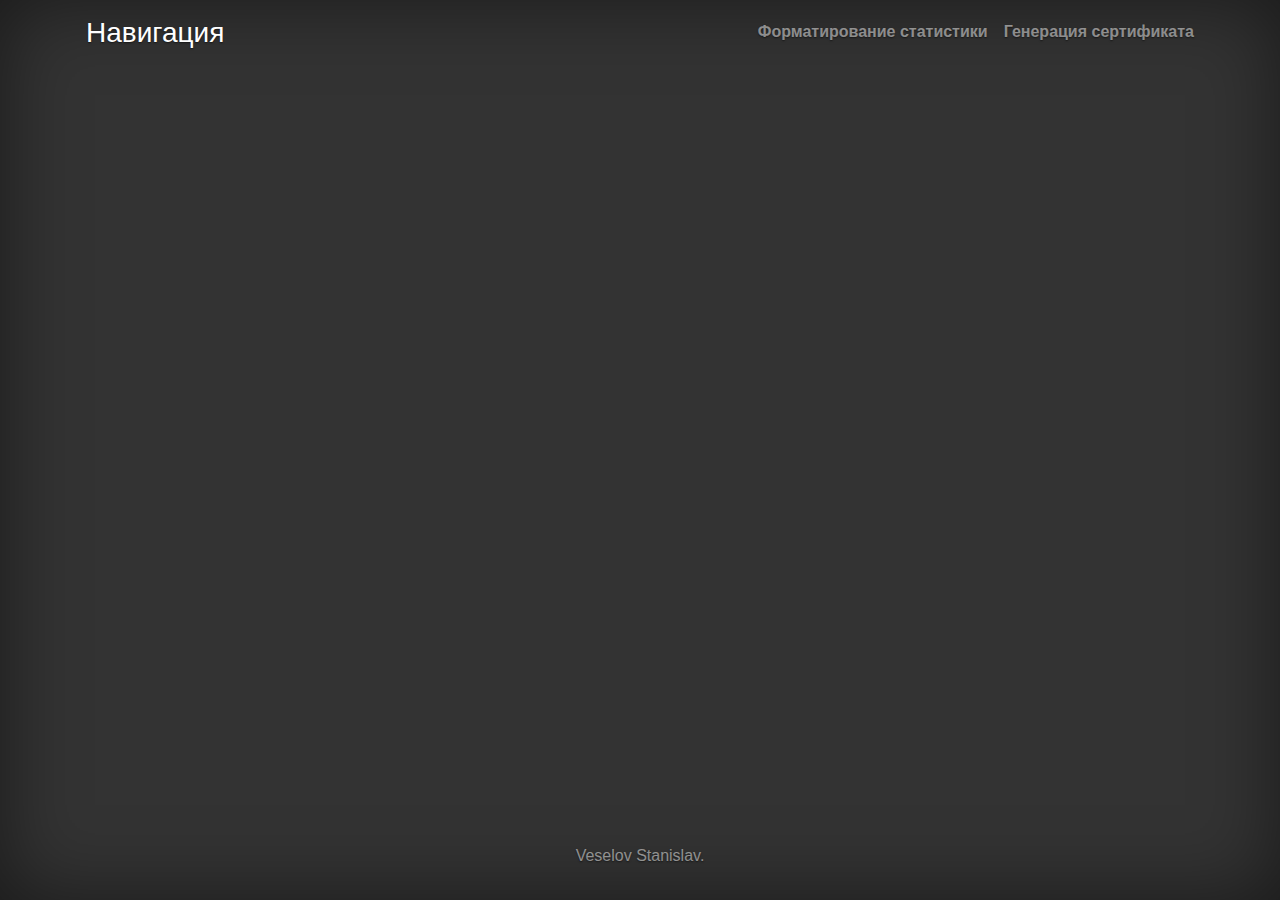
<file: index.html>
<!doctype html>
<html lang="en">
  <head>
    <meta charset="utf-8">
    <meta name="viewport" content="width=device-width, initial-scale=1, shrink-to-fit=no">
    <title>Главная страница</title>
    <link rel="stylesheet" href="https://stackpath.bootstrapcdn.com/bootstrap/4.4.1/css/bootstrap.min.css" integrity="sha384-Vkoo8x4CGsO3+Hhxv8T/Q5PaXtkKtu6ug5TOeNV6gBiFeWPGFN9MuhOf23Q9Ifjh" crossorigin="anonymous">

    <meta name="theme-color" content="#563d7c">
    <link rel="stylesheet" href="./styles/cover.css">
  </head>
  <body class="text-center">
    <div class="container d-flex w-100 h-100 p-3 mx-auto flex-column">
  <header class="masthead mb-auto">
    <div class="inner">
      <h3 class="masthead-brand">Навигация</h3>
      <nav class="nav nav-masthead justify-content-center">
        <a class="nav-link" href="/statistics/">Форматирование статистики</a>
        <a class="nav-link" href="/certificate-generator/">Генерация сертификата</a>
      </nav>
    </div>
  </header>

  <main role="main" class="inner cover">
 
  </main>

  <footer class="mastfoot mt-auto">
    <div class="inner">
      <p>Veselov Stanislav.</p>
    </div>
  </footer>
</div>
</body>
</html>
</file>
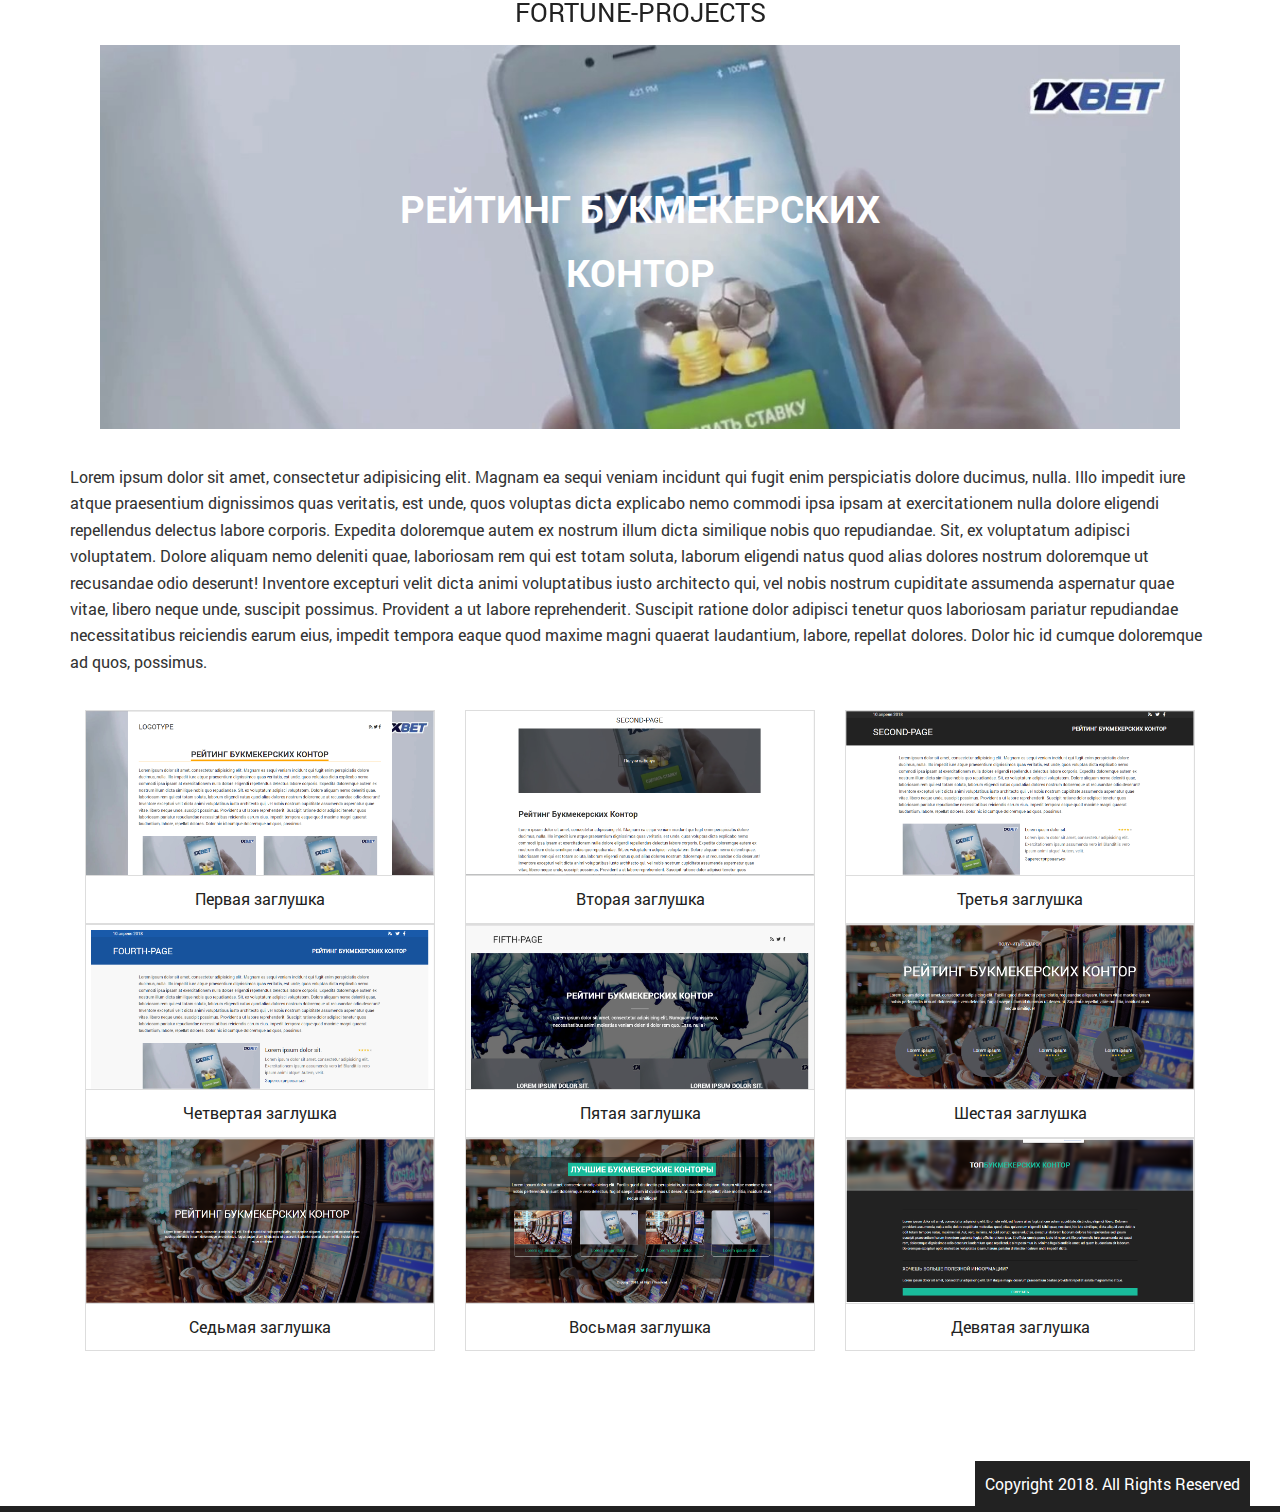
<file: fortune-projects/index.html>
<!DOCTYPE html>
<html lang="ru">

<head>

	<meta charset="utf-8">

	<title>Рейтинг Букекерскх Контор</title>
	<meta name="description" content="">

	<meta http-equiv="X-UA-Compatible" content="IE=edge">
	<meta name="viewport" content="width=device-width, initial-scale=1, maximum-scale=1">

	<meta property="og:image" content="path/to/image.jpg">
	<link rel="shortcut icon" href="img/favicon/favicon.ico" type="image/x-icon">
	<link rel="apple-touch-icon" href="img/favicon/apple-touch-icon.png">
	<link rel="apple-touch-icon" sizes="72x72" href="img/favicon/apple-touch-icon-72x72.png">
	<link rel="apple-touch-icon" sizes="114x114" href="img/favicon/apple-touch-icon-114x114.png">

	<!-- Chrome, Firefox OS and Opera -->
	<meta name="theme-color" content="#000">
	<!-- Windows Phone -->
	<meta name="msapplication-navbutton-color" content="#000">
	<!-- iOS Safari -->
	<meta name="apple-mobile-web-app-status-bar-style" content="#000">
	<link rel="stylesheet" href="https://use.fontawesome.com/releases/v5.0.9/css/all.css" integrity="sha384-5SOiIsAziJl6AWe0HWRKTXlfcSHKmYV4RBF18PPJ173Kzn7jzMyFuTtk8JA7QQG1" crossorigin="anonymous">
	<link rel="stylesheet" href="css/main.min.css">

</head>

<body>

	<div class="controller">

		<header class="header">
			<div class="top-side ">
				<div class="logo">
					<a href="#">
						Fortune-Projects
					</a>
				</div>
			</div>
			<div class="container-fluid">
				<div class="title">
					<div class="bg" style="background-image: url(img/background.jpg)"></div>
					<h1>Рейтинг Букмекерских Контор</h1>
				</div>
			</div>
			
		</header>
		<section class="content">
			<div class="container">
				<div class="description">
					Lorem ipsum dolor sit amet, consectetur adipisicing elit. Magnam ea sequi veniam incidunt qui fugit enim perspiciatis dolore ducimus, nulla. Illo impedit iure atque praesentium dignissimos quas veritatis, est unde, quos voluptas dicta explicabo nemo commodi ipsa ipsam at exercitationem nulla dolore eligendi repellendus delectus labore corporis. Expedita doloremque autem ex nostrum illum dicta similique nobis quo repudiandae. Sit, ex voluptatum adipisci voluptatem. Dolore aliquam nemo deleniti quae, laboriosam rem qui est totam soluta, laborum eligendi natus quod alias dolores nostrum doloremque ut recusandae odio deserunt! Inventore excepturi velit dicta animi voluptatibus iusto architecto qui, vel nobis nostrum cupiditate assumenda aspernatur quae vitae, libero neque unde, suscipit possimus. Provident a ut labore reprehenderit. Suscipit ratione dolor adipisci tenetur quos laboriosam pariatur repudiandae necessitatibus reiciendis earum eius, impedit tempora eaque quod maxime magni quaerat laudantium, labore, repellat dolores. Dolor hic id cumque doloremque ad quos, possimus. 
				</div>
				<div class="projects">
					<div class="col-md-4">
						<div class="project">
							<a href="/fortune-projects/projects/first-page/">
								<div class="project-image">
									<img src="img/first.png" alt="Первая заглушка">
								</div>
								<div class="project-title">
									Первая заглушка
								</div>
							</a>
						</div>
					</div>
					<div class="col-md-4">
						<div class="project">
							<a href="/fortune-projects/projects/second-page/">
								<div class="project-image">
									<img src="img/second.png" alt="Вторая заглушка">
								</div>
								<div class="project-title">
									Вторая заглушка
								</div>
							</a>
						</div>
					</div>
					<div class="col-md-4">
						<div class="project">
							<a href="/fortune-projects/projects/third-page/">
								<div class="project-image">
									<img src="img/third.png" alt="Третья заглушка">
								</div>
								<div class="project-title">
									Третья заглушка
								</div>
							</a>
						</div>
					</div>
					<div class="col-md-4">
						<div class="project">
							<a href="/fortune-projects/projects/fourth-page/">
								<div class="project-image">
									<img src="img/fourth.png" alt="Четвертая заглушка">
								</div>
								<div class="project-title">
									Четвертая заглушка
								</div>
							</a>
						</div>
					</div>
					<div class="col-md-4">
						<div class="project">
							<a href="/fortune-projects/projects/fifth-page/">
								<div class="project-image">
									<img src="img/fifth.png" alt="Пятая заглушка">
								</div>
								<div class="project-title">
									Пятая заглушка
								</div>
							</a>
						</div>
					</div>
					<div class="col-md-4">
						<div class="project">
							<a href="/fortune-projects/projects/six-page/">
								<div class="project-image">
									<img src="img/six.png" alt="Шестая заглушка">
								</div>
								<div class="project-title">
									Шестая заглушка
								</div>
							</a>
						</div>
					</div>
					<div class="col-md-4">
						<div class="project">
							<a href="/fortune-projects/projects/seven-page/">
								<div class="project-image">
									<img src="img/seven.png" alt="Седьмая заглушка">
								</div>
								<div class="project-title">
									Седьмая заглушка
								</div>
							</a>
						</div>
					</div>
					<div class="col-md-4">
						<div class="project">
							<a href="/fortune-projects/projects/eight-page/">
								<div class="project-image">
									<img src="img/eight.png" alt="Восьмая заглушка">
								</div>
								<div class="project-title">
									Восьмая заглушка
								</div>
							</a>
						</div>
					</div>
					<div class="col-md-4">
						<div class="project">
							<a href="/fortune-projects/projects/nine-page/">
								<div class="project-image">
									<img src="img/nine.png" alt="Девятая заглушка">
								</div>
								<div class="project-title">
									Девятая заглушка
								</div>
							</a>
						</div>
					</div>
				</div>
			</div>
		</section>
		
		<footer id="footer">
			<p class="copyright">Copyright 2018. All Rights Reserved</p>
		</footer>

	</div>

	<script src="js/scripts.min.js"></script>

</body>
</html>
</file>
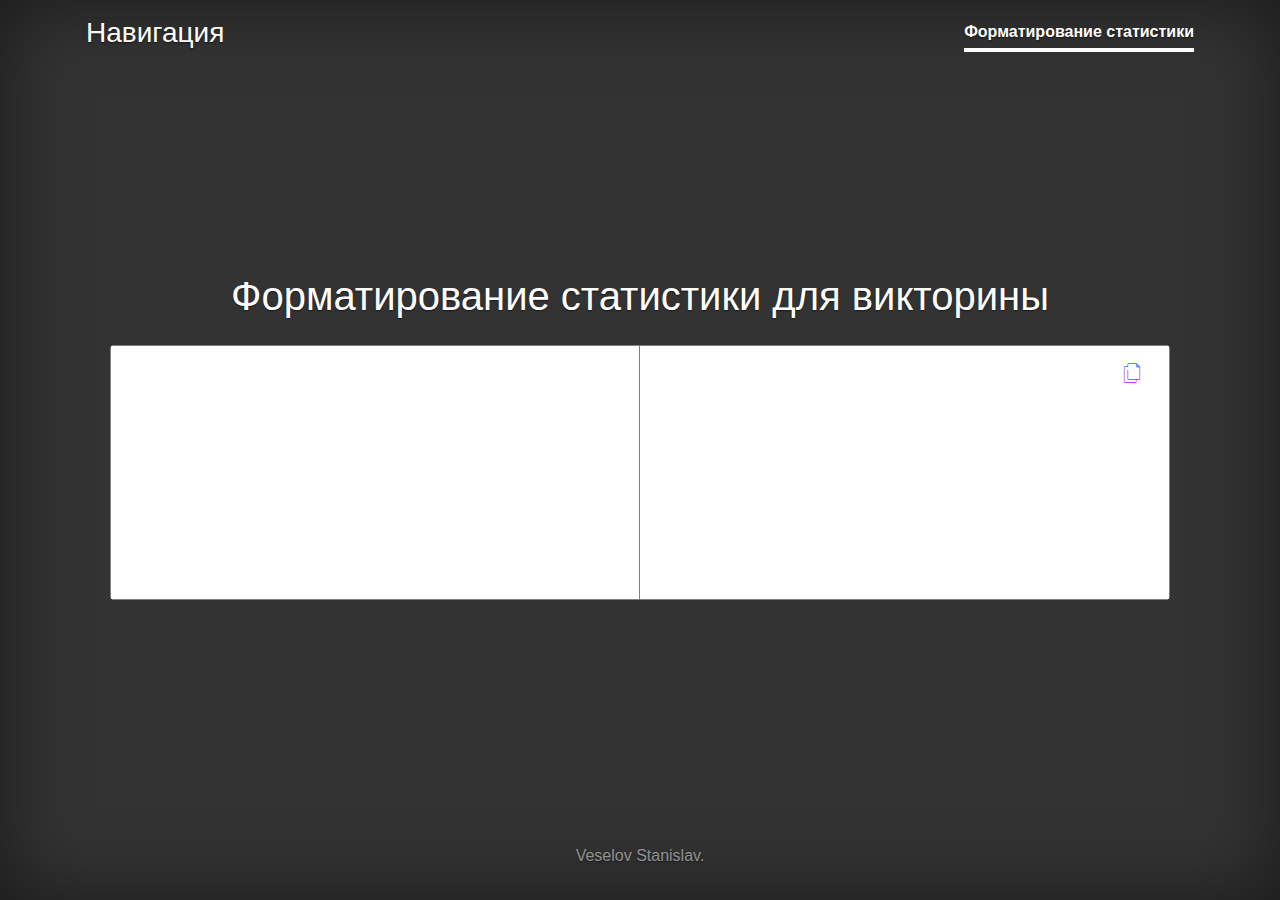
<file: statistics/index.html>
<!-- <html>
  <head>
    <title>Форматировании статистики</title>
    <meta content="">
    <style>
      .container {
        display: flex;
        width: 100%;
      }
      textarea.sort {
        width: 50%;
        height: 100vh;
        border: 1px solid black;
      }
      .result {
        padding-left: 25px;
        width: 50%;
      }
    </style>
  </head>
  <body>
    <div class="container">
      <textarea id="sort" class="sort" oninput="sorting()"></textarea>
      <div class="result">
  
      </div>
    </div>
    <script src="../scripts/jquery-3.4.1.min.js"></script>
    <script src="./sort.js"></script>
  </body>
</html> -->

<!doctype html>
<html lang="en">
  <head>
    <meta charset="utf-8">
    <meta name="viewport" content="width=device-width, initial-scale=1, shrink-to-fit=no">
    <title>Форматировании статистики</title>
    <link rel="stylesheet" href="https://stackpath.bootstrapcdn.com/bootstrap/4.4.1/css/bootstrap.min.css" integrity="sha384-Vkoo8x4CGsO3+Hhxv8T/Q5PaXtkKtu6ug5TOeNV6gBiFeWPGFN9MuhOf23Q9Ifjh" crossorigin="anonymous">

    <meta name="theme-color" content="#563d7c">
    <link rel="stylesheet" href="../styles/cover.css">

    <style>
      .converter {
        display: flex;
        justify-content: space-between;
        background: #fff;
        border: 1px solid gray;
        border-radius: 4px;
        min-height: 255px;
        margin: 25px 0;
      }
      .textarea-block {
        width: 50%;
      }
      .textarea-block:not(:last-child) {
        border-right: 1px solid gray;
      }
      textarea.in-block {
        width: 100%;
        height: 100%;
        resize: none;
        border: none;
        padding: 15px;
        font-size: 18px;
      }
      .textarea-result {
        position: relative;
        z-index: 1;
      }
      .textarea-result .copy {
        position: absolute;
        top: 15px;
        right: 25px;
        z-index: 2;
      }
      .textarea-result .copy img {
        width: 24px;
      }
      .textarea-result .copy:hover img {
        opacity: .8;
      }
      .result-invisible {
        position: absolute;
        width: 0;
        height: 0;
        left: 0;
        top: 0;
        z-index: -1;
      }
    </style>
  </head>
  <body class="text-center">
    <div class="container d-flex w-100 h-100 p-3 mx-auto flex-column">
  <header class="masthead mb-auto">
    <div class="inner">
      <h3 class="masthead-brand">
        <a href="https://kaselrap.github.io/">Навигация</a>
      </h3>
      <nav class="nav nav-masthead justify-content-center">
        <a class="nav-link active" href="/statistics/">Форматирование статистики</a>
      </nav>
    </div>
  </header>
  <textarea class="result result-invisible"></textarea>

  <main role="main" class="inner cover">
    <h1 class="cover-heading">Форматирование статистики для викторины</h1>
    <div class="converter">
        <div class="textarea-block">
          <textarea id="sort" class="sort in-block" oninput="sorting()"></textarea>
        </div>
        <div class="textarea-block textarea-result">
          <a href="#" class="copy">
            <img src="./icons8-copy-64.png" alt="Copy">
          </a>
          <textarea class="result in-block"></textarea>
        </div>
    </div>
  </main>

  <footer class="mastfoot mt-auto">
    <div class="inner">
      <p>Veselov Stanislav.</p>
    </div>
  </footer>

  <script src="../scripts/jquery-3.4.1.min.js"></script>
  <script src="./sort.js"></script>
  <script>
    $(document).ready(function () {
      $('.copy').on('click', function (e) {
        e.preventDefault();

        var textarea = document.querySelector('.result-invisible');
        textarea.select();
        textarea.setSelectionRange(0, 99999); /*For mobile devices*/

        /* Copy the text inside the text field */
        document.execCommand("copy");
        
        alert('Text copied.');
      });
    });
  </script>
</div>
</body>
</html>
</file>
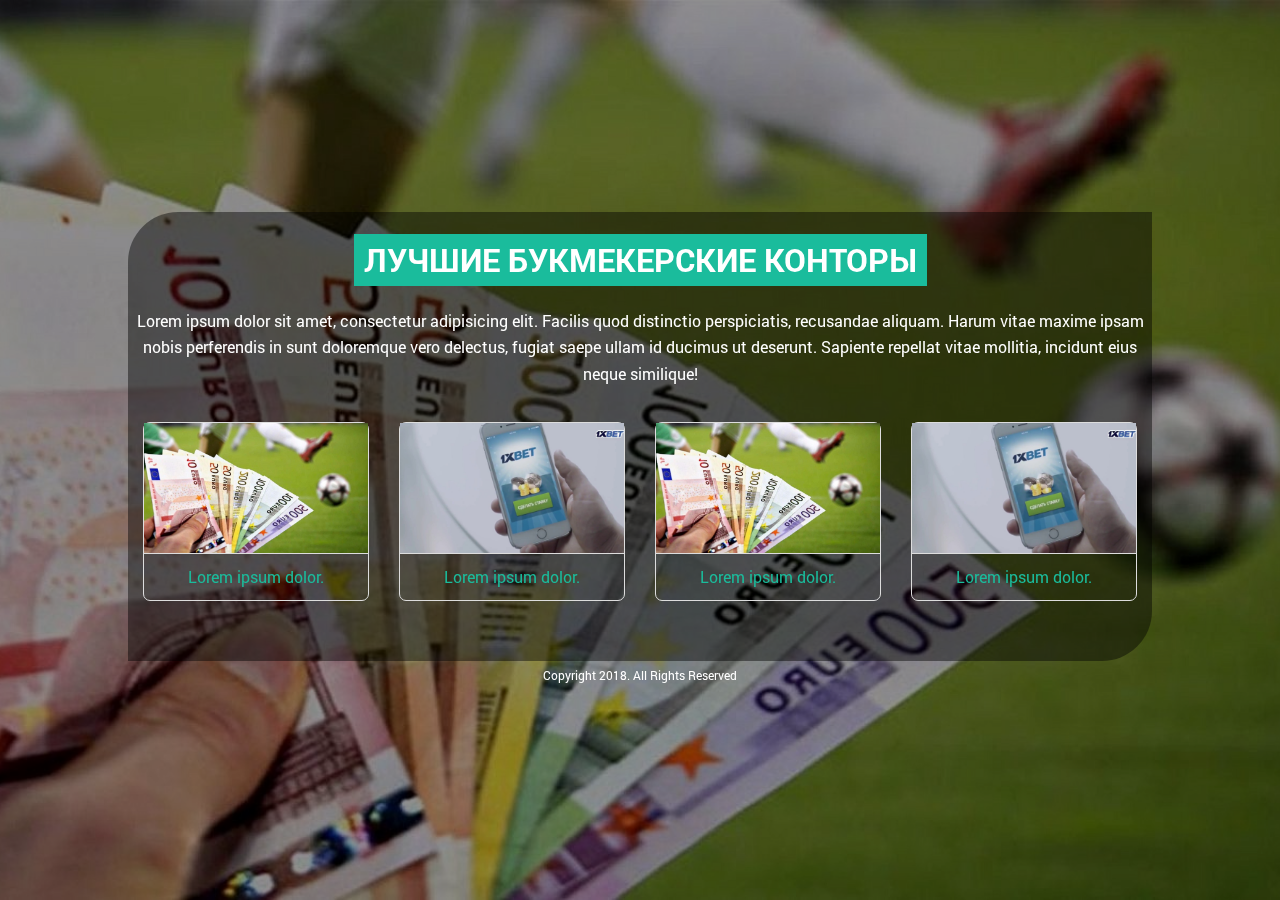
<file: fortune-projects/projects/eight-page/index.html>
<!DOCTYPE html>
<html lang="ru">

<head>

	<meta charset="utf-8">

	<title>Рейтинг Букмекерских Контор</title>
	<meta name="description" content="">

	<meta http-equiv="X-UA-Compatible" content="IE=edge">
	<meta name="viewport" content="width=device-width, initial-scale=1, maximum-scale=1">

	<meta property="og:image" content="path/to/image.jpg">
	<link rel="shortcut icon" href="img/favicon/favicon.ico" type="image/x-icon">
	<link rel="apple-touch-icon" href="img/favicon/apple-touch-icon.png">
	<link rel="apple-touch-icon" sizes="72x72" href="img/favicon/apple-touch-icon-72x72.png">
	<link rel="apple-touch-icon" sizes="114x114" href="img/favicon/apple-touch-icon-114x114.png">

	<!-- Chrome, Firefox OS and Opera -->
	<meta name="theme-color" content="#000">
	<!-- Windows Phone -->
	<meta name="msapplication-navbutton-color" content="#000">
	<!-- iOS Safari -->
	<meta name="apple-mobile-web-app-status-bar-style" content="#000">
	<link rel="stylesheet" href="https://use.fontawesome.com/releases/v5.0.9/css/all.css" integrity="sha384-5SOiIsAziJl6AWe0HWRKTXlfcSHKmYV4RBF18PPJ173Kzn7jzMyFuTtk8JA7QQG1" crossorigin="anonymous">
	<link rel="stylesheet" href="css/main.min.css">

</head>

<body>
	<div class="main-background">
		<img src="img/casino.jpg" alt="Рейтинг Букекерскх Контор">
		<div class="overlay"></div>
	</div>
	<div class="mb-inner">
		<h1 class="title">
		Лучшие Букмекерские конторы
		</h1>
		<div class="description">
			Lorem ipsum dolor sit amet, consectetur adipisicing elit. Facilis quod distinctio perspiciatis, recusandae aliquam. Harum vitae maxime ipsam nobis perferendis in sunt doloremque vero delectus, fugiat saepe ullam id ducimus ut deserunt. Sapiente repellat vitae mollitia, incidunt eius neque similique!
		</div>
		<div class="projects">
			<div class="col-md-3 col-sm-6">
				<div class="project">
					<div class="project-image">
						<img src="img/casino.jpg" alt="Lorem ipsum dolor.">
					</div>
					<div class="project-title">
						Lorem ipsum dolor.
					</div>
				</div>
			</div>
			<div class="col-md-3 col-sm-6">
				<div class="project">
					<div class="project-image">
						<img src="img/background.jpg" alt="Lorem ipsum dolor.">
					</div>
					<div class="project-title">
						Lorem ipsum dolor.
					</div>
				</div>
			</div>
			<div class="col-md-3 col-sm-6">
				<div class="project">
					<div class="project-image">
						<img src="img/casino.jpg" alt="Lorem ipsum dolor.">
					</div>
					<div class="project-title">
						Lorem ipsum dolor.
					</div>
				</div>
			</div>
			<div class="col-md-3 col-sm-6">
				<div class="project">
					<div class="project-image">
						<img src="img/background.jpg" alt="Lorem ipsum dolor.">
					</div>
					<div class="project-title">
						Lorem ipsum dolor.
					</div>
				</div>
			</div>
		</div>
		<div class="social">
			<div class="social-icons">
				<a href="#">
					<i class="fas fa-rss"></i>
				</a>
				<a href="#">
					<i class="fab fa-twitter"></i>
				</a>
				<a href="#">
					<i class="fab fa-facebook-f"></i>
				</a>
			</div>
		</div>
	</div>
	<div class="footer">
		<span class="copyright">
			Copyright 2018. All Rights Reserved
		</span>
	</div>
	<script src="js/scripts.min.js"></script>

</body>
</html>
</file>
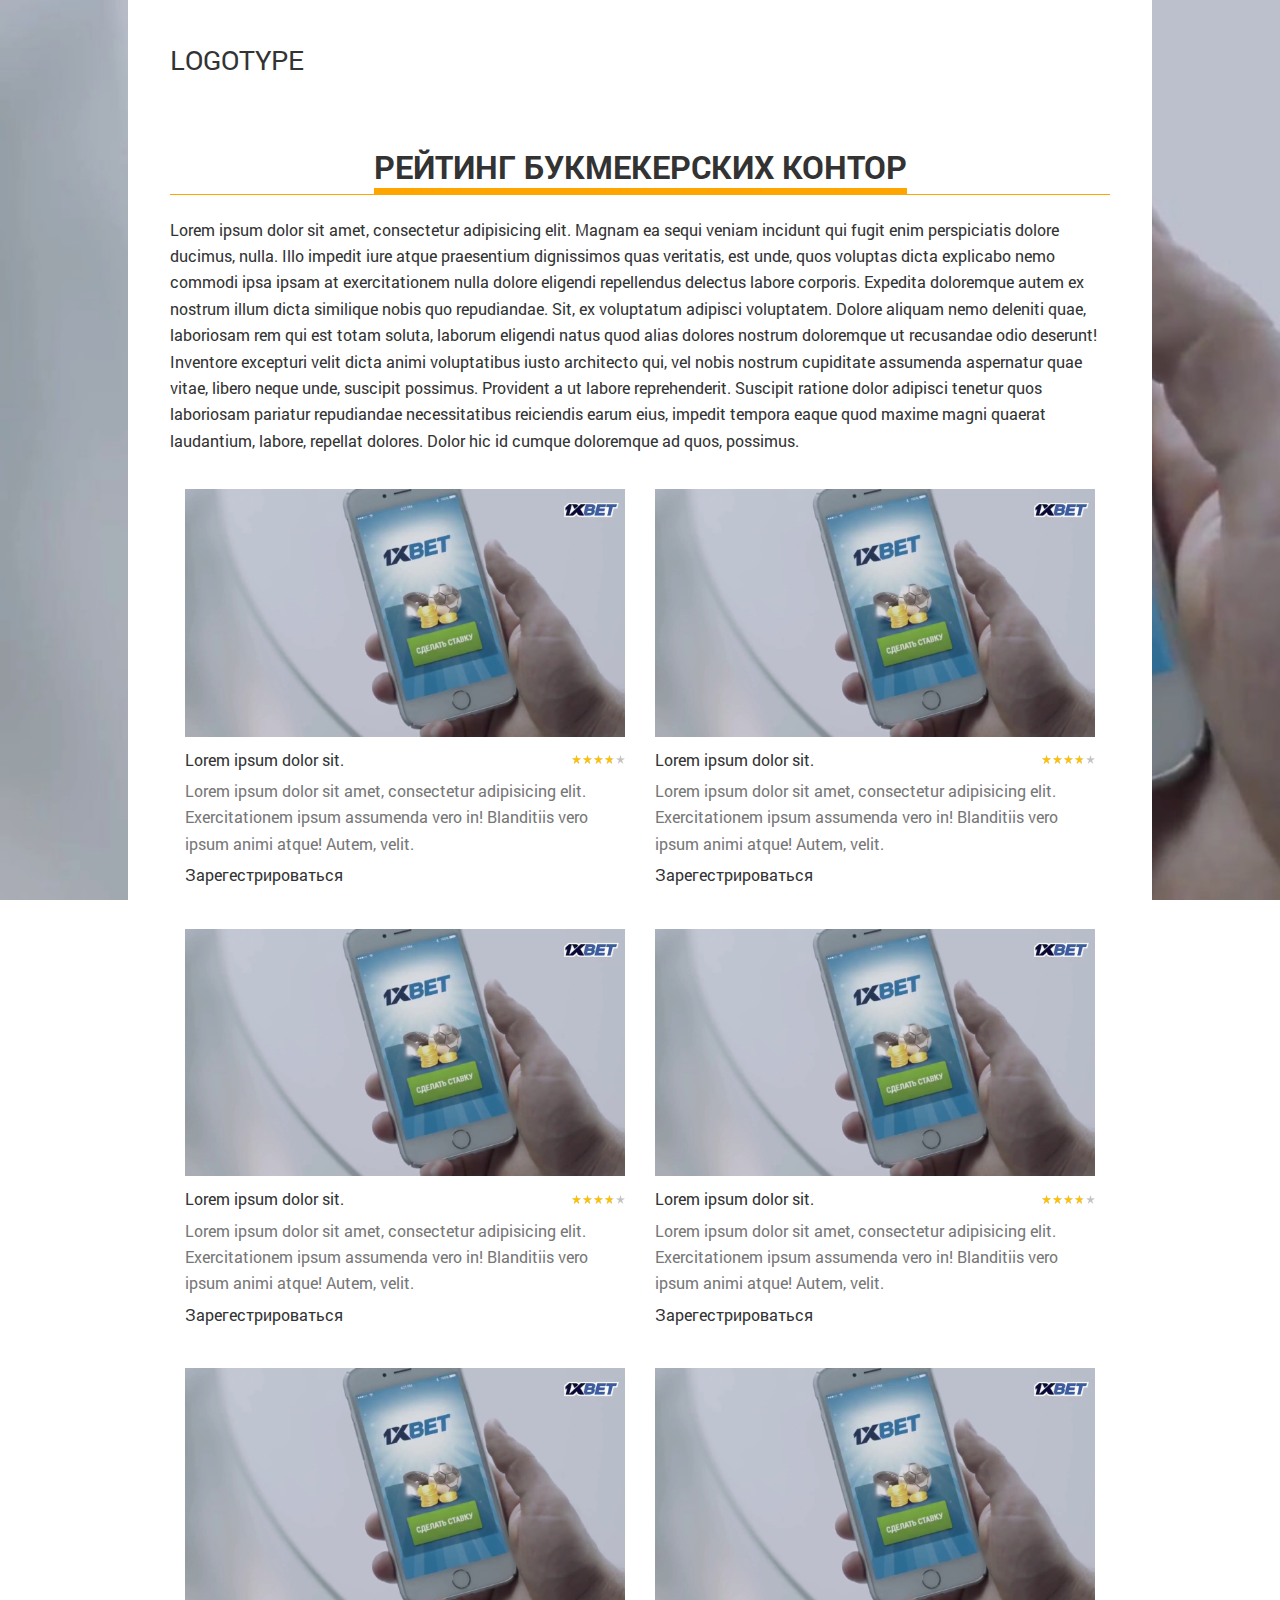
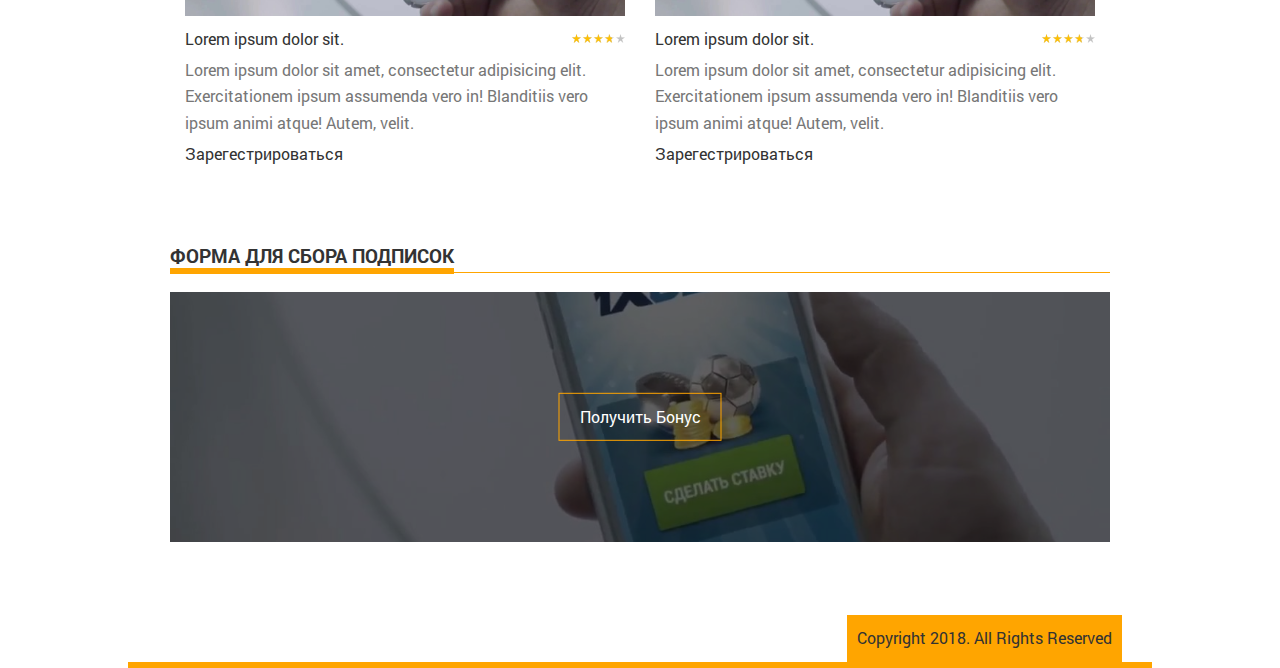
<file: fortune-projects/projects/first-page/index.html>
<!DOCTYPE html>
<html lang="ru">

<head>

	<meta charset="utf-8">

	<title>Рейтинг Букекерскх Контор</title>
	<meta name="description" content="">

	<meta http-equiv="X-UA-Compatible" content="IE=edge">
	<meta name="viewport" content="width=device-width, initial-scale=1, maximum-scale=1">

	<meta property="og:image" content="path/to/image.jpg">
	<link rel="shortcut icon" href="img/favicon/favicon.ico" type="image/x-icon">
	<link rel="apple-touch-icon" href="img/favicon/apple-touch-icon.png">
	<link rel="apple-touch-icon" sizes="72x72" href="img/favicon/apple-touch-icon-72x72.png">
	<link rel="apple-touch-icon" sizes="114x114" href="img/favicon/apple-touch-icon-114x114.png">

	<!-- Chrome, Firefox OS and Opera -->
	<meta name="theme-color" content="#000">
	<!-- Windows Phone -->
	<meta name="msapplication-navbutton-color" content="#000">
	<!-- iOS Safari -->
	<meta name="apple-mobile-web-app-status-bar-style" content="#000">
	<link rel="stylesheet" href="https://use.fontawesome.com/releases/v5.0.9/css/all.css" integrity="sha384-5SOiIsAziJl6AWe0HWRKTXlfcSHKmYV4RBF18PPJ173Kzn7jzMyFuTtk8JA7QQG1" crossorigin="anonymous">
	<link rel="stylesheet" href="css/main.min.css">

</head>

<body>

	<div class="controller">

		<header class="header">
			<div class="column">
				<div class="top-side ">
					<div class="logo">
						<a href="#">
							LogoType
						</a>
					</div>
					<div class="social-icons">
						<a href="#">
							<i class="fas fa-rss"></i>
						</a>
						<a href="#">
							<i class="fab fa-twitter"></i>
						</a>
						<a href="#">
							<i class="fab fa-facebook-f"></i>
						</a>
					</div>
				</div>
			</div>
		</header>

		<section class="content">
			<div class="column">
				<h1 class="line">
					<span>
						Рейтинг Букмекерских Контор
					</span>
				</h1>
				<div class="description">
					Lorem ipsum dolor sit amet, consectetur adipisicing elit. Magnam ea sequi veniam incidunt qui fugit enim perspiciatis dolore ducimus, nulla. Illo impedit iure atque praesentium dignissimos quas veritatis, est unde, quos voluptas dicta explicabo nemo commodi ipsa ipsam at exercitationem nulla dolore eligendi repellendus delectus labore corporis. Expedita doloremque autem ex nostrum illum dicta similique nobis quo repudiandae. Sit, ex voluptatum adipisci voluptatem. Dolore aliquam nemo deleniti quae, laboriosam rem qui est totam soluta, laborum eligendi natus quod alias dolores nostrum doloremque ut recusandae odio deserunt! Inventore excepturi velit dicta animi voluptatibus iusto architecto qui, vel nobis nostrum cupiditate assumenda aspernatur quae vitae, libero neque unde, suscipit possimus. Provident a ut labore reprehenderit. Suscipit ratione dolor adipisci tenetur quos laboriosam pariatur repudiandae necessitatibus reiciendis earum eius, impedit tempora eaque quod maxime magni quaerat laudantium, labore, repellat dolores. Dolor hic id cumque doloremque ad quos, possimus. 
				</div>
				<div class="bets">
					<div class="col-md-6">
						<div class="bet">
							<div class="bet-image">
								<img src="img/background.jpg" alt="Букмекерская контора">
							</div>
							<div class="bet-title">
								Lorem ipsum dolor sit.
								<span class="rating">
									<span style="width: 76%"></span>
								</span>
							</div>
							<p class="bet-description">
								Lorem ipsum dolor sit amet, consectetur adipisicing elit. Exercitationem ipsum assumenda vero in! Blanditiis vero ipsum animi atque! Autem, velit.
							</p>
							<div class="bet-register">
								<a href="#">Зарегестрироваться</a>
							</div>
						</div>
					</div>
					<div class="col-md-6">
						<div class="bet">
							<div class="bet-image">
								<img src="img/background.jpg" alt="Букмекерская контора">
							</div>
							<div class="bet-title">
								Lorem ipsum dolor sit.
								<span class="rating">
									<span style="width: 76%"></span>
								</span>
							</div>
							<p class="bet-description">
								Lorem ipsum dolor sit amet, consectetur adipisicing elit. Exercitationem ipsum assumenda vero in! Blanditiis vero ipsum animi atque! Autem, velit.
							</p>
							<div class="bet-register">
								<a href="#">Зарегестрироваться</a>
							</div>
						</div>
					</div>
					<div class="col-md-6">
						<div class="bet">
							<div class="bet-image">
								<img src="img/background.jpg" alt="Букмекерская контора">
							</div>
							<div class="bet-title">
								Lorem ipsum dolor sit.
								<span class="rating">
									<span style="width: 76%"></span>
								</span>
							</div>
							<p class="bet-description">
								Lorem ipsum dolor sit amet, consectetur adipisicing elit. Exercitationem ipsum assumenda vero in! Blanditiis vero ipsum animi atque! Autem, velit.
							</p>
							<div class="bet-register">
								<a href="#">Зарегестрироваться</a>
							</div>
						</div>
					</div>
					<div class="col-md-6">
						<div class="bet">
							<div class="bet-image">
								<img src="img/background.jpg" alt="Букмекерская контора">
							</div>
							<div class="bet-title">
								Lorem ipsum dolor sit.
								<span class="rating">
									<span style="width: 76%"></span>
								</span>
							</div>
							<p class="bet-description">
								Lorem ipsum dolor sit amet, consectetur adipisicing elit. Exercitationem ipsum assumenda vero in! Blanditiis vero ipsum animi atque! Autem, velit.
							</p>
							<div class="bet-register">
								<a href="#">Зарегестрироваться</a>
							</div>
						</div>
					</div>
					<div class="col-md-6">
						<div class="bet">
							<div class="bet-image">
								<img src="img/background.jpg" alt="Букмекерская контора">
							</div>
							<div class="bet-title">
								Lorem ipsum dolor sit.
								<span class="rating">
									<span style="width: 76%"></span>
								</span>
							</div>
							<p class="bet-description">
								Lorem ipsum dolor sit amet, consectetur adipisicing elit. Exercitationem ipsum assumenda vero in! Blanditiis vero ipsum animi atque! Autem, velit.
							</p>
							<div class="bet-register">
								<a href="#">Зарегестрироваться</a>
							</div>
						</div>
					</div>
					<div class="col-md-6">
						<div class="bet">
							<div class="bet-image">
								<img src="img/background.jpg" alt="Букмекерская контора">
							</div>
							<div class="bet-title">
								Lorem ipsum dolor sit.
								<span class="rating">
									<span style="width: 76%"></span>
								</span>
							</div>
							<p class="bet-description">
								Lorem ipsum dolor sit amet, consectetur adipisicing elit. Exercitationem ipsum assumenda vero in! Blanditiis vero ipsum animi atque! Autem, velit.
							</p>
							<div class="bet-register">
								<a href="#">Зарегестрироваться</a>
							</div>
						</div>
					</div>
				</div>
			</div>
		</section>
		<section class="subscription-form">
			<div class="column">
				<h3 class="line">
					<span>
						Форма для сбора подписок
					</span>
				</h3>
				<div class="form">
					<img src="img/background.jpg" alt="Получит Бонус">
					<div class="get-bonus">
						<a href="#"><span>Получить Бонус</span></a>
					</div>
				</div>
			</div>
		</section>
		<footer id="footer">
			<p class="copyright">Copyright 2018. All Rights Reserved</p>
		</footer>

	</div>

	<script src="js/scripts.min.js"></script>

</body>
</html>
</file>
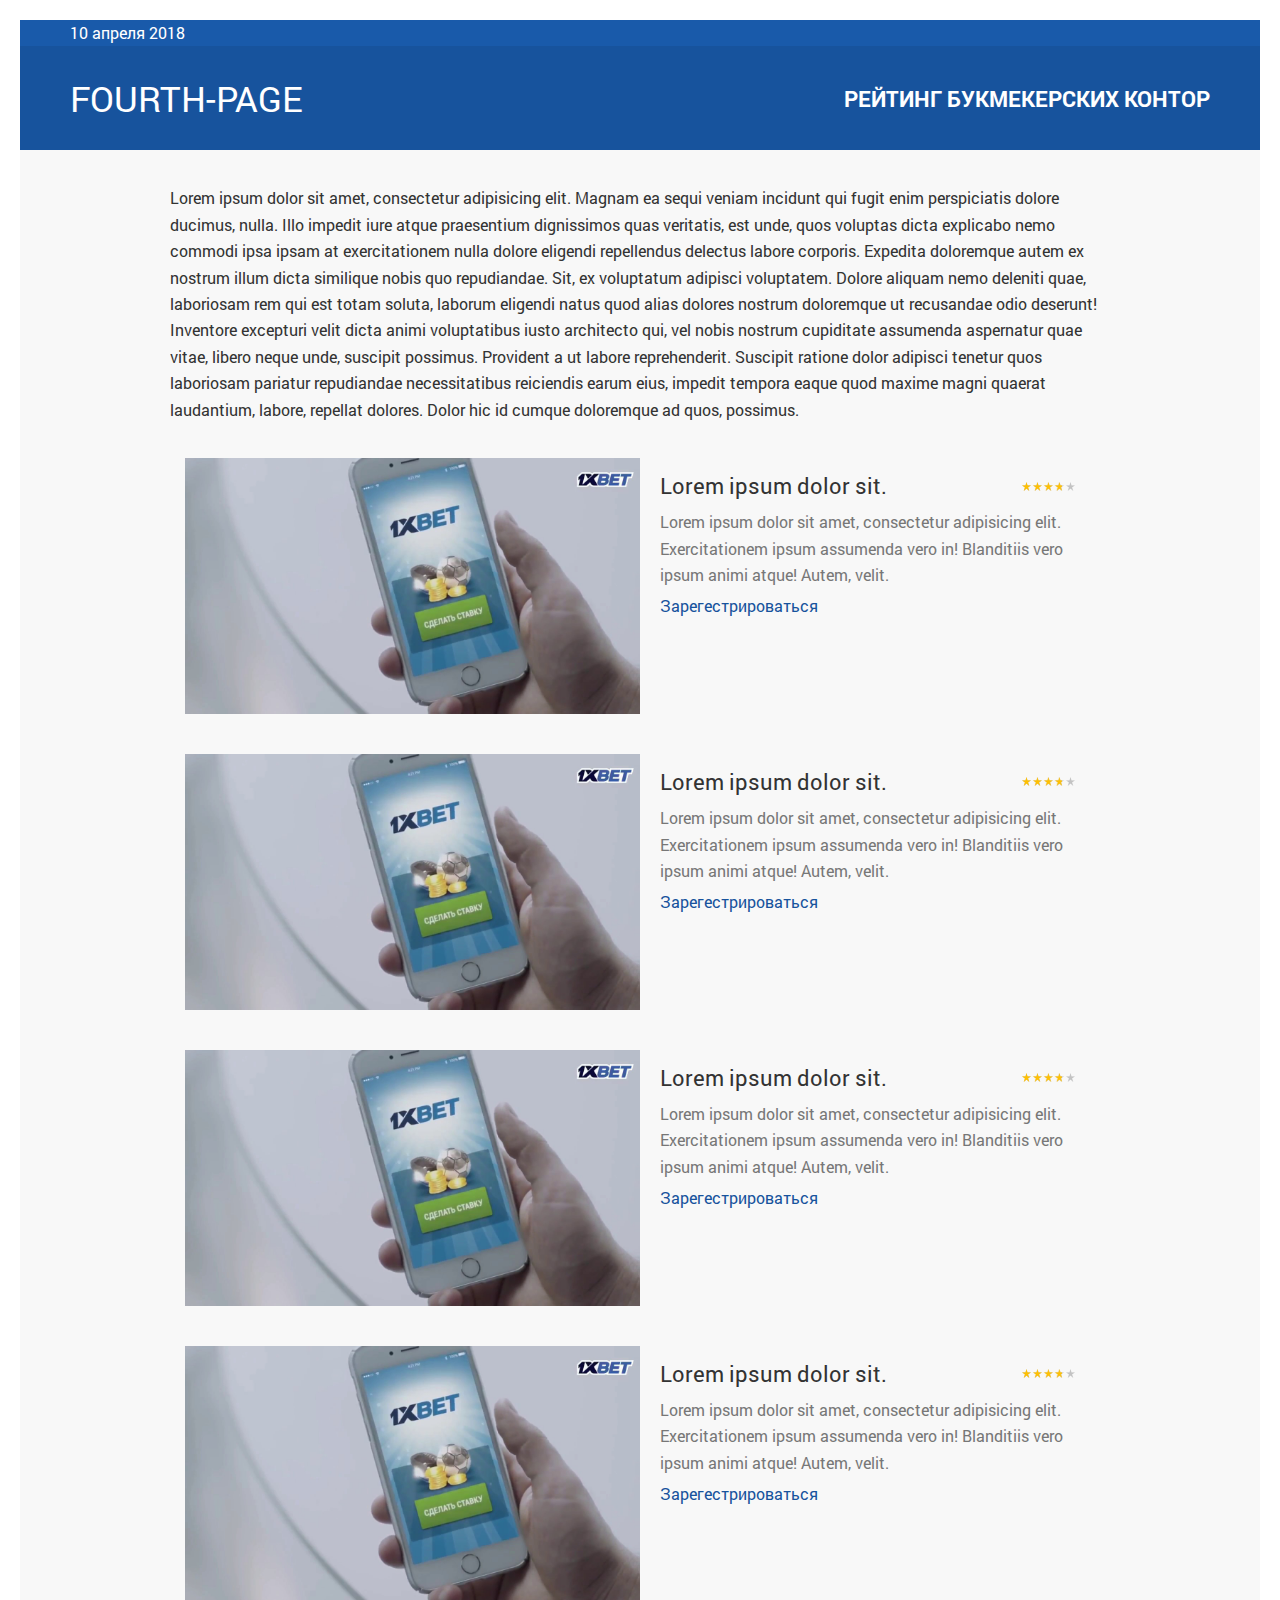
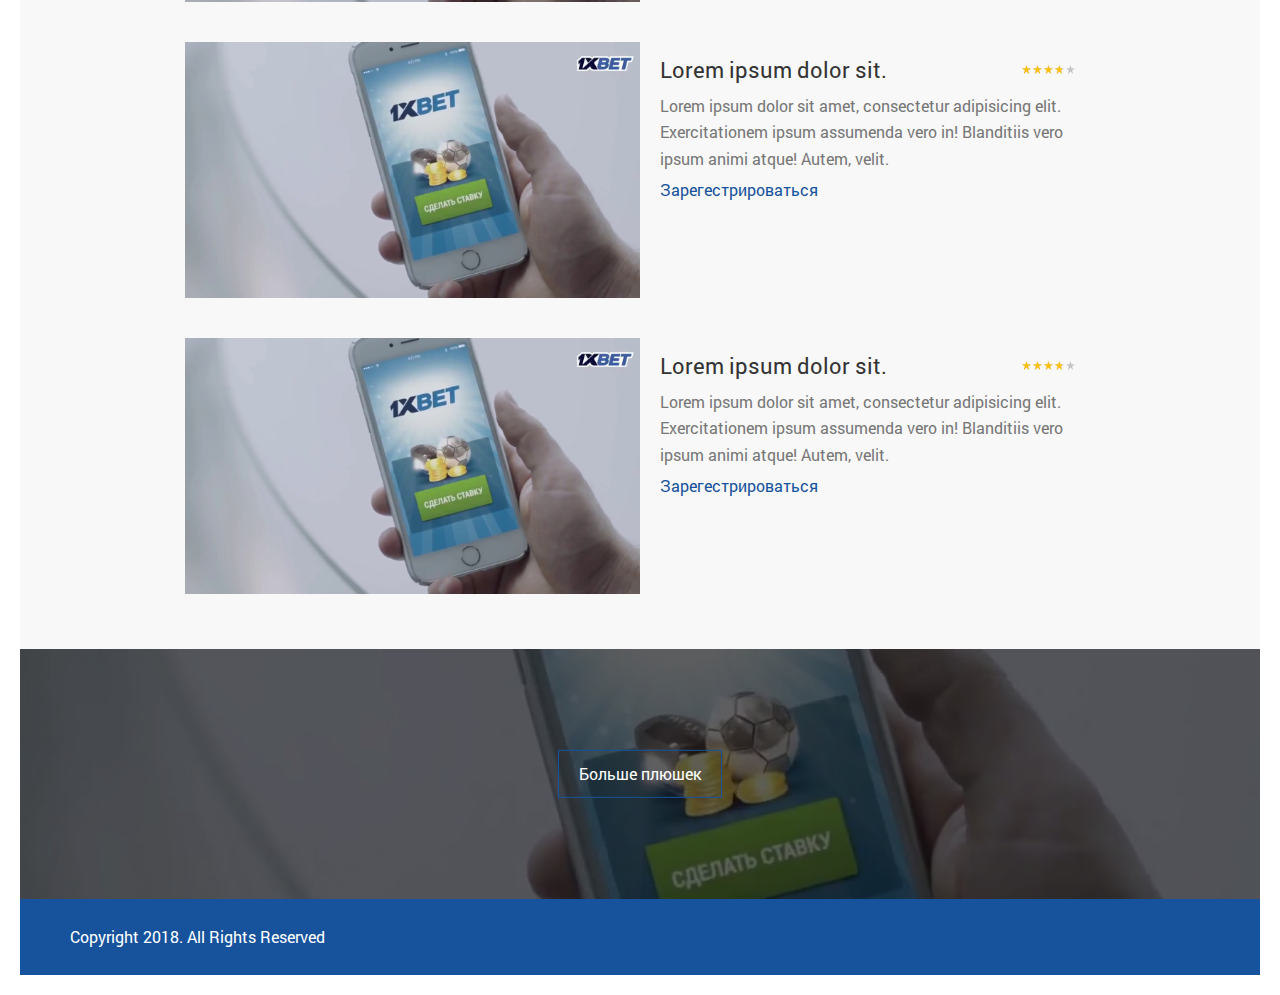
<file: fortune-projects/projects/fourth-page/index.html>
<!DOCTYPE html>
<html lang="ru">

<head>

	<meta charset="utf-8">

	<title>Рейтинг Букекерскх Контор</title>
	<meta name="description" content="">

	<meta http-equiv="X-UA-Compatible" content="IE=edge">
	<meta name="viewport" content="width=device-width, initial-scale=1, maximum-scale=1">

	<meta property="og:image" content="path/to/image.jpg">
	<link rel="shortcut icon" href="img/favicon/favicon.ico" type="image/x-icon">
	<link rel="apple-touch-icon" href="img/favicon/apple-touch-icon.png">
	<link rel="apple-touch-icon" sizes="72x72" href="img/favicon/apple-touch-icon-72x72.png">
	<link rel="apple-touch-icon" sizes="114x114" href="img/favicon/apple-touch-icon-114x114.png">

	<!-- Chrome, Firefox OS and Opera -->
	<meta name="theme-color" content="#000">
	<!-- Windows Phone -->
	<meta name="msapplication-navbutton-color" content="#000">
	<!-- iOS Safari -->
	<meta name="apple-mobile-web-app-status-bar-style" content="#000">
	<link rel="stylesheet" href="https://use.fontawesome.com/releases/v5.0.9/css/all.css" integrity="sha384-5SOiIsAziJl6AWe0HWRKTXlfcSHKmYV4RBF18PPJ173Kzn7jzMyFuTtk8JA7QQG1" crossorigin="anonymous">
	<link rel="stylesheet" href="css/main.min.css">

</head>

<body>

	<div class="controller">

		<header class="header">
			<div class="up-header">
				<div class="container">
					<div class="up-header-inner">
						<div class="time">
							10 апреля 2018
						</div>
						<div class="social-icons">
							<a href="#">
								<i class="fas fa-rss"></i>
							</a>
							<a href="#">
								<i class="fab fa-twitter"></i>
							</a>
							<a href="#">
								<i class="fab fa-facebook-f"></i>
							</a>
						</div>
					</div>
				</div>
			</div>
			<div class="top-side">
				<div class="container">
					<div class="top-side-inner">
						<div class="logo">
							<a href="#">
								Fourth-Page
							</a>
						</div>
						<div class="title">
							<h1>
								Рейтинг Букмекерских Контор
							</h1>
						</div>
					</div>
				</div>
			</div>
		</header>

		<section class="content">
			<div class="column">
				<div class="description">
					Lorem ipsum dolor sit amet, consectetur adipisicing elit. Magnam ea sequi veniam incidunt qui fugit enim perspiciatis dolore ducimus, nulla. Illo impedit iure atque praesentium dignissimos quas veritatis, est unde, quos voluptas dicta explicabo nemo commodi ipsa ipsam at exercitationem nulla dolore eligendi repellendus delectus labore corporis. Expedita doloremque autem ex nostrum illum dicta similique nobis quo repudiandae. Sit, ex voluptatum adipisci voluptatem. Dolore aliquam nemo deleniti quae, laboriosam rem qui est totam soluta, laborum eligendi natus quod alias dolores nostrum doloremque ut recusandae odio deserunt! Inventore excepturi velit dicta animi voluptatibus iusto architecto qui, vel nobis nostrum cupiditate assumenda aspernatur quae vitae, libero neque unde, suscipit possimus. Provident a ut labore reprehenderit. Suscipit ratione dolor adipisci tenetur quos laboriosam pariatur repudiandae necessitatibus reiciendis earum eius, impedit tempora eaque quod maxime magni quaerat laudantium, labore, repellat dolores. Dolor hic id cumque doloremque ad quos, possimus. 
				</div>
				<div class="bets">
				<div class="col-md-12">
						<div class="bet">
							<div class="first">
								<div class="bet-image">
									<img src="img/background.jpg" alt="Букмекерская контора">
								</div>
							</div>
							<div class="second">
								<div class="bet-title">
									Lorem ipsum dolor sit.
									<span class="rating">
										<span style="width: 76%"></span>
									</span>
								</div>
								<p class="bet-description">
									Lorem ipsum dolor sit amet, consectetur adipisicing elit. Exercitationem ipsum assumenda vero in! Blanditiis vero ipsum animi atque! Autem, velit.
								</p>
								<div class="bet-register">
									<a href="#">Зарегестрироваться</a>
								</div>
							</div>
						</div>
					</div>
					<div class="col-md-12">
						<div class="bet">
							<div class="first">
								<div class="bet-image">
									<img src="img/background.jpg" alt="Букмекерская контора">
								</div>
							</div>
							<div class="second">
								<div class="bet-title">
									Lorem ipsum dolor sit.
									<span class="rating">
										<span style="width: 76%"></span>
									</span>
								</div>
								<p class="bet-description">
									Lorem ipsum dolor sit amet, consectetur adipisicing elit. Exercitationem ipsum assumenda vero in! Blanditiis vero ipsum animi atque! Autem, velit.
								</p>
								<div class="bet-register">
									<a href="#">Зарегестрироваться</a>
								</div>
							</div>
						</div>
					</div>
					<div class="col-md-12">
						<div class="bet">
							<div class="first">
								<div class="bet-image">
									<img src="img/background.jpg" alt="Букмекерская контора">
								</div>
							</div>
							<div class="second">
								<div class="bet-title">
									Lorem ipsum dolor sit.
									<span class="rating">
										<span style="width: 76%"></span>
									</span>
								</div>
								<p class="bet-description">
									Lorem ipsum dolor sit amet, consectetur adipisicing elit. Exercitationem ipsum assumenda vero in! Blanditiis vero ipsum animi atque! Autem, velit.
								</p>
								<div class="bet-register">
									<a href="#">Зарегестрироваться</a>
								</div>
							</div>
						</div>
					</div>
					<div class="col-md-12">
						<div class="bet">
							<div class="first">
								<div class="bet-image">
									<img src="img/background.jpg" alt="Букмекерская контора">
								</div>
							</div>
							<div class="second">
								<div class="bet-title">
									Lorem ipsum dolor sit.
									<span class="rating">
										<span style="width: 76%"></span>
									</span>
								</div>
								<p class="bet-description">
									Lorem ipsum dolor sit amet, consectetur adipisicing elit. Exercitationem ipsum assumenda vero in! Blanditiis vero ipsum animi atque! Autem, velit.
								</p>
								<div class="bet-register">
									<a href="#">Зарегестрироваться</a>
								</div>
							</div>
						</div>
					</div>
					<div class="col-md-12">
						<div class="bet">
							<div class="first">
								<div class="bet-image">
									<img src="img/background.jpg" alt="Букмекерская контора">
								</div>
							</div>
							<div class="second">
								<div class="bet-title">
									Lorem ipsum dolor sit.
									<span class="rating">
										<span style="width: 76%"></span>
									</span>
								</div>
								<p class="bet-description">
									Lorem ipsum dolor sit amet, consectetur adipisicing elit. Exercitationem ipsum assumenda vero in! Blanditiis vero ipsum animi atque! Autem, velit.
								</p>
								<div class="bet-register">
									<a href="#">Зарегестрироваться</a>
								</div>
							</div>
						</div>
					</div>
					<div class="col-md-12">
						<div class="bet">
							<div class="first">
								<div class="bet-image">
									<img src="img/background.jpg" alt="Букмекерская контора">
								</div>
							</div>
							<div class="second">
								<div class="bet-title">
									Lorem ipsum dolor sit.
									<span class="rating">
										<span style="width: 76%"></span>
									</span>
								</div>
								<p class="bet-description">
									Lorem ipsum dolor sit amet, consectetur adipisicing elit. Exercitationem ipsum assumenda vero in! Blanditiis vero ipsum animi atque! Autem, velit.
								</p>
								<div class="bet-register">
									<a href="#">Зарегестрироваться</a>
								</div>
							</div>
						</div>
					</div>
				</div>
			</div>
		</section>
		<div class="form">
			<img src="img/background.jpg" alt="Получит Бонус">
			<div class="get-bonus">
				<a href="#"><span>Больше плюшек</span></a>
			</div>
		</div>
		<footer id="footer">
			<div class="footer">
				<div class="container">
					<div class="footer-inner">
						<span class="copyright">
							Copyright 2018. All Rights Reserved
						</span>
					</div>
				</div>
			</div>
		</footer>

	</div>

	<script src="js/scripts.min.js"></script>

</body>
</html>
</file>
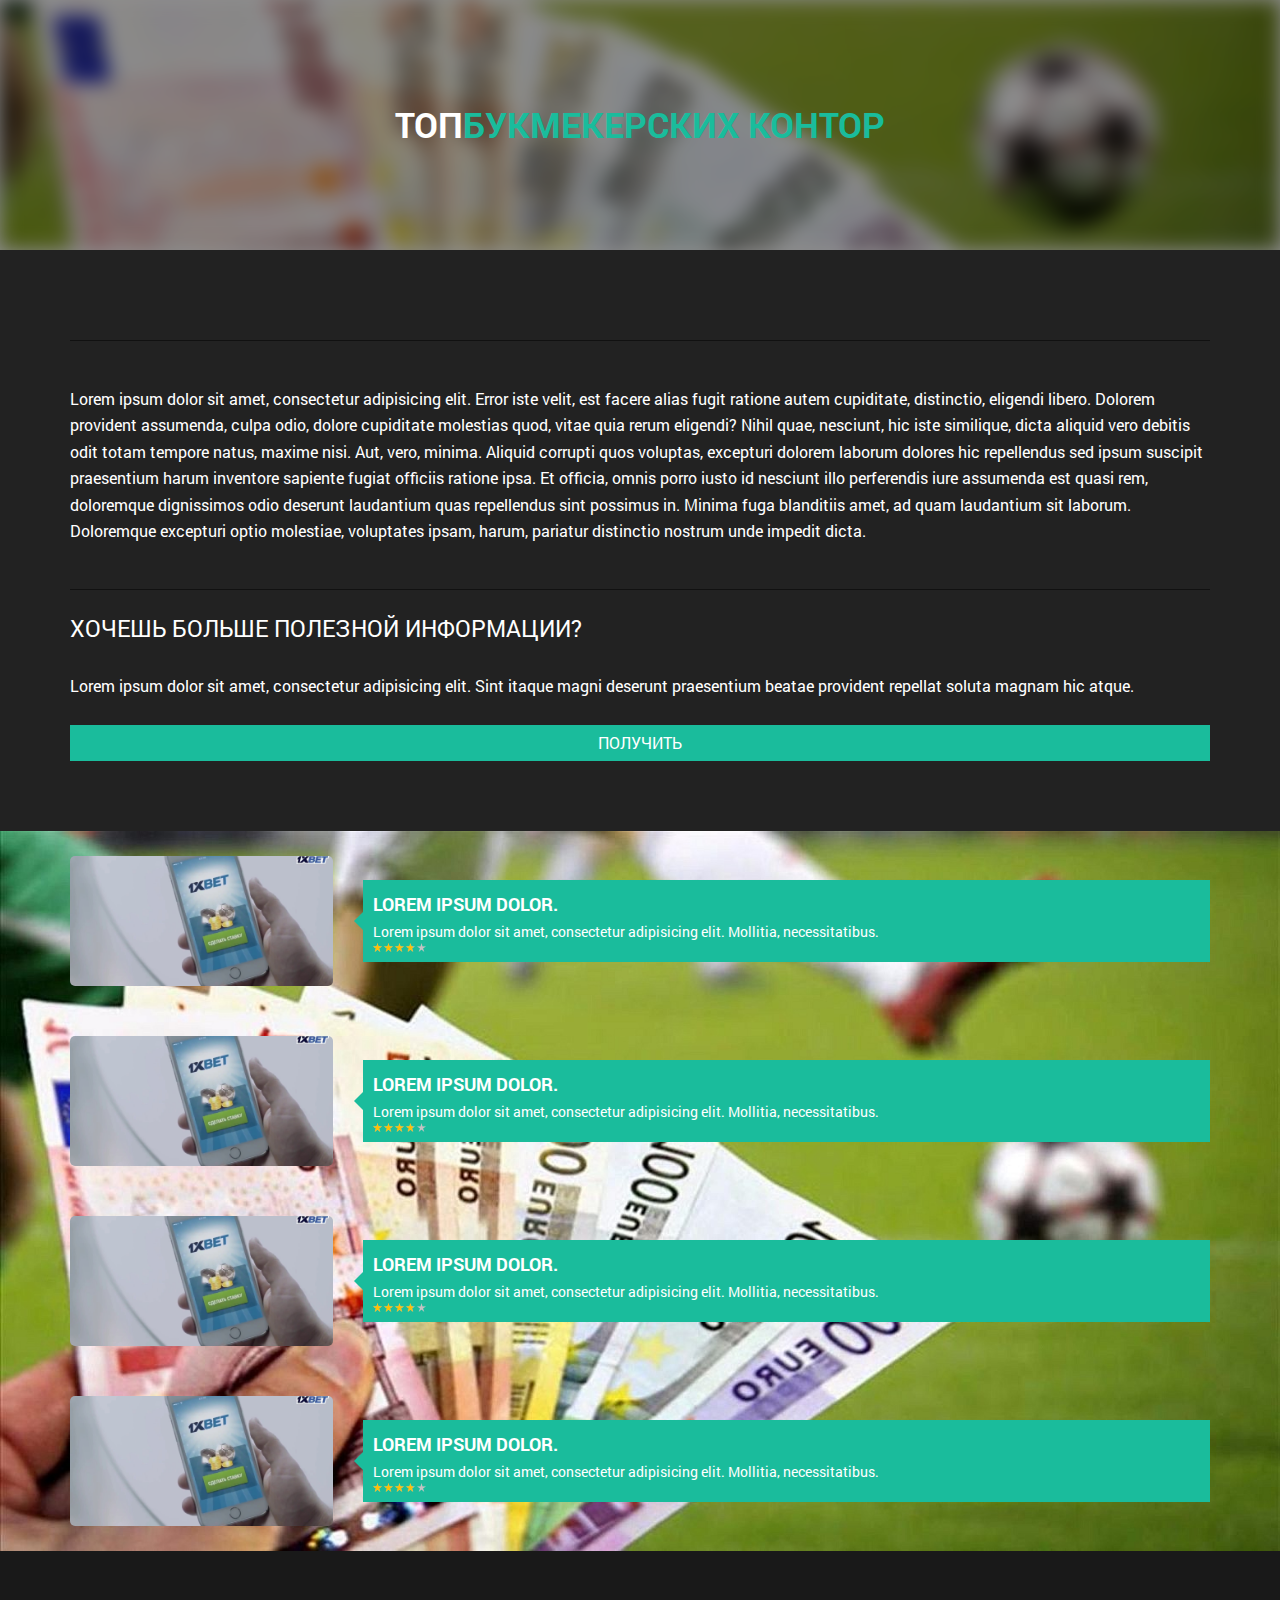
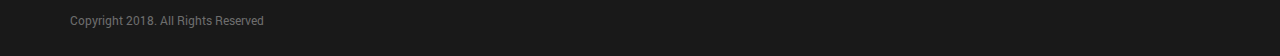
<file: fortune-projects/projects/nine-page/index.html>
<!DOCTYPE html>
<html lang="ru">

<head>

	<meta charset="utf-8">

	<title>Рейтинг Букмекерских Контор</title>
	<meta name="description" content="">

	<meta http-equiv="X-UA-Compatible" content="IE=edge">
	<meta name="viewport" content="width=device-width, initial-scale=1, maximum-scale=1">

	<meta property="og:image" content="path/to/image.jpg">
	<link rel="shortcut icon" href="img/favicon/favicon.ico" type="image/x-icon">
	<link rel="apple-touch-icon" href="img/favicon/apple-touch-icon.png">
	<link rel="apple-touch-icon" sizes="72x72" href="img/favicon/apple-touch-icon-72x72.png">
	<link rel="apple-touch-icon" sizes="114x114" href="img/favicon/apple-touch-icon-114x114.png">

	<!-- Chrome, Firefox OS and Opera -->
	<meta name="theme-color" content="#000">
	<!-- Windows Phone -->
	<meta name="msapplication-navbutton-color" content="#000">
	<!-- iOS Safari -->
	<meta name="apple-mobile-web-app-status-bar-style" content="#000">
	<link rel="stylesheet" href="https://use.fontawesome.com/releases/v5.0.9/css/all.css" integrity="sha384-5SOiIsAziJl6AWe0HWRKTXlfcSHKmYV4RBF18PPJ173Kzn7jzMyFuTtk8JA7QQG1" crossorigin="anonymous">
	<link rel="stylesheet" href="css/main.min.css">

</head>

<body>

	<header class="header">
		<div class="main-background">
			<img src="img/casino.jpg" alt="Рейтинг Букекерскх Контор">
			<div class="overlay"></div>
		</div>
		<div class="header-inner">
			<div class="title">
				<h1>Топ<span>Букмекерских Контор</span></h1>
			</div>
		</div>
		
	</header>
	<section class="content">
		<div class="container">
			<hr>
			<div class="description">
				Lorem ipsum dolor sit amet, consectetur adipisicing elit. Error iste velit, est facere alias fugit ratione autem cupiditate, distinctio, eligendi libero. Dolorem provident assumenda, culpa odio, dolore cupiditate molestias quod, vitae quia rerum eligendi? Nihil quae, nesciunt, hic iste similique, dicta aliquid vero debitis odit totam tempore natus, maxime nisi. Aut, vero, minima. Aliquid corrupti quos voluptas, excepturi dolorem laborum dolores hic repellendus sed ipsum suscipit praesentium harum inventore sapiente fugiat officiis ratione ipsa. Et officia, omnis porro iusto id nesciunt illo perferendis iure assumenda est quasi rem, doloremque dignissimos odio deserunt laudantium quas repellendus sint possimus in. Minima fuga blanditiis amet, ad quam laudantium sit laborum. Doloremque excepturi optio molestiae, voluptates ipsam, harum, pariatur distinctio nostrum unde impedit dicta.
			</div>
			<hr>
			<div class="bonus">
				<div class="title">Хочешь больше полезной информации?</div>
				<div class="description">
					Lorem ipsum dolor sit amet, consectetur adipisicing elit. Sint itaque magni deserunt praesentium beatae provident repellat soluta magnam hic atque.
				</div>
				<a href="#" class="get-bonus">Получить</a>
			</div>
		</div>
	</section>
	<section class="bets-content">
		<div class="bets-content-inner">
			<div class="container">
				<div class="row">
					<div class="col-md-3">
						<div class="project">
							<div class="project-image">
								<img src="img/background.jpg" alt="Lorem ipsum dolor.">
							</div>
						</div>
					</div>
					<div class="col-md-9">
						<div class="text">
							<div class="title">
								Lorem ipsum dolor.
							</div>
							<div class="description">
								Lorem ipsum dolor sit amet, consectetur adipisicing elit. Mollitia, necessitatibus.
							</div>
							<span class="rating">
								<span style="width: 76%"></span>
							</span>
						</div>
					</div>
				</div>
				<div class="row">
					<div class="col-md-3">
						<div class="project">
							<div class="project-image">
								<img src="img/background.jpg" alt="Lorem ipsum dolor.">
							</div>
						</div>
					</div>
					<div class="col-md-9">
						<div class="text">
							<div class="title">
								Lorem ipsum dolor.
							</div>
							<div class="description">
								Lorem ipsum dolor sit amet, consectetur adipisicing elit. Mollitia, necessitatibus.
							</div>
							<span class="rating">
								<span style="width: 76%"></span>
							</span>
						</div>
					</div>
				</div>
				<div class="row">
					<div class="col-md-3">
						<div class="project">
							<div class="project-image">
								<img src="img/background.jpg" alt="Lorem ipsum dolor.">
							</div>
						</div>
					</div>
					<div class="col-md-9">
						<div class="text">
							<div class="title">
								Lorem ipsum dolor.
							</div>
							<div class="description">
								Lorem ipsum dolor sit amet, consectetur adipisicing elit. Mollitia, necessitatibus.
							</div>
							<span class="rating">
								<span style="width: 76%"></span>
							</span>
						</div>
					</div>
				</div>
				<div class="row">
					<div class="col-md-3">
						<div class="project">
							<div class="project-image">
								<img src="img/background.jpg" alt="Lorem ipsum dolor.">
							</div>
						</div>
					</div>
					<div class="col-md-9">
						<div class="text">
							<div class="title">
								Lorem ipsum dolor.
							</div>
							<div class="description">
								Lorem ipsum dolor sit amet, consectetur adipisicing elit. Mollitia, necessitatibus.
							</div>
							<span class="rating">
								<span style="width: 76%"></span>
							</span>
						</div>
					</div>
				</div>
			</div>
		</div>
	</section>
	<footer id="footer">
		<div class="social">
			<div class="container">
				<div class="social-icons">
					<a href="#">
						<i class="fas fa-rss"></i>
					</a>
					<a href="#">
						<i class="fab fa-twitter"></i>
					</a>
					<a href="#">
						<i class="fab fa-facebook-f"></i>
					</a>
				</div>
			</div>
		</div>
		<div class="footer">
			<div class="container">
				<div class="footer-inner">
					<span class="copyright">
						Copyright 2018. All Rights Reserved
					</span>
				</div>
			</div>
		</div>
	</footer>
	<script src="js/scripts.min.js"></script>

</body>
</html>
</file>
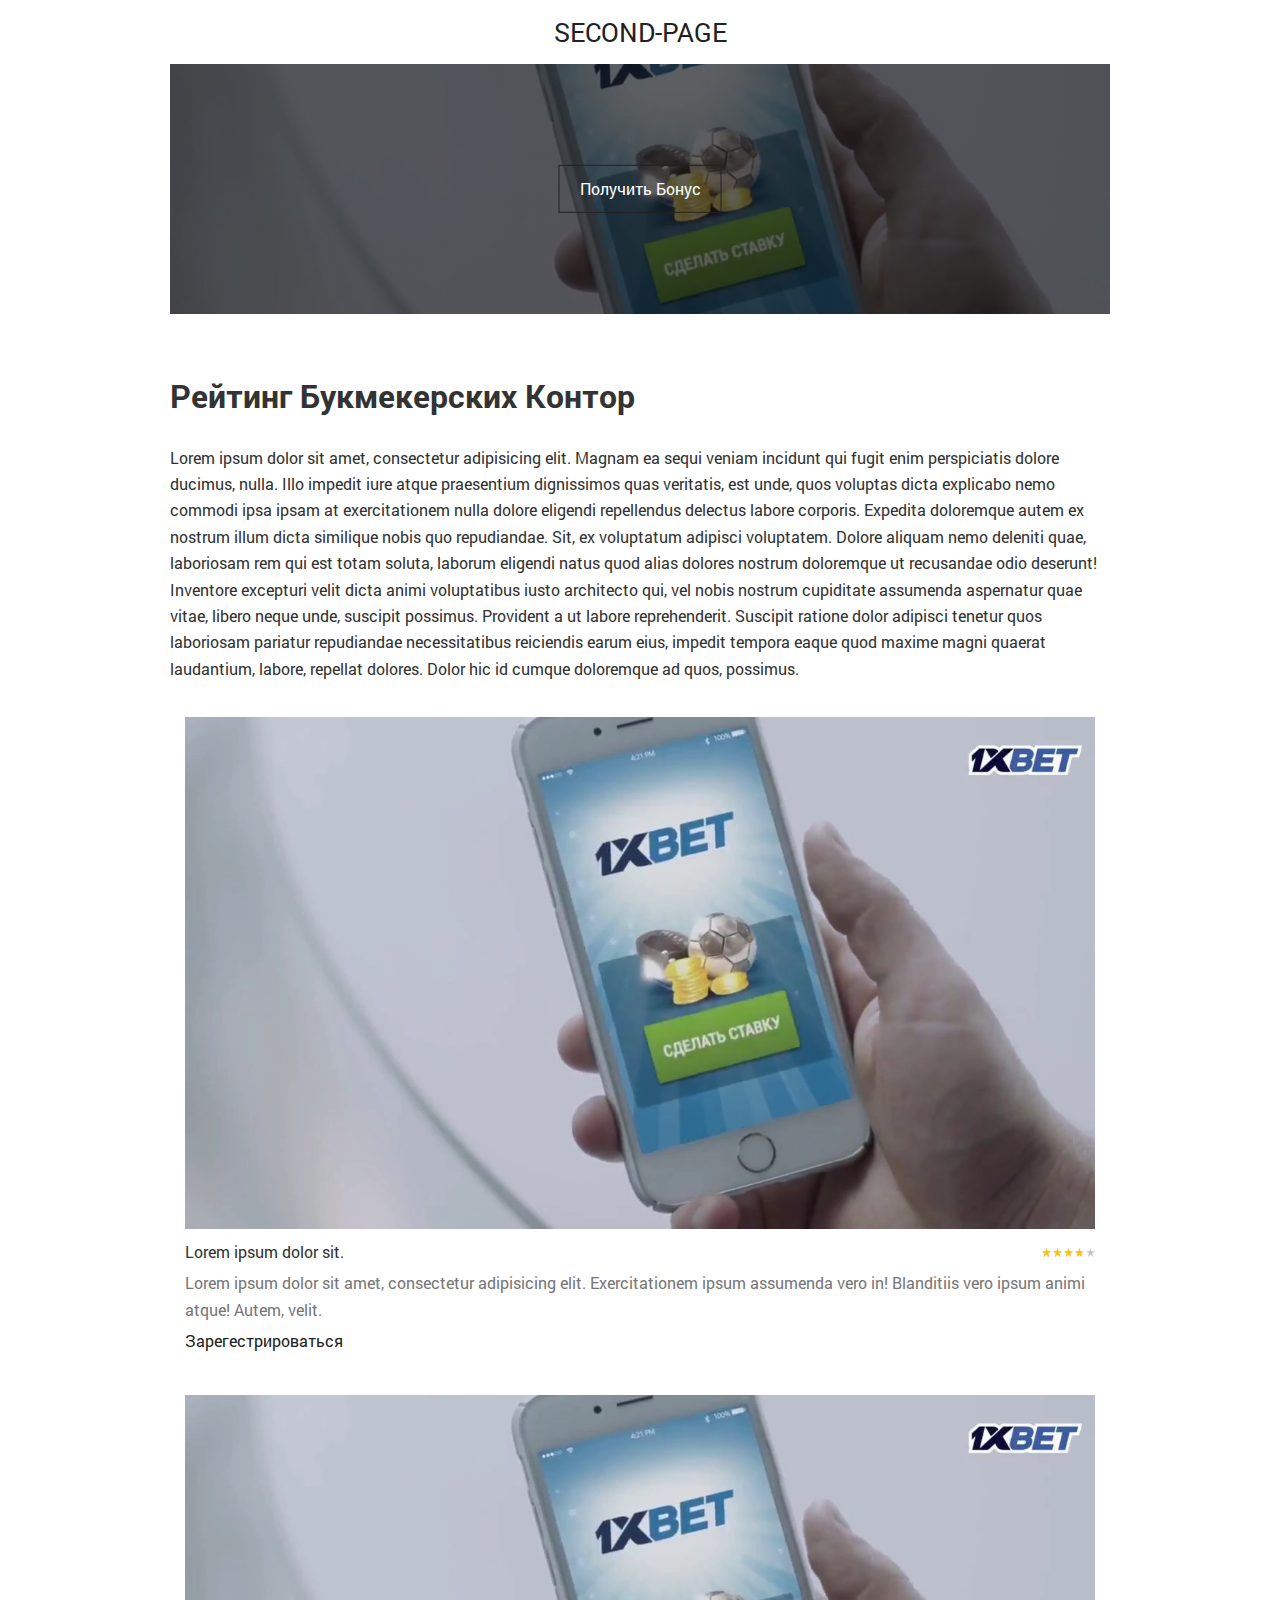
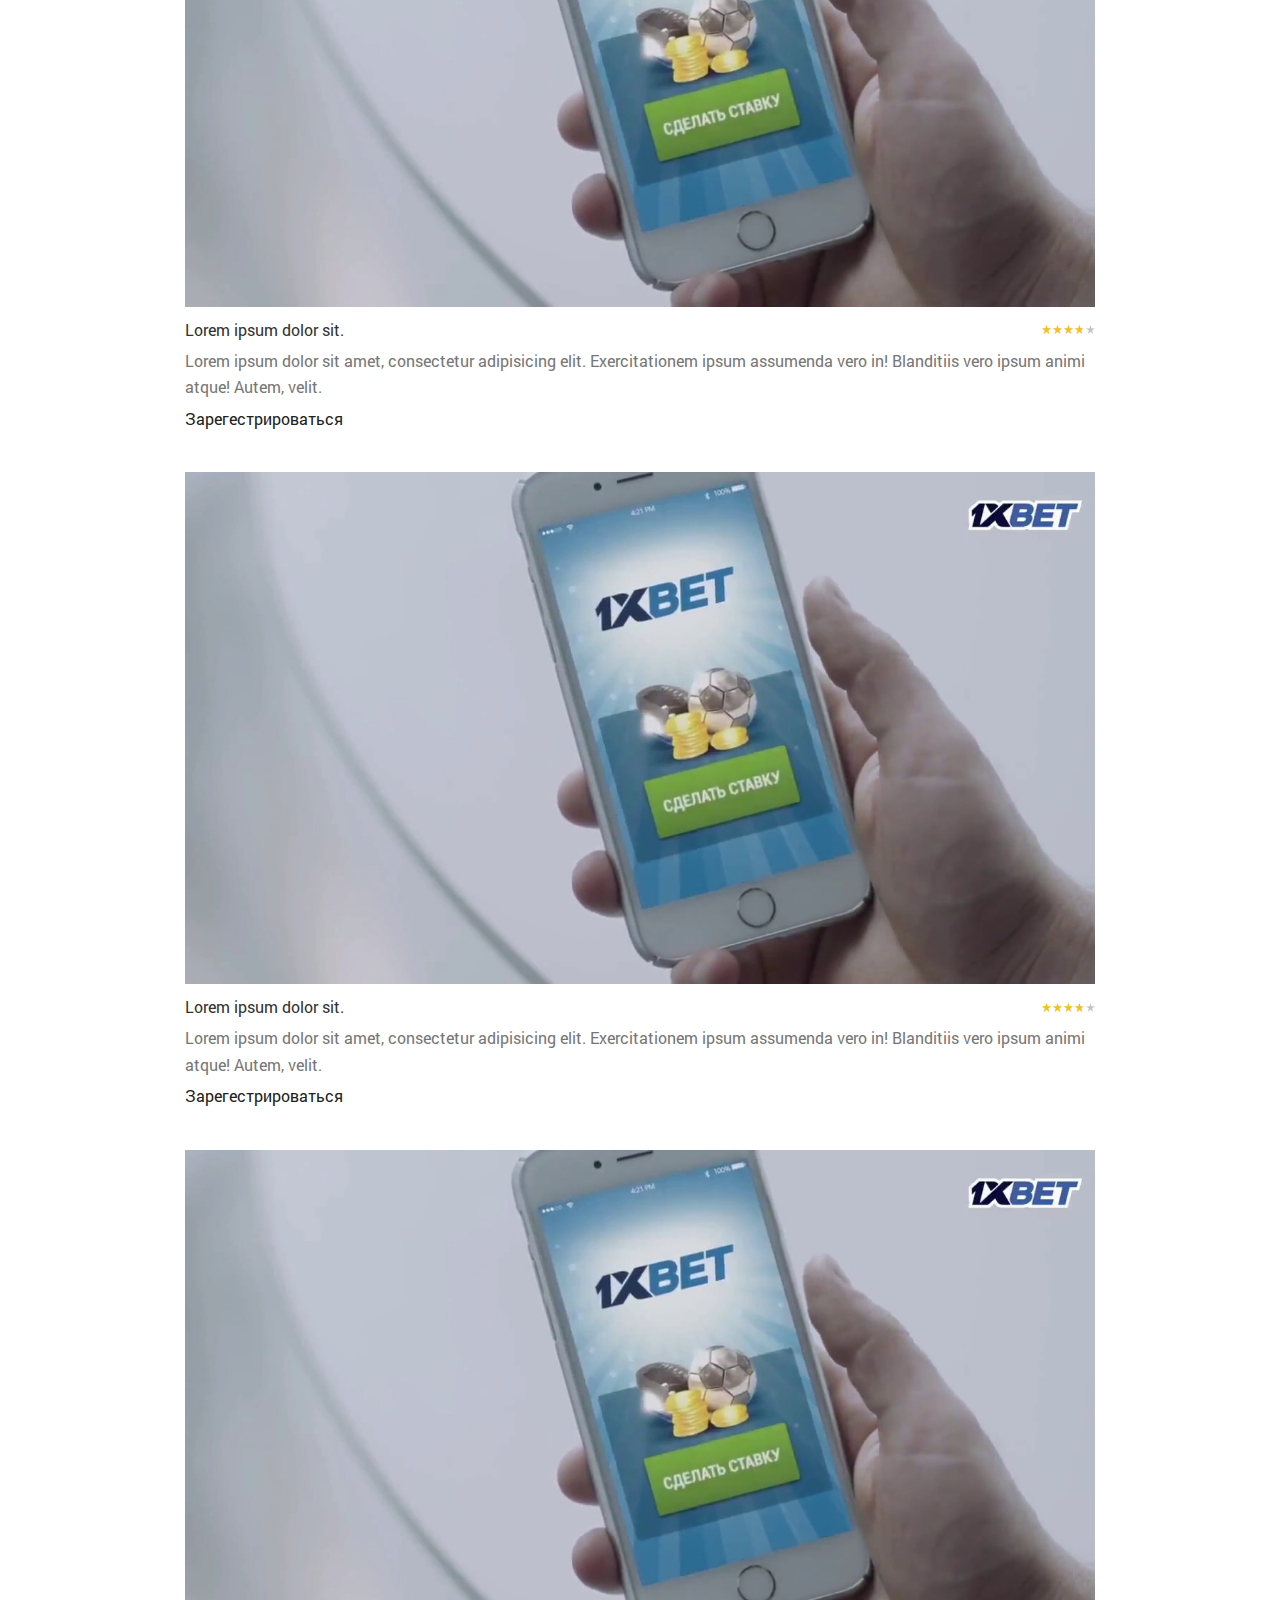
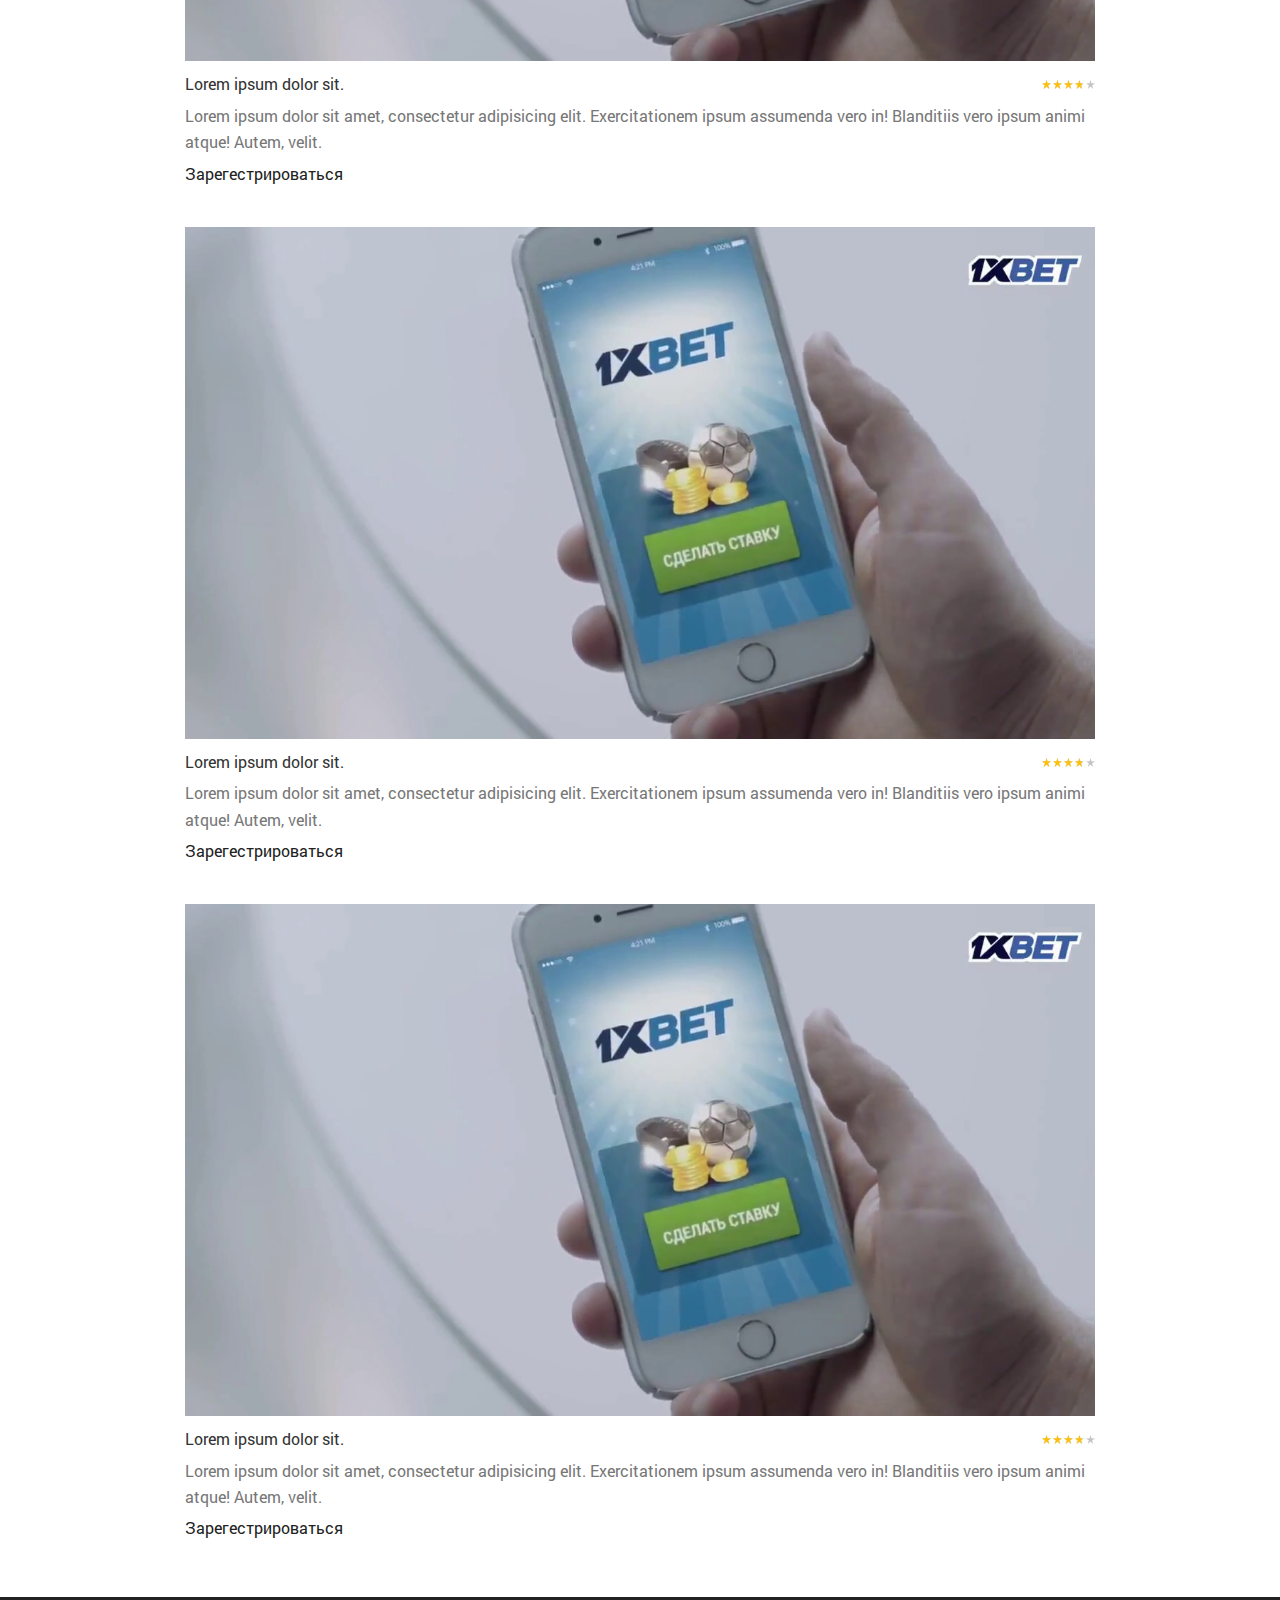
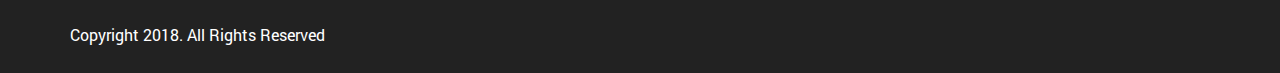
<file: fortune-projects/projects/second-page/index.html>
<!DOCTYPE html>
<html lang="ru">

<head>

	<meta charset="utf-8">

	<title>Рейтинг Букекерскх Контор</title>
	<meta name="description" content="">

	<meta http-equiv="X-UA-Compatible" content="IE=edge">
	<meta name="viewport" content="width=device-width, initial-scale=1, maximum-scale=1">

	<meta property="og:image" content="path/to/image.jpg">
	<link rel="shortcut icon" href="img/favicon/favicon.ico" type="image/x-icon">
	<link rel="apple-touch-icon" href="img/favicon/apple-touch-icon.png">
	<link rel="apple-touch-icon" sizes="72x72" href="img/favicon/apple-touch-icon-72x72.png">
	<link rel="apple-touch-icon" sizes="114x114" href="img/favicon/apple-touch-icon-114x114.png">

	<!-- Chrome, Firefox OS and Opera -->
	<meta name="theme-color" content="#000">
	<!-- Windows Phone -->
	<meta name="msapplication-navbutton-color" content="#000">
	<!-- iOS Safari -->
	<meta name="apple-mobile-web-app-status-bar-style" content="#000">
	<link rel="stylesheet" href="https://use.fontawesome.com/releases/v5.0.9/css/all.css" integrity="sha384-5SOiIsAziJl6AWe0HWRKTXlfcSHKmYV4RBF18PPJ173Kzn7jzMyFuTtk8JA7QQG1" crossorigin="anonymous">
	<link rel="stylesheet" href="css/main.min.css">

</head>

<body>

	<div class="controller">

		<header class="header">
			<div class="column">
				<div class="top-side ">
					<div class="logo">
						<a href="#">
							Second-Page
						</a>
					</div>
				</div>
				<div class="form">
					<img src="img/background.jpg" alt="Получит Бонус">
					<div class="get-bonus">
						<a href="#"><span>Получить Бонус</span></a>
					</div>
				</div>
			</div>
		</header>

		<section class="content">
			<div class="column">
				<h1>
					<span>
						Рейтинг Букмекерских Контор
					</span>
				</h1>
				<div class="description">
					Lorem ipsum dolor sit amet, consectetur adipisicing elit. Magnam ea sequi veniam incidunt qui fugit enim perspiciatis dolore ducimus, nulla. Illo impedit iure atque praesentium dignissimos quas veritatis, est unde, quos voluptas dicta explicabo nemo commodi ipsa ipsam at exercitationem nulla dolore eligendi repellendus delectus labore corporis. Expedita doloremque autem ex nostrum illum dicta similique nobis quo repudiandae. Sit, ex voluptatum adipisci voluptatem. Dolore aliquam nemo deleniti quae, laboriosam rem qui est totam soluta, laborum eligendi natus quod alias dolores nostrum doloremque ut recusandae odio deserunt! Inventore excepturi velit dicta animi voluptatibus iusto architecto qui, vel nobis nostrum cupiditate assumenda aspernatur quae vitae, libero neque unde, suscipit possimus. Provident a ut labore reprehenderit. Suscipit ratione dolor adipisci tenetur quos laboriosam pariatur repudiandae necessitatibus reiciendis earum eius, impedit tempora eaque quod maxime magni quaerat laudantium, labore, repellat dolores. Dolor hic id cumque doloremque ad quos, possimus. 
				</div>
				<div class="bets">
					<div class="col-md-12">
						<div class="bet">
							<div class="bet-image">
								<img src="img/background.jpg" alt="Букмекерская контора">
							</div>
							<div class="bet-title">
								Lorem ipsum dolor sit.
								<span class="rating">
									<span style="width: 76%"></span>
								</span>
							</div>
							<p class="bet-description">
								Lorem ipsum dolor sit amet, consectetur adipisicing elit. Exercitationem ipsum assumenda vero in! Blanditiis vero ipsum animi atque! Autem, velit.
							</p>
							<div class="bet-register">
								<a href="#">Зарегестрироваться</a>
							</div>
						</div>
					</div>
					<div class="col-md-12">
						<div class="bet">
							<div class="bet-image">
								<img src="img/background.jpg" alt="Букмекерская контора">
							</div>
							<div class="bet-title">
								Lorem ipsum dolor sit.
								<span class="rating">
									<span style="width: 76%"></span>
								</span>
							</div>
							<p class="bet-description">
								Lorem ipsum dolor sit amet, consectetur adipisicing elit. Exercitationem ipsum assumenda vero in! Blanditiis vero ipsum animi atque! Autem, velit.
							</p>
							<div class="bet-register">
								<a href="#">Зарегестрироваться</a>
							</div>
						</div>
					</div>
					<div class="col-md-12">
						<div class="bet">
							<div class="bet-image">
								<img src="img/background.jpg" alt="Букмекерская контора">
							</div>
							<div class="bet-title">
								Lorem ipsum dolor sit.
								<span class="rating">
									<span style="width: 76%"></span>
								</span>
							</div>
							<p class="bet-description">
								Lorem ipsum dolor sit amet, consectetur adipisicing elit. Exercitationem ipsum assumenda vero in! Blanditiis vero ipsum animi atque! Autem, velit.
							</p>
							<div class="bet-register">
								<a href="#">Зарегестрироваться</a>
							</div>
						</div>
					</div>
					<div class="col-md-12">
						<div class="bet">
							<div class="bet-image">
								<img src="img/background.jpg" alt="Букмекерская контора">
							</div>
							<div class="bet-title">
								Lorem ipsum dolor sit.
								<span class="rating">
									<span style="width: 76%"></span>
								</span>
							</div>
							<p class="bet-description">
								Lorem ipsum dolor sit amet, consectetur adipisicing elit. Exercitationem ipsum assumenda vero in! Blanditiis vero ipsum animi atque! Autem, velit.
							</p>
							<div class="bet-register">
								<a href="#">Зарегестрироваться</a>
							</div>
						</div>
					</div>
					<div class="col-md-12">
						<div class="bet">
							<div class="bet-image">
								<img src="img/background.jpg" alt="Букмекерская контора">
							</div>
							<div class="bet-title">
								Lorem ipsum dolor sit.
								<span class="rating">
									<span style="width: 76%"></span>
								</span>
							</div>
							<p class="bet-description">
								Lorem ipsum dolor sit amet, consectetur adipisicing elit. Exercitationem ipsum assumenda vero in! Blanditiis vero ipsum animi atque! Autem, velit.
							</p>
							<div class="bet-register">
								<a href="#">Зарегестрироваться</a>
							</div>
						</div>
					</div>
					<div class="col-md-12">
						<div class="bet">
							<div class="bet-image">
								<img src="img/background.jpg" alt="Букмекерская контора">
							</div>
							<div class="bet-title">
								Lorem ipsum dolor sit.
								<span class="rating">
									<span style="width: 76%"></span>
								</span>
							</div>
							<p class="bet-description">
								Lorem ipsum dolor sit amet, consectetur adipisicing elit. Exercitationem ipsum assumenda vero in! Blanditiis vero ipsum animi atque! Autem, velit.
							</p>
							<div class="bet-register">
								<a href="#">Зарегестрироваться</a>
							</div>
						</div>
					</div>
				</div>
			</div>
		</section>
		<footer id="footer">
			<div class="container">
				<div class="footer-inner">
					<span class="copyright">
						Copyright 2018. All Rights Reserved
					</span>
					<div class="social-icons">
						<a href="#">
							<i class="fas fa-rss"></i>
						</a>
						<a href="#">
							<i class="fab fa-twitter"></i>
						</a>
						<a href="#">
							<i class="fab fa-facebook-f"></i>
						</a>
					</div>
				</div>
			</div>
		</footer>

	</div>

	<script src="js/scripts.min.js"></script>

</body>
</html>
</file>
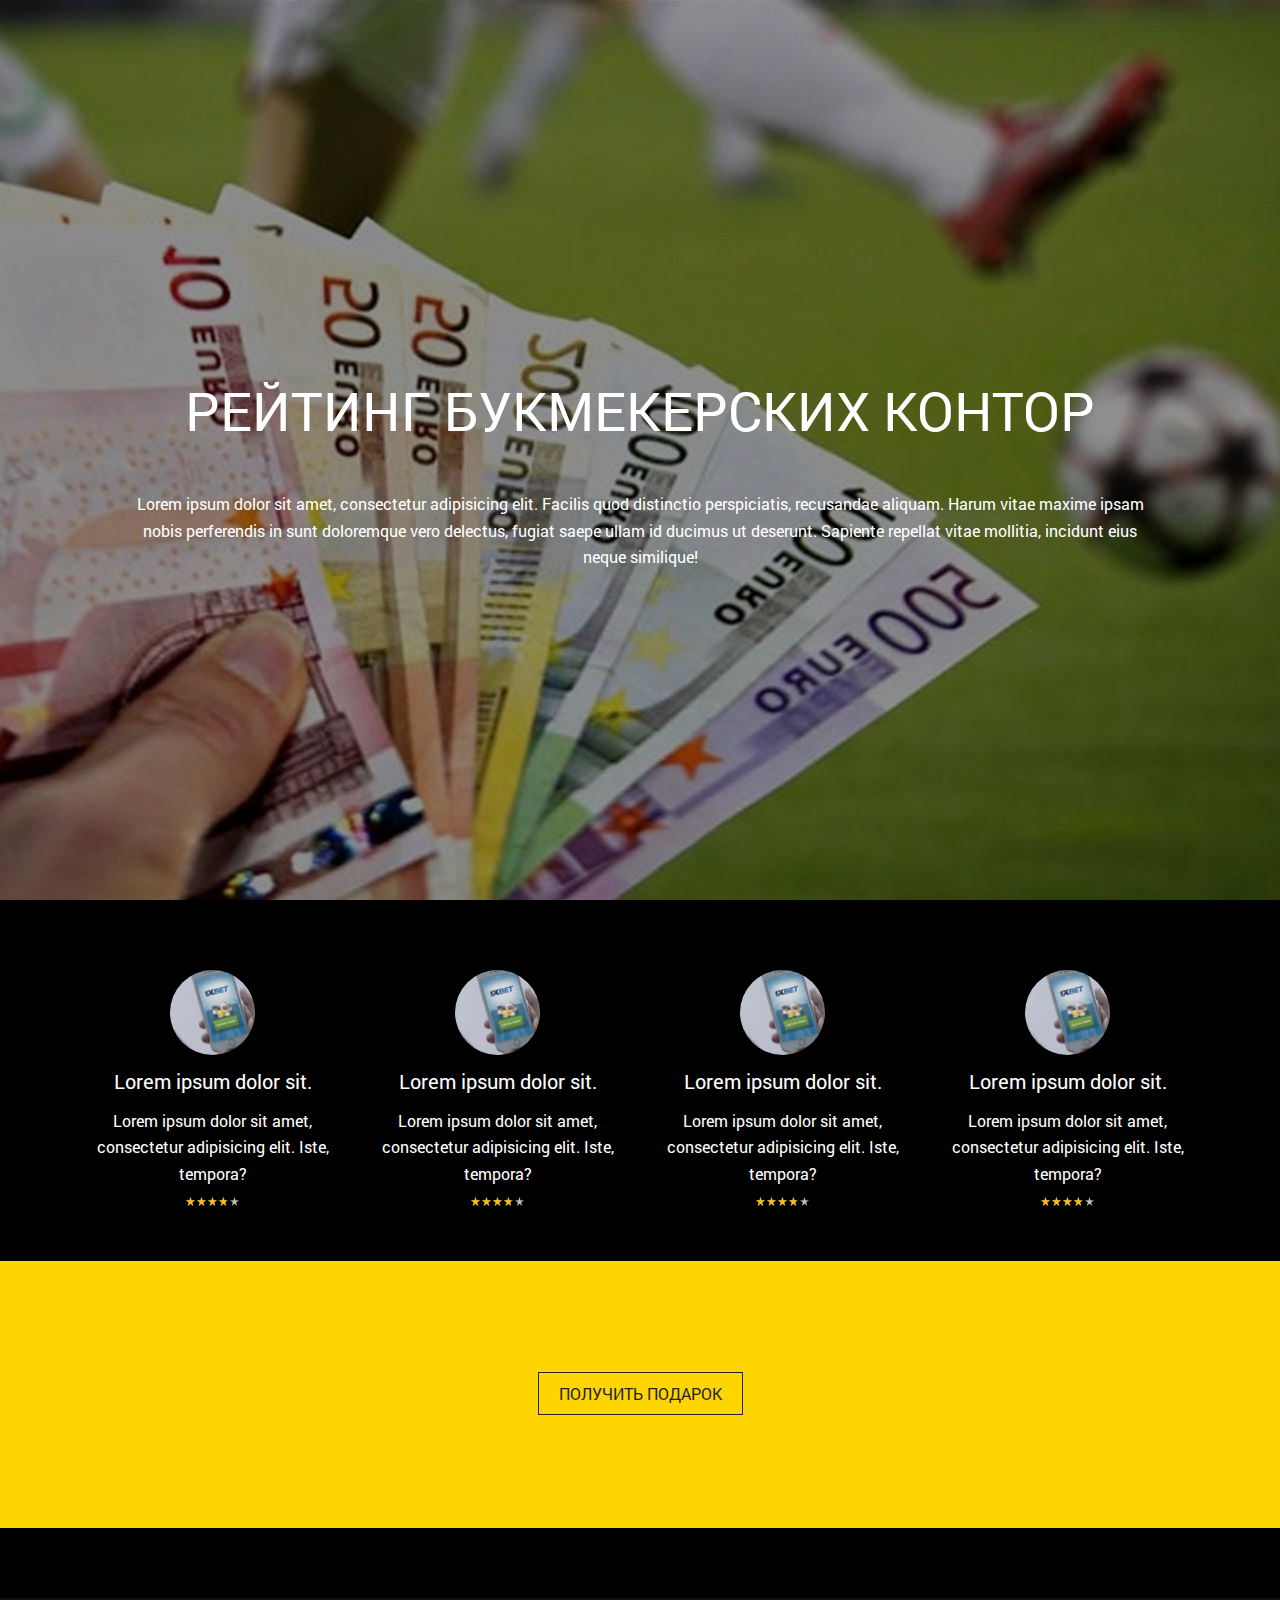
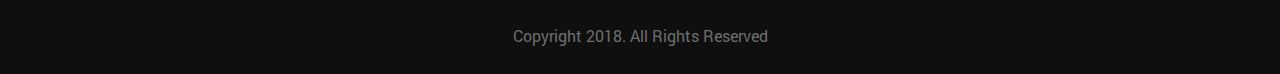
<file: fortune-projects/projects/seven-page/index.html>
<!DOCTYPE html>
<html lang="ru">

<head>

	<meta charset="utf-8">

	<title>Рейтинг Букмекерских Контор</title>
	<meta name="description" content="">

	<meta http-equiv="X-UA-Compatible" content="IE=edge">
	<meta name="viewport" content="width=device-width, initial-scale=1, maximum-scale=1">

	<meta property="og:image" content="path/to/image.jpg">
	<link rel="shortcut icon" href="img/favicon/favicon.ico" type="image/x-icon">
	<link rel="apple-touch-icon" href="img/favicon/apple-touch-icon.png">
	<link rel="apple-touch-icon" sizes="72x72" href="img/favicon/apple-touch-icon-72x72.png">
	<link rel="apple-touch-icon" sizes="114x114" href="img/favicon/apple-touch-icon-114x114.png">

	<!-- Chrome, Firefox OS and Opera -->
	<meta name="theme-color" content="#000">
	<!-- Windows Phone -->
	<meta name="msapplication-navbutton-color" content="#000">
	<!-- iOS Safari -->
	<meta name="apple-mobile-web-app-status-bar-style" content="#000">
	<link rel="stylesheet" href="https://use.fontawesome.com/releases/v5.0.9/css/all.css" integrity="sha384-5SOiIsAziJl6AWe0HWRKTXlfcSHKmYV4RBF18PPJ173Kzn7jzMyFuTtk8JA7QQG1" crossorigin="anonymous">
	<link rel="stylesheet" href="css/main.min.css">

</head>

<body>
	<div class="main-background">
		<img src="img/casino.jpg" alt="Рейтинг Букекерскх Контор">
		<div class="overlay"></div>
		<div class="mb-inner">
			<h1 class="title">
			Рейтинг Букмекерских Контор
			</h1>
			<div class="description">
				Lorem ipsum dolor sit amet, consectetur adipisicing elit. Facilis quod distinctio perspiciatis, recusandae aliquam. Harum vitae maxime ipsam nobis perferendis in sunt doloremque vero delectus, fugiat saepe ullam id ducimus ut deserunt. Sapiente repellat vitae mollitia, incidunt eius neque similique!
			</div>
		</div>
	</div>
	<section class="content">
		<div class="bets">
			<div class="container">
				<div class="col-md-3 col-sm-6">
					<div class="bet">
						<img src="img/background.jpg" alt="Lorem ipsum dolor sit.">
						<div class="overlay"></div>
						<div class="bet-inner">
							<div class="title">Lorem ipsum dolor sit.</div>
							<div class="description">Lorem ipsum dolor sit amet, consectetur adipisicing elit. Iste, tempora?</div>
							<div class="bet-rating">
								<span class="rating">
									<span style="width: 76%"></span>
								</span>
							</div>
						</div>
					</div>
				</div>
				<div class="col-md-3 col-sm-6">
					<div class="bet">
						<img src="img/background.jpg" alt="Lorem ipsum dolor sit.">
						<div class="overlay"></div>
						<div class="bet-inner">
							<div class="title">Lorem ipsum dolor sit.</div>
							<div class="description">Lorem ipsum dolor sit amet, consectetur adipisicing elit. Iste, tempora?</div>
							<div class="bet-rating">
								<span class="rating">
									<span style="width: 76%"></span>
								</span>
							</div>
						</div>
					</div>
				</div>
				<div class="col-md-3 col-sm-6">
					<div class="bet">
						<img src="img/background.jpg" alt="Lorem ipsum dolor sit.">
						<div class="overlay"></div>
						<div class="bet-inner">
							<div class="title">Lorem ipsum dolor sit.</div>
							<div class="description">Lorem ipsum dolor sit amet, consectetur adipisicing elit. Iste, tempora?</div>
							<div class="bet-rating">
								<span class="rating">
									<span style="width: 76%"></span>
								</span>
							</div>
						</div>
					</div>
				</div>
				<div class="col-md-3 col-sm-6">
					<div class="bet">
						<img src="img/background.jpg" alt="Lorem ipsum dolor sit.">
						<div class="overlay"></div>
						<div class="bet-inner">
							<div class="title">Lorem ipsum dolor sit.</div>
							<div class="description">Lorem ipsum dolor sit amet, consectetur adipisicing elit. Iste, tempora?</div>
							<div class="bet-rating">
								<span class="rating">
									<span style="width: 76%"></span>
								</span>
							</div>
						</div>
					</div>
				</div>
			</div>
		</div>
	</section>
	<section class="bonus">
		<div class="container">
			<div class="get-bonus">
				<a href="#">
					<span>
						Получить Подарок
					</span>
				</a>
			</div>
		</div>
	</section>
	<footer id="footer">
		<div class="social">
			<div class="social-icons">
				<a href="#">
					<i class="fas fa-rss"></i>
				</a>
				<a href="#">
					<i class="fab fa-twitter"></i>
				</a>
				<a href="#">
					<i class="fab fa-facebook-f"></i>
				</a>
			</div>
		</div>
		<div class="footer">
			<div class="container">
				<div class="footer-inner">
					<span class="copyright">
						Copyright 2018. All Rights Reserved
					</span>
				</div>
			</div>
		</div>
	</footer>
	<script src="js/scripts.min.js"></script>

</body>
</html>
</file>
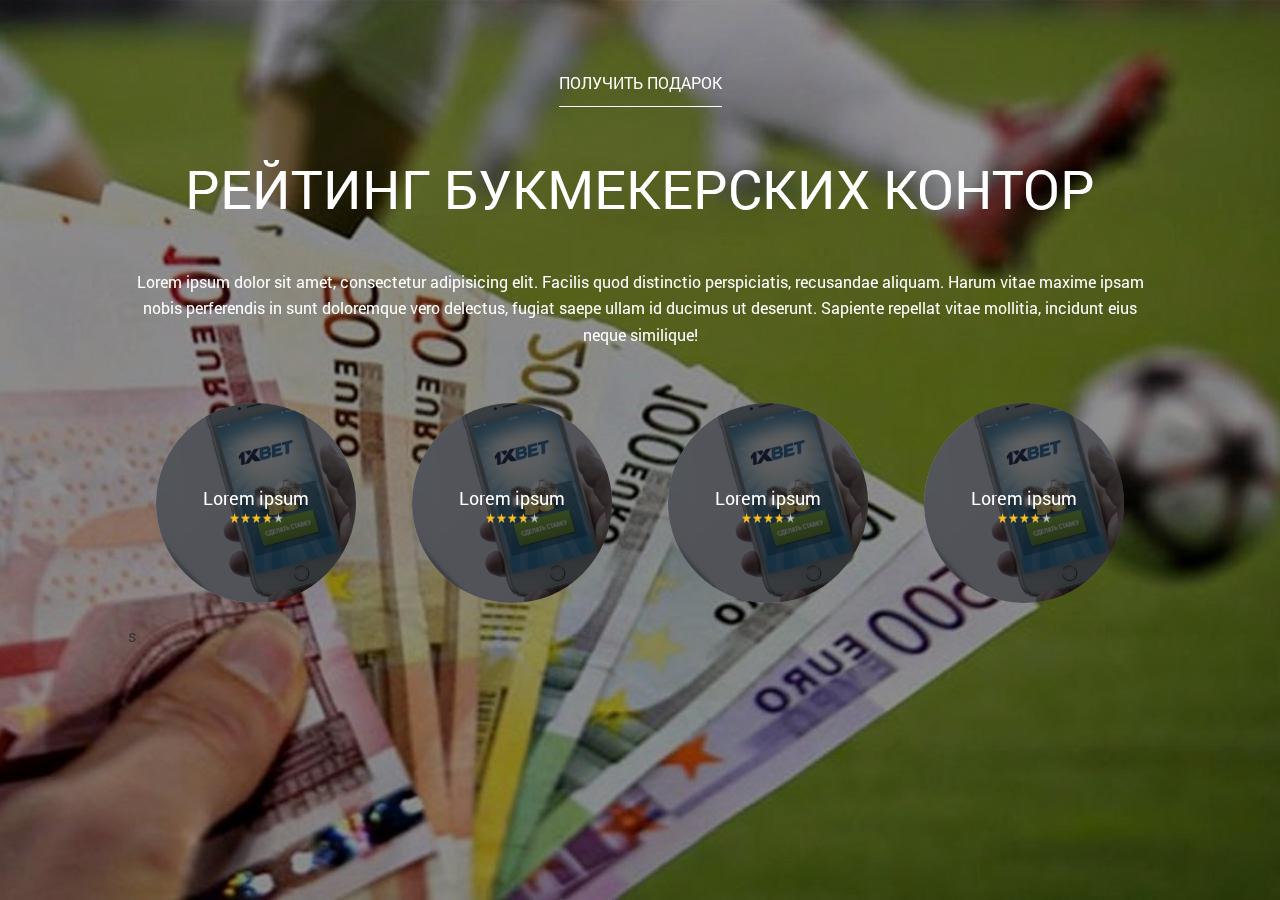
<file: fortune-projects/projects/six-page/index.html>
<!DOCTYPE html>
<html lang="ru">

<head>

	<meta charset="utf-8">

	<title>Рейтинг Букмекерских Контор</title>
	<meta name="description" content="">

	<meta http-equiv="X-UA-Compatible" content="IE=edge">
	<meta name="viewport" content="width=device-width, initial-scale=1, maximum-scale=1">

	<meta property="og:image" content="path/to/image.jpg">
	<link rel="shortcut icon" href="img/favicon/favicon.ico" type="image/x-icon">
	<link rel="apple-touch-icon" href="img/favicon/apple-touch-icon.png">
	<link rel="apple-touch-icon" sizes="72x72" href="img/favicon/apple-touch-icon-72x72.png">
	<link rel="apple-touch-icon" sizes="114x114" href="img/favicon/apple-touch-icon-114x114.png">

	<!-- Chrome, Firefox OS and Opera -->
	<meta name="theme-color" content="#000">
	<!-- Windows Phone -->
	<meta name="msapplication-navbutton-color" content="#000">
	<!-- iOS Safari -->
	<meta name="apple-mobile-web-app-status-bar-style" content="#000">
	<link rel="stylesheet" href="https://use.fontawesome.com/releases/v5.0.9/css/all.css" integrity="sha384-5SOiIsAziJl6AWe0HWRKTXlfcSHKmYV4RBF18PPJ173Kzn7jzMyFuTtk8JA7QQG1" crossorigin="anonymous">
	<link rel="stylesheet" href="css/main.min.css">

</head>

<body>
	<div class="main-background">
		<img src="img/casino.jpg" alt="Рейтинг Букекерскх Контор">
		<div class="overlay"></div>
	</div>
	<div class="controller">
		
		<div class="get-bonus">
			<a href="#">
				<span>
					Получить Подарок
				</span>
			</a>
		</div>
		<h1 class="title">
			Рейтинг Букмекерских Контор
		</h1>
		<div class="description">
			Lorem ipsum dolor sit amet, consectetur adipisicing elit. Facilis quod distinctio perspiciatis, recusandae aliquam. Harum vitae maxime ipsam nobis perferendis in sunt doloremque vero delectus, fugiat saepe ullam id ducimus ut deserunt. Sapiente repellat vitae mollitia, incidunt eius neque similique!
		</div>
		<div class="bets">
			<div class="col-md-3 col-sm-6">
				<div class="bet">
					<img src="img/background.jpg" alt="Lorem ipsum dolor sit.">
					<div class="overlay"></div>
					<div class="bet-inner">
						<div class="title">Lorem ipsum</div>
						<div class="bet-rating">
							<span class="rating">
								<span style="width: 76%"></span>
							</span>
						</div>
					</div>
				</div>
			</div>
			<div class="col-md-3 col-sm-6">
				<div class="bet">
					<img src="img/background.jpg" alt="Lorem ipsum dolor sit.">
					<div class="overlay"></div>
					<div class="bet-inner">
						<div class="title">Lorem ipsum</div>
						<div class="bet-rating">
							<span class="rating">
								<span style="width: 76%"></span>
							</span>
						</div>
					</div>
				</div>
			</div>
			<div class="col-md-3 col-sm-6">
				<div class="bet">
					<img src="img/background.jpg" alt="Lorem ipsum dolor sit.">
					<div class="overlay"></div>
					<div class="bet-inner">
						<div class="title">Lorem ipsum</div>
						<div class="bet-rating">
							<span class="rating">
								<span style="width: 76%"></span>
							</span>
						</div>
					</div>
				</div>
			</div>
			<div class="col-md-3 col-sm-6">
				<div class="bet">
					<img src="img/background.jpg" alt="Lorem ipsum dolor sit.">
					<div class="overlay"></div>
					<div class="bet-inner">
						<div class="title">Lorem ipsum</div>
						<div class="bet-rating">
							<span class="rating">
								<span style="width: 76%"></span>
							</span>
						</div>
					</div>
				</div>
			</div>s
		</div>
	</div>

	<script src="js/scripts.min.js"></script>

</body>
</html>
</file>
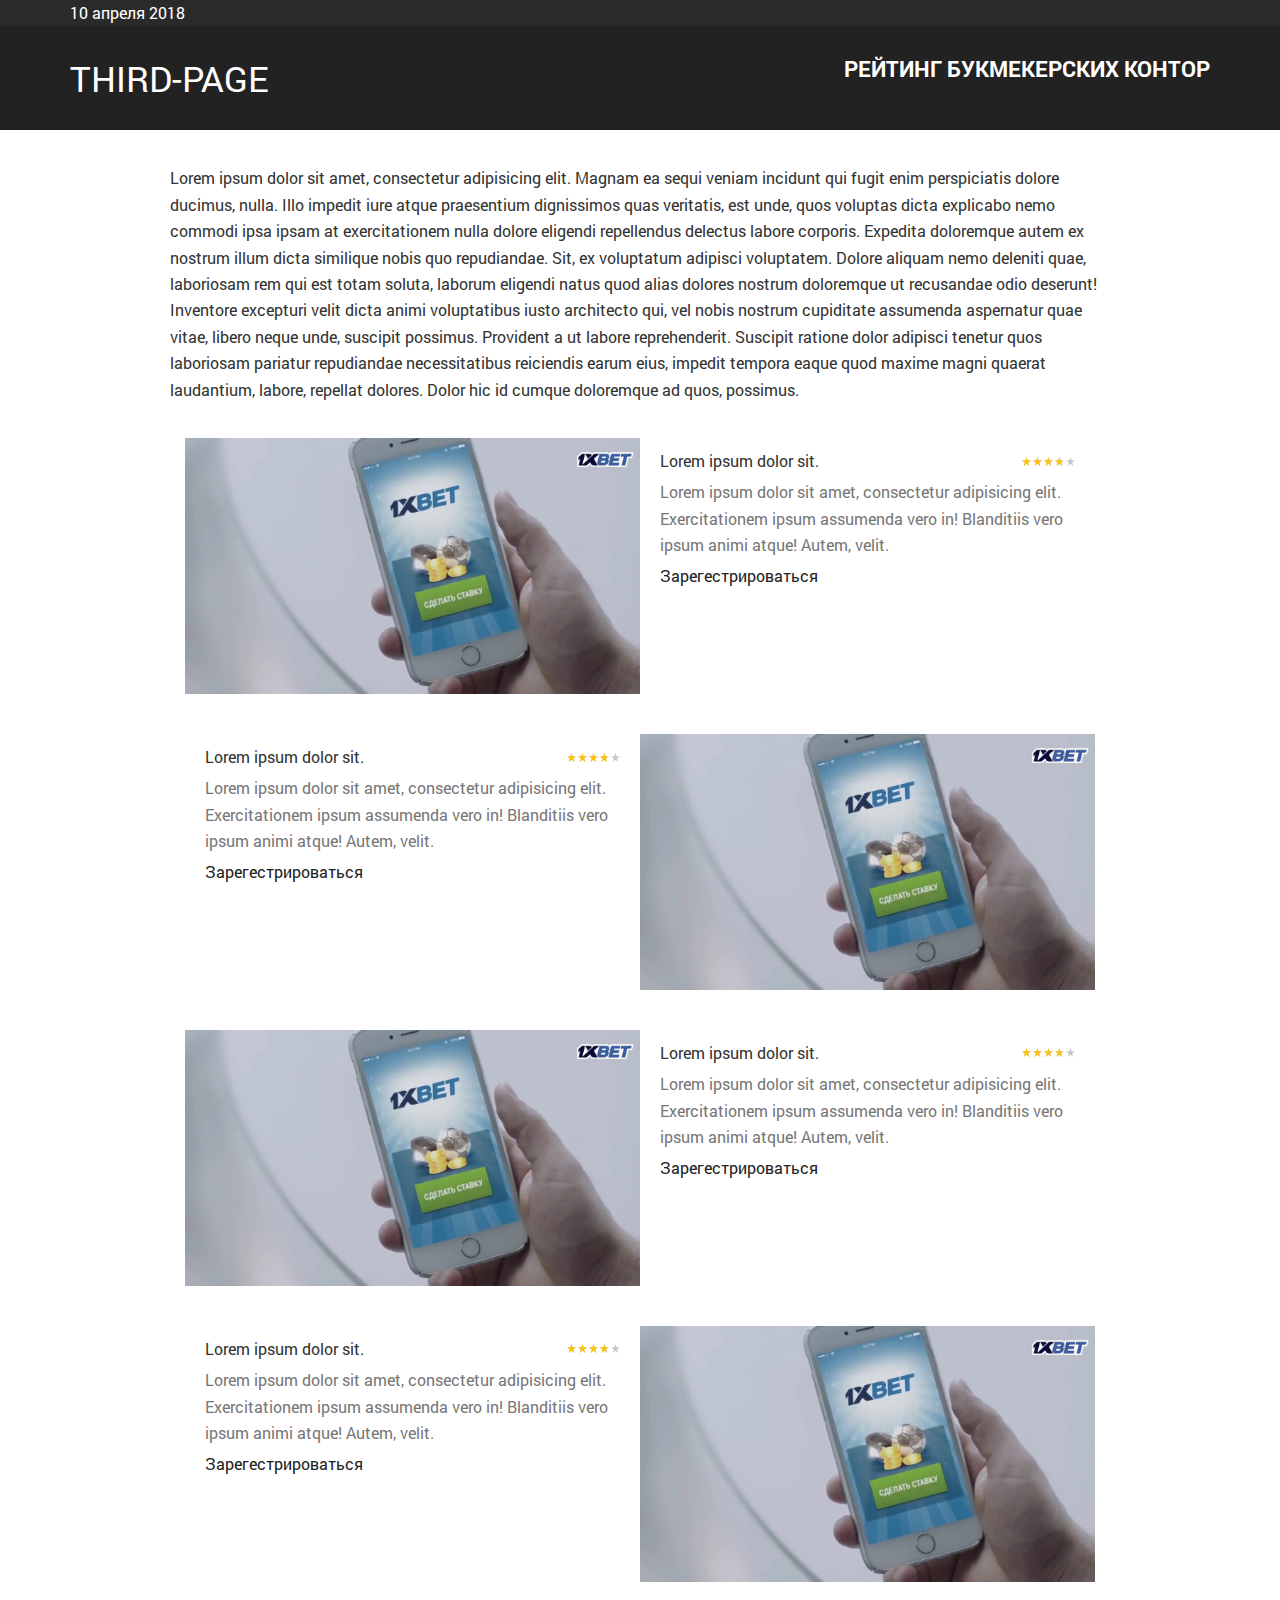
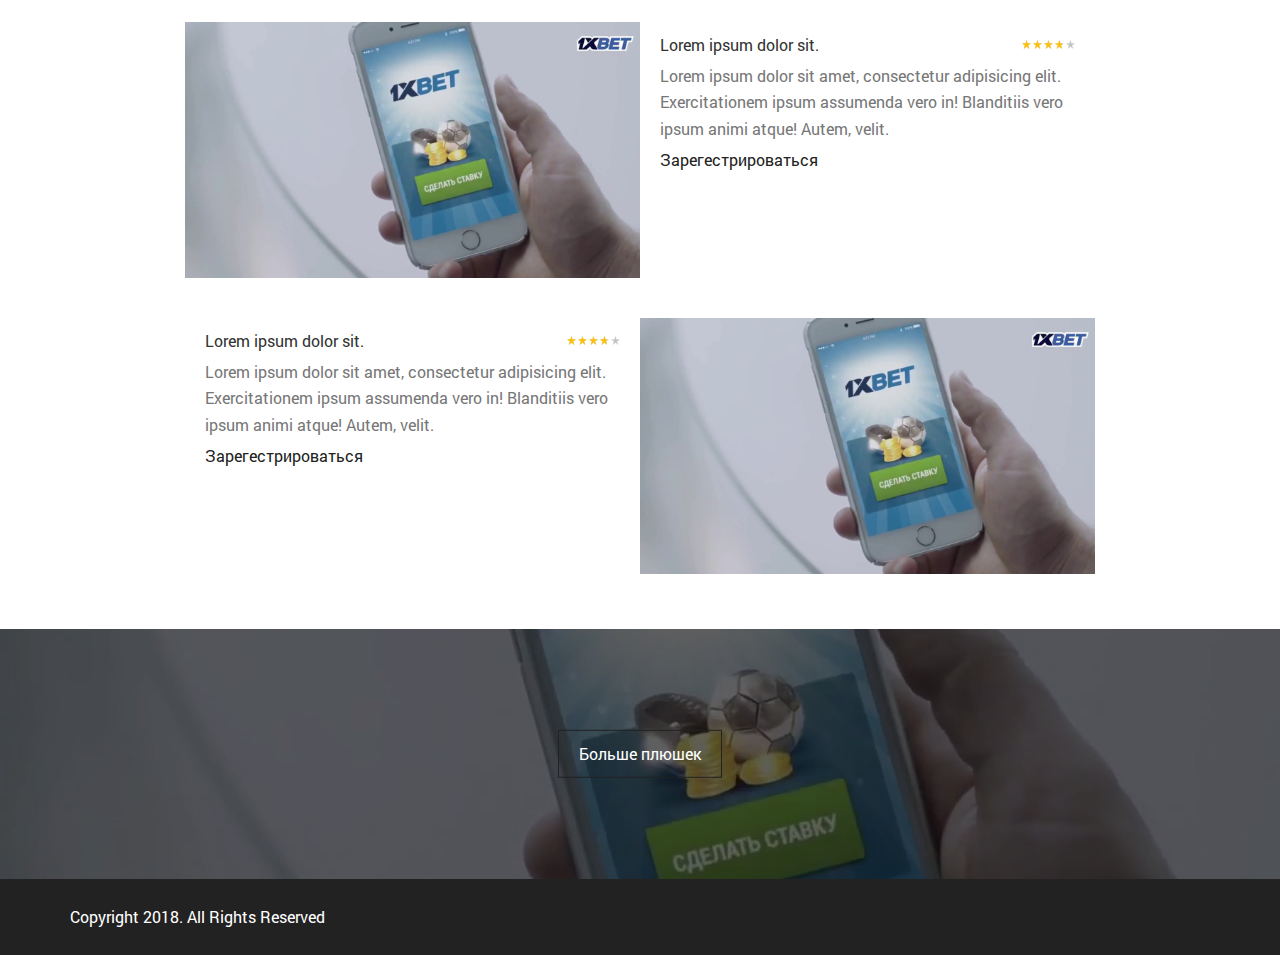
<file: fortune-projects/projects/third-page/index.html>
<!DOCTYPE html>
<html lang="ru">

<head>

	<meta charset="utf-8">

	<title>Рейтинг Букекерскх Контор</title>
	<meta name="description" content="">

	<meta http-equiv="X-UA-Compatible" content="IE=edge">
	<meta name="viewport" content="width=device-width, initial-scale=1, maximum-scale=1">

	<meta property="og:image" content="path/to/image.jpg">
	<link rel="shortcut icon" href="img/favicon/favicon.ico" type="image/x-icon">
	<link rel="apple-touch-icon" href="img/favicon/apple-touch-icon.png">
	<link rel="apple-touch-icon" sizes="72x72" href="img/favicon/apple-touch-icon-72x72.png">
	<link rel="apple-touch-icon" sizes="114x114" href="img/favicon/apple-touch-icon-114x114.png">

	<!-- Chrome, Firefox OS and Opera -->
	<meta name="theme-color" content="#000">
	<!-- Windows Phone -->
	<meta name="msapplication-navbutton-color" content="#000">
	<!-- iOS Safari -->
	<meta name="apple-mobile-web-app-status-bar-style" content="#000">
	<link rel="stylesheet" href="https://use.fontawesome.com/releases/v5.0.9/css/all.css" integrity="sha384-5SOiIsAziJl6AWe0HWRKTXlfcSHKmYV4RBF18PPJ173Kzn7jzMyFuTtk8JA7QQG1" crossorigin="anonymous">
	<link rel="stylesheet" href="css/main.min.css">

</head>

<body>

	<div class="controller">

		<header class="header">
			<div class="up-header">
				<div class="container">
					<div class="up-header-inner">
						<div class="time">
							10 апреля 2018
						</div>
						<div class="social-icons">
							<a href="#">
								<i class="fas fa-rss"></i>
							</a>
							<a href="#">
								<i class="fab fa-twitter"></i>
							</a>
							<a href="#">
								<i class="fab fa-facebook-f"></i>
							</a>
						</div>
					</div>
				</div>
			</div>
			<div class="top-side">
				<div class="container">
					<div class="top-side-inner">
						<div class="logo">
							<a href="#">
								Third-Page
							</a>
						</div>
						<div class="title">
							<h1>
								Рейтинг Букмекерских Контор
							</h1>
						</div>
					</div>
				</div>
			</div>
		</header>

		<section class="content">
			<div class="column">
				<div class="description">
					Lorem ipsum dolor sit amet, consectetur adipisicing elit. Magnam ea sequi veniam incidunt qui fugit enim perspiciatis dolore ducimus, nulla. Illo impedit iure atque praesentium dignissimos quas veritatis, est unde, quos voluptas dicta explicabo nemo commodi ipsa ipsam at exercitationem nulla dolore eligendi repellendus delectus labore corporis. Expedita doloremque autem ex nostrum illum dicta similique nobis quo repudiandae. Sit, ex voluptatum adipisci voluptatem. Dolore aliquam nemo deleniti quae, laboriosam rem qui est totam soluta, laborum eligendi natus quod alias dolores nostrum doloremque ut recusandae odio deserunt! Inventore excepturi velit dicta animi voluptatibus iusto architecto qui, vel nobis nostrum cupiditate assumenda aspernatur quae vitae, libero neque unde, suscipit possimus. Provident a ut labore reprehenderit. Suscipit ratione dolor adipisci tenetur quos laboriosam pariatur repudiandae necessitatibus reiciendis earum eius, impedit tempora eaque quod maxime magni quaerat laudantium, labore, repellat dolores. Dolor hic id cumque doloremque ad quos, possimus. 
				</div>
				<div class="bets">
					<div class="col-md-12">
						<div class="bet">
							<div class="first">
								<div class="bet-image">
									<img src="img/background.jpg" alt="Букмекерская контора">
								</div>
							</div>
							<div class="second">
								<div class="bet-title">
									Lorem ipsum dolor sit.
									<span class="rating">
										<span style="width: 76%"></span>
									</span>
								</div>
								<p class="bet-description">
									Lorem ipsum dolor sit amet, consectetur adipisicing elit. Exercitationem ipsum assumenda vero in! Blanditiis vero ipsum animi atque! Autem, velit.
								</p>
								<div class="bet-register">
									<a href="#">Зарегестрироваться</a>
								</div>
							</div>
						</div>
					</div>
					<div class="col-md-12">
						<div class="bet reverse">
							<div class="first">
								<div class="bet-image">
									<img src="img/background.jpg" alt="Букмекерская контора">
								</div>
							</div>
							<div class="second">
								<div class="bet-title">
									Lorem ipsum dolor sit.
									<span class="rating">
										<span style="width: 76%"></span>
									</span>
								</div>
								<p class="bet-description">
									Lorem ipsum dolor sit amet, consectetur adipisicing elit. Exercitationem ipsum assumenda vero in! Blanditiis vero ipsum animi atque! Autem, velit.
								</p>
								<div class="bet-register">
									<a href="#">Зарегестрироваться</a>
								</div>
							</div>
						</div>
					</div>
					<div class="col-md-12">
						<div class="bet">
							<div class="first">
								<div class="bet-image">
									<img src="img/background.jpg" alt="Букмекерская контора">
								</div>
							</div>
							<div class="second">
								<div class="bet-title">
									Lorem ipsum dolor sit.
									<span class="rating">
										<span style="width: 76%"></span>
									</span>
								</div>
								<p class="bet-description">
									Lorem ipsum dolor sit amet, consectetur adipisicing elit. Exercitationem ipsum assumenda vero in! Blanditiis vero ipsum animi atque! Autem, velit.
								</p>
								<div class="bet-register">
									<a href="#">Зарегестрироваться</a>
								</div>
							</div>
						</div>
					</div>
					<div class="col-md-12">
						<div class="bet reverse">
							<div class="first">
								<div class="bet-image">
									<img src="img/background.jpg" alt="Букмекерская контора">
								</div>
							</div>
							<div class="second">
								<div class="bet-title">
									Lorem ipsum dolor sit.
									<span class="rating">
										<span style="width: 76%"></span>
									</span>
								</div>
								<p class="bet-description">
									Lorem ipsum dolor sit amet, consectetur adipisicing elit. Exercitationem ipsum assumenda vero in! Blanditiis vero ipsum animi atque! Autem, velit.
								</p>
								<div class="bet-register">
									<a href="#">Зарегестрироваться</a>
								</div>
							</div>
						</div>
					</div>
					<div class="col-md-12">
						<div class="bet">
							<div class="first">
								<div class="bet-image">
									<img src="img/background.jpg" alt="Букмекерская контора">
								</div>
							</div>
							<div class="second">
								<div class="bet-title">
									Lorem ipsum dolor sit.
									<span class="rating">
										<span style="width: 76%"></span>
									</span>
								</div>
								<p class="bet-description">
									Lorem ipsum dolor sit amet, consectetur adipisicing elit. Exercitationem ipsum assumenda vero in! Blanditiis vero ipsum animi atque! Autem, velit.
								</p>
								<div class="bet-register">
									<a href="#">Зарегестрироваться</a>
								</div>
							</div>
						</div>
					</div>
					<div class="col-md-12">
						<div class="bet reverse">
							<div class="first">
								<div class="bet-image">
									<img src="img/background.jpg" alt="Букмекерская контора">
								</div>
							</div>
							<div class="second">
								<div class="bet-title">
									Lorem ipsum dolor sit.
									<span class="rating">
										<span style="width: 76%"></span>
									</span>
								</div>
								<p class="bet-description">
									Lorem ipsum dolor sit amet, consectetur adipisicing elit. Exercitationem ipsum assumenda vero in! Blanditiis vero ipsum animi atque! Autem, velit.
								</p>
								<div class="bet-register">
									<a href="#">Зарегестрироваться</a>
								</div>
							</div>
						</div>
					</div>
				</div>
			</div>
		</section>
		<div class="form">
			<img src="img/background.jpg" alt="Получит Бонус">
			<div class="get-bonus">
				<a href="#"><span>Больше плюшек</span></a>
			</div>
		</div>
		<footer id="footer">
			<div class="container">
				<div class="footer-inner">
					<span class="copyright">
						Copyright 2018. All Rights Reserved
					</span>
				</div>
			</div>
		</footer>

	</div>

	<script src="js/scripts.min.js"></script>

</body>
</html>
</file>
<file: styles/cover.css>
.bd-placeholder-img {
    font-size: 1.125rem;
    text-anchor: middle;
    -webkit-user-select: none;
    -moz-user-select: none;
    -ms-user-select: none;
    user-select: none;
  }

  @media (min-width: 768px) {
    .bd-placeholder-img-lg {
      font-size: 3.5rem;
    }
  }

  /*
* Globals
*/

/* Links */
a,
a:focus,
a:hover {
color: #fff;
}

/* Custom default button */
.btn-secondary,
.btn-secondary:hover,
.btn-secondary:focus {
color: #333;
text-shadow: none; /* Prevent inheritance from `body` */
background-color: #fff;
border: .05rem solid #fff;
}


/*
* Base structure
*/

html,
body {
height: 100%;
background-color: #333;
}

body {
display: -ms-flexbox;
display: flex;
color: #fff;
text-shadow: 0 .05rem .1rem rgba(0, 0, 0, .5);
box-shadow: inset 0 0 5rem rgba(0, 0, 0, .5);
}

.cover-container {
max-width: 42em;
}


/*
* Header
*/
.masthead {
margin-bottom: 2rem;
}

.masthead-brand {
margin-bottom: 0;
}

.nav-masthead .nav-link {
padding: .25rem 0;
font-weight: 700;
color: rgba(255, 255, 255, .5);
background-color: transparent;
border-bottom: .25rem solid transparent;
}

.nav-masthead .nav-link:hover,
.nav-masthead .nav-link:focus {
border-bottom-color: rgba(255, 255, 255, .25);
}

.nav-masthead .nav-link + .nav-link {
margin-left: 1rem;
}

.nav-masthead .active {
color: #fff;
border-bottom-color: #fff;
}

@media (min-width: 48em) {
.masthead-brand {
    float: left;
}
.nav-masthead {
    float: right;
}
}


/*
* Cover
*/
.cover {
padding: 0 1.5rem;
}
.cover .btn-lg {
padding: .75rem 1.25rem;
font-weight: 700;
}


/*
* Footer
*/
.mastfoot {
color: rgba(255, 255, 255, .5);
}
</file>
<file: fortune-projects/css/main.min.css>
@font-face{font-family:roboto-example;font-weight:400;font-style:normal;src:url(../fonts/RobotoRegular/RobotoRegular.eot);src:url(../fonts/RobotoRegular/RobotoRegular.eot?#iefix) format("embedded-opentype"),url(../fonts/RobotoRegular/RobotoRegular.woff) format("woff"),url(../fonts/RobotoRegular/RobotoRegular.ttf) format("truetype")}@font-face{font-family:roboto-example;font-weight:700;font-style:normal;src:url(../fonts/RobotoBold/RobotoBold.eot);src:url(../fonts/RobotoBold/RobotoBold.eot?#iefix) format("embedded-opentype"),url(../fonts/RobotoBold/RobotoBold.woff) format("woff"),url(../fonts/RobotoBold/RobotoBold.ttf) format("truetype")}html{font-family:sans-serif;-ms-text-size-adjust:100%;-webkit-text-size-adjust:100%}body{margin:0}article,aside,details,figcaption,figure,footer,header,hgroup,main,menu,nav,section,summary{display:block}audio,canvas,progress,video{display:inline-block;vertical-align:baseline}audio:not([controls]){display:none;height:0}[hidden],template{display:none}a{background-color:transparent}a:active,a:hover{outline:0}abbr[title]{border-bottom:1px dotted}b,strong{font-weight:700}dfn{font-style:italic}h1{font-size:2em;margin:.67em 0}mark{background:#ff0;color:#000}small{font-size:80%}sub,sup{font-size:75%;line-height:0;position:relative;vertical-align:baseline}sup{top:-.5em}sub{bottom:-.25em}img{border:0}svg:not(:root){overflow:hidden}figure{margin:1em 40px}hr{-webkit-box-sizing:content-box;box-sizing:content-box;height:0}pre{overflow:auto}code,kbd,pre,samp{font-family:monospace,monospace;font-size:1em}button,input,optgroup,select,textarea{color:inherit;font:inherit;margin:0}button{overflow:visible}button,select{text-transform:none}button,html input[type=button],input[type=reset],input[type=submit]{-webkit-appearance:button;cursor:pointer}button[disabled],html input[disabled]{cursor:default}button::-moz-focus-inner,input::-moz-focus-inner{border:0;padding:0}input{line-height:normal}input[type=checkbox],input[type=radio]{-webkit-box-sizing:border-box;box-sizing:border-box;padding:0}input[type=number]::-webkit-inner-spin-button,input[type=number]::-webkit-outer-spin-button{height:auto}input[type=search]{-webkit-appearance:textfield;-webkit-box-sizing:content-box;box-sizing:content-box}input[type=search]::-webkit-search-cancel-button,input[type=search]::-webkit-search-decoration{-webkit-appearance:none}fieldset{border:1px solid silver;margin:0 2px;padding:.35em .625em .75em}legend{border:0;padding:0}textarea{overflow:auto}optgroup{font-weight:700}table{border-collapse:collapse;border-spacing:0}td,th{padding:0}*{-webkit-box-sizing:border-box;box-sizing:border-box}:after,:before{-webkit-box-sizing:border-box;box-sizing:border-box}html{font-size:10px;-webkit-tap-highlight-color:transparent}body{font-family:"Helvetica Neue",Helvetica,Arial,sans-serif;font-size:14px;line-height:1.42857143;color:#333;background-color:#fff}button,input,select,textarea{font-family:inherit;font-size:inherit;line-height:inherit}a{color:#337ab7;text-decoration:none}a:focus,a:hover{color:#23527c;text-decoration:underline}a:focus{outline:5px auto -webkit-focus-ring-color;outline-offset:-2px}figure{margin:0}img{vertical-align:middle}.img-responsive{display:block;max-width:100%;height:auto}.img-rounded{-webkit-border-radius:6px;border-radius:6px}.img-thumbnail{padding:4px;line-height:1.42857143;background-color:#fff;border:1px solid #ddd;-webkit-border-radius:4px;border-radius:4px;-webkit-transition:all .2s ease-in-out;-o-transition:all .2s ease-in-out;transition:all .2s ease-in-out;display:inline-block;max-width:100%;height:auto}.img-circle{-webkit-border-radius:50%;border-radius:50%}hr{margin-top:20px;margin-bottom:20px;border:0;border-top:1px solid #eee}.sr-only{position:absolute;width:1px;height:1px;margin:-1px;padding:0;overflow:hidden;clip:rect(0,0,0,0);border:0}.sr-only-focusable:active,.sr-only-focusable:focus{position:static;width:auto;height:auto;margin:0;overflow:visible;clip:auto}[role=button]{cursor:pointer}.container{margin-right:auto;margin-left:auto;padding-left:15px;padding-right:15px}@media (min-width:768px){.container{width:750px}}@media (min-width:992px){.container{width:970px}}@media (min-width:1200px){.container{width:1170px}}.container-fluid{margin-right:auto;margin-left:auto;padding-left:15px;padding-right:15px}.row{margin-left:-15px;margin-right:-15px}.col-lg-1,.col-lg-10,.col-lg-11,.col-lg-12,.col-lg-2,.col-lg-3,.col-lg-4,.col-lg-5,.col-lg-6,.col-lg-7,.col-lg-8,.col-lg-9,.col-md-1,.col-md-10,.col-md-11,.col-md-12,.col-md-2,.col-md-3,.col-md-4,.col-md-5,.col-md-6,.col-md-7,.col-md-8,.col-md-9,.col-sm-1,.col-sm-10,.col-sm-11,.col-sm-12,.col-sm-2,.col-sm-3,.col-sm-4,.col-sm-5,.col-sm-6,.col-sm-7,.col-sm-8,.col-sm-9,.col-xs-1,.col-xs-10,.col-xs-11,.col-xs-12,.col-xs-2,.col-xs-3,.col-xs-4,.col-xs-5,.col-xs-6,.col-xs-7,.col-xs-8,.col-xs-9{position:relative;min-height:1px;padding-left:15px;padding-right:15px}.col-xs-1,.col-xs-10,.col-xs-11,.col-xs-12,.col-xs-2,.col-xs-3,.col-xs-4,.col-xs-5,.col-xs-6,.col-xs-7,.col-xs-8,.col-xs-9{float:left}.col-xs-12{width:100%}.col-xs-11{width:91.66666667%}.col-xs-10{width:83.33333333%}.col-xs-9{width:75%}.col-xs-8{width:66.66666667%}.col-xs-7{width:58.33333333%}.col-xs-6{width:50%}.col-xs-5{width:41.66666667%}.col-xs-4{width:33.33333333%}.col-xs-3{width:25%}.col-xs-2{width:16.66666667%}.col-xs-1{width:8.33333333%}.col-xs-pull-12{right:100%}.col-xs-pull-11{right:91.66666667%}.col-xs-pull-10{right:83.33333333%}.col-xs-pull-9{right:75%}.col-xs-pull-8{right:66.66666667%}.col-xs-pull-7{right:58.33333333%}.col-xs-pull-6{right:50%}.col-xs-pull-5{right:41.66666667%}.col-xs-pull-4{right:33.33333333%}.col-xs-pull-3{right:25%}.col-xs-pull-2{right:16.66666667%}.col-xs-pull-1{right:8.33333333%}.col-xs-pull-0{right:auto}.col-xs-push-12{left:100%}.col-xs-push-11{left:91.66666667%}.col-xs-push-10{left:83.33333333%}.col-xs-push-9{left:75%}.col-xs-push-8{left:66.66666667%}.col-xs-push-7{left:58.33333333%}.col-xs-push-6{left:50%}.col-xs-push-5{left:41.66666667%}.col-xs-push-4{left:33.33333333%}.col-xs-push-3{left:25%}.col-xs-push-2{left:16.66666667%}.col-xs-push-1{left:8.33333333%}.col-xs-push-0{left:auto}.col-xs-offset-12{margin-left:100%}.col-xs-offset-11{margin-left:91.66666667%}.col-xs-offset-10{margin-left:83.33333333%}.col-xs-offset-9{margin-left:75%}.col-xs-offset-8{margin-left:66.66666667%}.col-xs-offset-7{margin-left:58.33333333%}.col-xs-offset-6{margin-left:50%}.col-xs-offset-5{margin-left:41.66666667%}.col-xs-offset-4{margin-left:33.33333333%}.col-xs-offset-3{margin-left:25%}.col-xs-offset-2{margin-left:16.66666667%}.col-xs-offset-1{margin-left:8.33333333%}.col-xs-offset-0{margin-left:0}@media (min-width:768px){.col-sm-1,.col-sm-10,.col-sm-11,.col-sm-12,.col-sm-2,.col-sm-3,.col-sm-4,.col-sm-5,.col-sm-6,.col-sm-7,.col-sm-8,.col-sm-9{float:left}.col-sm-12{width:100%}.col-sm-11{width:91.66666667%}.col-sm-10{width:83.33333333%}.col-sm-9{width:75%}.col-sm-8{width:66.66666667%}.col-sm-7{width:58.33333333%}.col-sm-6{width:50%}.col-sm-5{width:41.66666667%}.col-sm-4{width:33.33333333%}.col-sm-3{width:25%}.col-sm-2{width:16.66666667%}.col-sm-1{width:8.33333333%}.col-sm-pull-12{right:100%}.col-sm-pull-11{right:91.66666667%}.col-sm-pull-10{right:83.33333333%}.col-sm-pull-9{right:75%}.col-sm-pull-8{right:66.66666667%}.col-sm-pull-7{right:58.33333333%}.col-sm-pull-6{right:50%}.col-sm-pull-5{right:41.66666667%}.col-sm-pull-4{right:33.33333333%}.col-sm-pull-3{right:25%}.col-sm-pull-2{right:16.66666667%}.col-sm-pull-1{right:8.33333333%}.col-sm-pull-0{right:auto}.col-sm-push-12{left:100%}.col-sm-push-11{left:91.66666667%}.col-sm-push-10{left:83.33333333%}.col-sm-push-9{left:75%}.col-sm-push-8{left:66.66666667%}.col-sm-push-7{left:58.33333333%}.col-sm-push-6{left:50%}.col-sm-push-5{left:41.66666667%}.col-sm-push-4{left:33.33333333%}.col-sm-push-3{left:25%}.col-sm-push-2{left:16.66666667%}.col-sm-push-1{left:8.33333333%}.col-sm-push-0{left:auto}.col-sm-offset-12{margin-left:100%}.col-sm-offset-11{margin-left:91.66666667%}.col-sm-offset-10{margin-left:83.33333333%}.col-sm-offset-9{margin-left:75%}.col-sm-offset-8{margin-left:66.66666667%}.col-sm-offset-7{margin-left:58.33333333%}.col-sm-offset-6{margin-left:50%}.col-sm-offset-5{margin-left:41.66666667%}.col-sm-offset-4{margin-left:33.33333333%}.col-sm-offset-3{margin-left:25%}.col-sm-offset-2{margin-left:16.66666667%}.col-sm-offset-1{margin-left:8.33333333%}.col-sm-offset-0{margin-left:0}}@media (min-width:992px){.col-md-1,.col-md-10,.col-md-11,.col-md-12,.col-md-2,.col-md-3,.col-md-4,.col-md-5,.col-md-6,.col-md-7,.col-md-8,.col-md-9{float:left}.col-md-12{width:100%}.col-md-11{width:91.66666667%}.col-md-10{width:83.33333333%}.col-md-9{width:75%}.col-md-8{width:66.66666667%}.col-md-7{width:58.33333333%}.col-md-6{width:50%}.col-md-5{width:41.66666667%}.col-md-4{width:33.33333333%}.col-md-3{width:25%}.col-md-2{width:16.66666667%}.col-md-1{width:8.33333333%}.col-md-pull-12{right:100%}.col-md-pull-11{right:91.66666667%}.col-md-pull-10{right:83.33333333%}.col-md-pull-9{right:75%}.col-md-pull-8{right:66.66666667%}.col-md-pull-7{right:58.33333333%}.col-md-pull-6{right:50%}.col-md-pull-5{right:41.66666667%}.col-md-pull-4{right:33.33333333%}.col-md-pull-3{right:25%}.col-md-pull-2{right:16.66666667%}.col-md-pull-1{right:8.33333333%}.col-md-pull-0{right:auto}.col-md-push-12{left:100%}.col-md-push-11{left:91.66666667%}.col-md-push-10{left:83.33333333%}.col-md-push-9{left:75%}.col-md-push-8{left:66.66666667%}.col-md-push-7{left:58.33333333%}.col-md-push-6{left:50%}.col-md-push-5{left:41.66666667%}.col-md-push-4{left:33.33333333%}.col-md-push-3{left:25%}.col-md-push-2{left:16.66666667%}.col-md-push-1{left:8.33333333%}.col-md-push-0{left:auto}.col-md-offset-12{margin-left:100%}.col-md-offset-11{margin-left:91.66666667%}.col-md-offset-10{margin-left:83.33333333%}.col-md-offset-9{margin-left:75%}.col-md-offset-8{margin-left:66.66666667%}.col-md-offset-7{margin-left:58.33333333%}.col-md-offset-6{margin-left:50%}.col-md-offset-5{margin-left:41.66666667%}.col-md-offset-4{margin-left:33.33333333%}.col-md-offset-3{margin-left:25%}.col-md-offset-2{margin-left:16.66666667%}.col-md-offset-1{margin-left:8.33333333%}.col-md-offset-0{margin-left:0}}@media (min-width:1200px){.col-lg-1,.col-lg-10,.col-lg-11,.col-lg-12,.col-lg-2,.col-lg-3,.col-lg-4,.col-lg-5,.col-lg-6,.col-lg-7,.col-lg-8,.col-lg-9{float:left}.col-lg-12{width:100%}.col-lg-11{width:91.66666667%}.col-lg-10{width:83.33333333%}.col-lg-9{width:75%}.col-lg-8{width:66.66666667%}.col-lg-7{width:58.33333333%}.col-lg-6{width:50%}.col-lg-5{width:41.66666667%}.col-lg-4{width:33.33333333%}.col-lg-3{width:25%}.col-lg-2{width:16.66666667%}.col-lg-1{width:8.33333333%}.col-lg-pull-12{right:100%}.col-lg-pull-11{right:91.66666667%}.col-lg-pull-10{right:83.33333333%}.col-lg-pull-9{right:75%}.col-lg-pull-8{right:66.66666667%}.col-lg-pull-7{right:58.33333333%}.col-lg-pull-6{right:50%}.col-lg-pull-5{right:41.66666667%}.col-lg-pull-4{right:33.33333333%}.col-lg-pull-3{right:25%}.col-lg-pull-2{right:16.66666667%}.col-lg-pull-1{right:8.33333333%}.col-lg-pull-0{right:auto}.col-lg-push-12{left:100%}.col-lg-push-11{left:91.66666667%}.col-lg-push-10{left:83.33333333%}.col-lg-push-9{left:75%}.col-lg-push-8{left:66.66666667%}.col-lg-push-7{left:58.33333333%}.col-lg-push-6{left:50%}.col-lg-push-5{left:41.66666667%}.col-lg-push-4{left:33.33333333%}.col-lg-push-3{left:25%}.col-lg-push-2{left:16.66666667%}.col-lg-push-1{left:8.33333333%}.col-lg-push-0{left:auto}.col-lg-offset-12{margin-left:100%}.col-lg-offset-11{margin-left:91.66666667%}.col-lg-offset-10{margin-left:83.33333333%}.col-lg-offset-9{margin-left:75%}.col-lg-offset-8{margin-left:66.66666667%}.col-lg-offset-7{margin-left:58.33333333%}.col-lg-offset-6{margin-left:50%}.col-lg-offset-5{margin-left:41.66666667%}.col-lg-offset-4{margin-left:33.33333333%}.col-lg-offset-3{margin-left:25%}.col-lg-offset-2{margin-left:16.66666667%}.col-lg-offset-1{margin-left:8.33333333%}.col-lg-offset-0{margin-left:0}}.clearfix:after,.clearfix:before,.container-fluid:after,.container-fluid:before,.container:after,.container:before,.row:after,.row:before{content:" ";display:table}.clearfix:after,.container-fluid:after,.container:after,.row:after{clear:both}.center-block{display:block;margin-left:auto;margin-right:auto}.pull-right{float:right!important}.pull-left{float:left!important}.hide{display:none!important}.show{display:block!important}.invisible{visibility:hidden}.text-hide{font:0/0 a;color:transparent;text-shadow:none;background-color:transparent;border:0}.hidden{display:none!important}.affix{position:fixed}@-ms-viewport{width:device-width}.visible-lg,.visible-md,.visible-sm,.visible-xs{display:none!important}.visible-lg-block,.visible-lg-inline,.visible-lg-inline-block,.visible-md-block,.visible-md-inline,.visible-md-inline-block,.visible-sm-block,.visible-sm-inline,.visible-sm-inline-block,.visible-xs-block,.visible-xs-inline,.visible-xs-inline-block{display:none!important}@media (max-width:767px){.visible-xs{display:block!important}table.visible-xs{display:table!important}tr.visible-xs{display:table-row!important}td.visible-xs,th.visible-xs{display:table-cell!important}}@media (max-width:767px){.visible-xs-block{display:block!important}}@media (max-width:767px){.visible-xs-inline{display:inline!important}}@media (max-width:767px){.visible-xs-inline-block{display:inline-block!important}}@media (min-width:768px) and (max-width:991px){.visible-sm{display:block!important}table.visible-sm{display:table!important}tr.visible-sm{display:table-row!important}td.visible-sm,th.visible-sm{display:table-cell!important}}@media (min-width:768px) and (max-width:991px){.visible-sm-block{display:block!important}}@media (min-width:768px) and (max-width:991px){.visible-sm-inline{display:inline!important}}@media (min-width:768px) and (max-width:991px){.visible-sm-inline-block{display:inline-block!important}}@media (min-width:992px) and (max-width:1199px){.visible-md{display:block!important}table.visible-md{display:table!important}tr.visible-md{display:table-row!important}td.visible-md,th.visible-md{display:table-cell!important}}@media (min-width:992px) and (max-width:1199px){.visible-md-block{display:block!important}}@media (min-width:992px) and (max-width:1199px){.visible-md-inline{display:inline!important}}@media (min-width:992px) and (max-width:1199px){.visible-md-inline-block{display:inline-block!important}}@media (min-width:1200px){.visible-lg{display:block!important}table.visible-lg{display:table!important}tr.visible-lg{display:table-row!important}td.visible-lg,th.visible-lg{display:table-cell!important}}@media (min-width:1200px){.visible-lg-block{display:block!important}}@media (min-width:1200px){.visible-lg-inline{display:inline!important}}@media (min-width:1200px){.visible-lg-inline-block{display:inline-block!important}}@media (max-width:767px){.hidden-xs{display:none!important}}@media (min-width:768px) and (max-width:991px){.hidden-sm{display:none!important}}@media (min-width:992px) and (max-width:1199px){.hidden-md{display:none!important}}@media (min-width:1200px){.hidden-lg{display:none!important}}.visible-print{display:none!important}@media print{.visible-print{display:block!important}table.visible-print{display:table!important}tr.visible-print{display:table-row!important}td.visible-print,th.visible-print{display:table-cell!important}}.visible-print-block{display:none!important}@media print{.visible-print-block{display:block!important}}.visible-print-inline{display:none!important}@media print{.visible-print-inline{display:inline!important}}.visible-print-inline-block{display:none!important}@media print{.visible-print-inline-block{display:inline-block!important}}@media print{.hidden-print{display:none!important}}*{-webkit-box-sizing:border-box;box-sizing:border-box}:after,:before{-webkit-box-sizing:border-box;box-sizing:border-box}::-webkit-input-placeholder{color:#666;opacity:1}:-moz-placeholder{color:#666;opacity:1}::-moz-placeholder{color:#666;opacity:1}:-ms-input-placeholder{color:#666;opacity:1}body input:focus:required:invalid,body textarea:focus:required:invalid{color:#666}body input:required:valid,body textarea:required:valid{color:#666}body,html{height:100%}body{font-size:16px;min-width:320px;position:relative;line-height:1.65;font-family:roboto-example,sans-serif;overflow-x:hidden}a{color:#222}a:hover{color:lighter(#222,10%);text-decoration:none}.img-responsive{display:block;max-width:100%;height:auto}.text-center{text-align:center}::-moz-selection{background-color:#222;color:#fff}::selection{background-color:#222;color:#fff}.container-fluid{padding:0 100px}.bg{background-repeat:no-repeat;-webkit-background-size:cover;background-size:cover;height:100%;width:100%;min-height:30vw;overflow:hidden}.controller{min-height:100%;background:#fff;margin:0 auto}.header{width:100%;min-height:120px}.header .top-side{display:-webkit-box;display:-webkit-flex;display:-ms-flexbox;display:flex;-webkit-box-pack:center;-webkit-justify-content:center;-ms-flex-pack:center;justify-content:center;position:fixed;left:0;top:0;background:#fff;width:100%;z-index:999}.header .logo{text-transform:uppercase;font-size:27px;line-height:45px;display:-webkit-box;display:-webkit-flex;display:-ms-flexbox;display:flex}.header .logo a{font-size:2vw}.header .logo a:focus,.header .logo a:hover{color:#222}.header .title{display:-webkit-box;display:-webkit-flex;display:-ms-flexbox;display:flex;-webkit-box-pack:center;-webkit-justify-content:center;-ms-flex-pack:center;justify-content:center;padding-top:45px;position:relative}.header .title h1{position:absolute;top:50%;left:50%;-webkit-transform:translate(-50%,-50%);-ms-transform:translate(-50%,-50%);transform:translate(-50%,-50%);font-size:3vw;color:#fff;text-align:center;text-transform:uppercase}.header .social-icons{line-height:120px}.header .social-icons i:hover{color:#222}.column{width:940px;margin:0 auto;overflow:hidden}.top-side{display:-webkit-box;display:-webkit-flex;display:-ms-flexbox;display:flex;-webkit-box-pack:justify;-webkit-justify-content:space-between;-ms-flex-pack:justify;justify-content:space-between;-webkit-box-align:center;-webkit-align-items:center;-ms-flex-align:center;align-items:center}.line{text-transform:uppercase;border-bottom:1px solid #222}.line span{border-bottom:6px solid #222}h1.line{text-align:center}section{padding:35px 0}footer#footer{position:relative;padding-top:120px;border-bottom:6px solid #222}footer#footer p.copyright{position:absolute;display:inline-block;bottom:-1px;right:30px;margin:0;padding:10px;color:#fff;background:#222}.bets{padding-top:15px}.bet{padding:20px 0}.bet .bet-image img{width:100%;-o-object-fit:cover;object-fit:cover}.bet .bet-title{display:-webkit-box;display:-webkit-flex;display:-ms-flexbox;display:flex;-webkit-box-pack:justify;-webkit-justify-content:space-between;-ms-flex-pack:justify;justify-content:space-between;-webkit-box-align:center;-webkit-align-items:center;-ms-flex-align:center;align-items:center;padding-top:10px}.bet .bet-title a{font-size:20px;color:#222}.bet .bet-title a:hover{color:#222}.bet .bet-title .rating{width:53px;height:9px;cursor:pointer;display:block;position:relative;background:url(../img/stars2.png) no-repeat}.bet .bet-title .rating span{display:block;height:9px;background:url(../img/stars.png) no-repeat}.bet .bet-description{color:#777;margin:0;padding:5px 0}.projects{padding-top:35px}.project{border:1px solid #ddd;-webkit-transition:all .3s ease;-o-transition:all .3s ease;transition:all .3s ease}.project:hover{-webkit-box-shadow:1px 8px 30px 1px #00000099;box-shadow:1px 8px 30px 1px #00000099}.project:hover .project-image img{-webkit-transform:rotate(15deg) scale(1.5);-ms-transform:rotate(15deg) scale(1.5);transform:rotate(15deg) scale(1.5)}.project .project-image{overflow:hidden}.project .project-image img{width:100%;-o-object-fit:cover;object-fit:cover;-webkit-transition:all .3s ease;-o-transition:all .3s ease;transition:all .3s ease}.project .project-title{display:-webkit-box;display:-webkit-flex;display:-ms-flexbox;display:flex;-webkit-box-pack:center;-webkit-justify-content:center;-ms-flex-pack:center;justify-content:center;-webkit-box-align:center;-webkit-align-items:center;-ms-flex-align:center;align-items:center;padding:10px 0;border-top:1px solid #ddd}.project .project-title a{font-weight:900;font-size:22px;color:#222}.project .project-title a:hover{color:#222}.subscription-form{display:block;padding-top:35px}.subscription-form .form{position:relative;width:100%;height:100%}.subscription-form .form img{max-height:250px;width:100%;-o-object-fit:cover;object-fit:cover}.subscription-form .form .get-bonus{position:absolute;top:0;left:0;width:100%;height:100%;background:#00000090}.subscription-form .form .get-bonus a{position:absolute;top:50%;left:50%;-webkit-transform:translate(-50%,-50%);-ms-transform:translate(-50%,-50%);transform:translate(-50%,-50%);color:#fff;background:0 0;border:1px solid #222;padding:10px 20px}.subscription-form .form .get-bonus a:hover{background:#222}@media only screen and (min-width:1200px){.header .logo{line-height:2vw}}@media only screen and (max-width:1200px){.container-fluid{padding:0}}@media only screen and (max-width:1024px){.controller{width:100%}}@media only screen and (max-width:992px){.column{width:768px}}@media only screen and (max-width:768px){.column{width:480px}}@media only screen and (max-width:480px){.column{width:320px}}@media only screen and (max-width:320px){.column{width:100%;padding:0 20px}}
</file>
<file: fortune-projects/projects/eight-page/css/main.min.css>
@font-face{font-family:roboto-example;font-weight:400;font-style:normal;src:url(../fonts/RobotoRegular/RobotoRegular.eot);src:url(../fonts/RobotoRegular/RobotoRegular.eot?#iefix) format("embedded-opentype"),url(../fonts/RobotoRegular/RobotoRegular.woff) format("woff"),url(../fonts/RobotoRegular/RobotoRegular.ttf) format("truetype")}@font-face{font-family:roboto-example;font-weight:700;font-style:normal;src:url(../fonts/RobotoBold/RobotoBold.eot);src:url(../fonts/RobotoBold/RobotoBold.eot?#iefix) format("embedded-opentype"),url(../fonts/RobotoBold/RobotoBold.woff) format("woff"),url(../fonts/RobotoBold/RobotoBold.ttf) format("truetype")}html{font-family:sans-serif;-ms-text-size-adjust:100%;-webkit-text-size-adjust:100%}body{margin:0}article,aside,details,figcaption,figure,footer,header,hgroup,main,menu,nav,section,summary{display:block}audio,canvas,progress,video{display:inline-block;vertical-align:baseline}audio:not([controls]){display:none;height:0}[hidden],template{display:none}a{background-color:transparent}a:active,a:hover{outline:0}abbr[title]{border-bottom:1px dotted}b,strong{font-weight:700}dfn{font-style:italic}h1{font-size:2em;margin:.67em 0}mark{background:#ff0;color:#000}small{font-size:80%}sub,sup{font-size:75%;line-height:0;position:relative;vertical-align:baseline}sup{top:-.5em}sub{bottom:-.25em}img{border:0}svg:not(:root){overflow:hidden}figure{margin:1em 40px}hr{-webkit-box-sizing:content-box;box-sizing:content-box;height:0}pre{overflow:auto}code,kbd,pre,samp{font-family:monospace,monospace;font-size:1em}button,input,optgroup,select,textarea{color:inherit;font:inherit;margin:0}button{overflow:visible}button,select{text-transform:none}button,html input[type=button],input[type=reset],input[type=submit]{-webkit-appearance:button;cursor:pointer}button[disabled],html input[disabled]{cursor:default}button::-moz-focus-inner,input::-moz-focus-inner{border:0;padding:0}input{line-height:normal}input[type=checkbox],input[type=radio]{-webkit-box-sizing:border-box;box-sizing:border-box;padding:0}input[type=number]::-webkit-inner-spin-button,input[type=number]::-webkit-outer-spin-button{height:auto}input[type=search]{-webkit-appearance:textfield;-webkit-box-sizing:content-box;box-sizing:content-box}input[type=search]::-webkit-search-cancel-button,input[type=search]::-webkit-search-decoration{-webkit-appearance:none}fieldset{border:1px solid silver;margin:0 2px;padding:.35em .625em .75em}legend{border:0;padding:0}textarea{overflow:auto}optgroup{font-weight:700}table{border-collapse:collapse;border-spacing:0}td,th{padding:0}*{-webkit-box-sizing:border-box;box-sizing:border-box}:after,:before{-webkit-box-sizing:border-box;box-sizing:border-box}html{font-size:10px;-webkit-tap-highlight-color:transparent}body{font-family:"Helvetica Neue",Helvetica,Arial,sans-serif;font-size:14px;line-height:1.42857143;color:#333;background-color:#fff}button,input,select,textarea{font-family:inherit;font-size:inherit;line-height:inherit}a{color:#337ab7;text-decoration:none}a:focus,a:hover{color:#23527c;text-decoration:underline}a:focus{outline:5px auto -webkit-focus-ring-color;outline-offset:-2px}figure{margin:0}img{vertical-align:middle}.img-responsive{display:block;max-width:100%;height:auto}.img-rounded{-webkit-border-radius:6px;border-radius:6px}.img-thumbnail{padding:4px;line-height:1.42857143;background-color:#fff;border:1px solid #ddd;-webkit-border-radius:4px;border-radius:4px;-webkit-transition:all .2s ease-in-out;-o-transition:all .2s ease-in-out;transition:all .2s ease-in-out;display:inline-block;max-width:100%;height:auto}.img-circle{-webkit-border-radius:50%;border-radius:50%}hr{margin-top:20px;margin-bottom:20px;border:0;border-top:1px solid #eee}.sr-only{position:absolute;width:1px;height:1px;margin:-1px;padding:0;overflow:hidden;clip:rect(0,0,0,0);border:0}.sr-only-focusable:active,.sr-only-focusable:focus{position:static;width:auto;height:auto;margin:0;overflow:visible;clip:auto}[role=button]{cursor:pointer}.container{margin-right:auto;margin-left:auto;padding-left:15px;padding-right:15px}@media (min-width:768px){.container{width:750px}}@media (min-width:992px){.container{width:970px}}@media (min-width:1200px){.container{width:1170px}}.container-fluid{margin-right:auto;margin-left:auto;padding-left:15px;padding-right:15px}.row{margin-left:-15px;margin-right:-15px}.col-lg-1,.col-lg-10,.col-lg-11,.col-lg-12,.col-lg-2,.col-lg-3,.col-lg-4,.col-lg-5,.col-lg-6,.col-lg-7,.col-lg-8,.col-lg-9,.col-md-1,.col-md-10,.col-md-11,.col-md-12,.col-md-2,.col-md-3,.col-md-4,.col-md-5,.col-md-6,.col-md-7,.col-md-8,.col-md-9,.col-sm-1,.col-sm-10,.col-sm-11,.col-sm-12,.col-sm-2,.col-sm-3,.col-sm-4,.col-sm-5,.col-sm-6,.col-sm-7,.col-sm-8,.col-sm-9,.col-xs-1,.col-xs-10,.col-xs-11,.col-xs-12,.col-xs-2,.col-xs-3,.col-xs-4,.col-xs-5,.col-xs-6,.col-xs-7,.col-xs-8,.col-xs-9{position:relative;min-height:1px;padding-left:15px;padding-right:15px}.col-xs-1,.col-xs-10,.col-xs-11,.col-xs-12,.col-xs-2,.col-xs-3,.col-xs-4,.col-xs-5,.col-xs-6,.col-xs-7,.col-xs-8,.col-xs-9{float:left}.col-xs-12{width:100%}.col-xs-11{width:91.66666667%}.col-xs-10{width:83.33333333%}.col-xs-9{width:75%}.col-xs-8{width:66.66666667%}.col-xs-7{width:58.33333333%}.col-xs-6{width:50%}.col-xs-5{width:41.66666667%}.col-xs-4{width:33.33333333%}.col-xs-3{width:25%}.col-xs-2{width:16.66666667%}.col-xs-1{width:8.33333333%}.col-xs-pull-12{right:100%}.col-xs-pull-11{right:91.66666667%}.col-xs-pull-10{right:83.33333333%}.col-xs-pull-9{right:75%}.col-xs-pull-8{right:66.66666667%}.col-xs-pull-7{right:58.33333333%}.col-xs-pull-6{right:50%}.col-xs-pull-5{right:41.66666667%}.col-xs-pull-4{right:33.33333333%}.col-xs-pull-3{right:25%}.col-xs-pull-2{right:16.66666667%}.col-xs-pull-1{right:8.33333333%}.col-xs-pull-0{right:auto}.col-xs-push-12{left:100%}.col-xs-push-11{left:91.66666667%}.col-xs-push-10{left:83.33333333%}.col-xs-push-9{left:75%}.col-xs-push-8{left:66.66666667%}.col-xs-push-7{left:58.33333333%}.col-xs-push-6{left:50%}.col-xs-push-5{left:41.66666667%}.col-xs-push-4{left:33.33333333%}.col-xs-push-3{left:25%}.col-xs-push-2{left:16.66666667%}.col-xs-push-1{left:8.33333333%}.col-xs-push-0{left:auto}.col-xs-offset-12{margin-left:100%}.col-xs-offset-11{margin-left:91.66666667%}.col-xs-offset-10{margin-left:83.33333333%}.col-xs-offset-9{margin-left:75%}.col-xs-offset-8{margin-left:66.66666667%}.col-xs-offset-7{margin-left:58.33333333%}.col-xs-offset-6{margin-left:50%}.col-xs-offset-5{margin-left:41.66666667%}.col-xs-offset-4{margin-left:33.33333333%}.col-xs-offset-3{margin-left:25%}.col-xs-offset-2{margin-left:16.66666667%}.col-xs-offset-1{margin-left:8.33333333%}.col-xs-offset-0{margin-left:0}@media (min-width:768px){.col-sm-1,.col-sm-10,.col-sm-11,.col-sm-12,.col-sm-2,.col-sm-3,.col-sm-4,.col-sm-5,.col-sm-6,.col-sm-7,.col-sm-8,.col-sm-9{float:left}.col-sm-12{width:100%}.col-sm-11{width:91.66666667%}.col-sm-10{width:83.33333333%}.col-sm-9{width:75%}.col-sm-8{width:66.66666667%}.col-sm-7{width:58.33333333%}.col-sm-6{width:50%}.col-sm-5{width:41.66666667%}.col-sm-4{width:33.33333333%}.col-sm-3{width:25%}.col-sm-2{width:16.66666667%}.col-sm-1{width:8.33333333%}.col-sm-pull-12{right:100%}.col-sm-pull-11{right:91.66666667%}.col-sm-pull-10{right:83.33333333%}.col-sm-pull-9{right:75%}.col-sm-pull-8{right:66.66666667%}.col-sm-pull-7{right:58.33333333%}.col-sm-pull-6{right:50%}.col-sm-pull-5{right:41.66666667%}.col-sm-pull-4{right:33.33333333%}.col-sm-pull-3{right:25%}.col-sm-pull-2{right:16.66666667%}.col-sm-pull-1{right:8.33333333%}.col-sm-pull-0{right:auto}.col-sm-push-12{left:100%}.col-sm-push-11{left:91.66666667%}.col-sm-push-10{left:83.33333333%}.col-sm-push-9{left:75%}.col-sm-push-8{left:66.66666667%}.col-sm-push-7{left:58.33333333%}.col-sm-push-6{left:50%}.col-sm-push-5{left:41.66666667%}.col-sm-push-4{left:33.33333333%}.col-sm-push-3{left:25%}.col-sm-push-2{left:16.66666667%}.col-sm-push-1{left:8.33333333%}.col-sm-push-0{left:auto}.col-sm-offset-12{margin-left:100%}.col-sm-offset-11{margin-left:91.66666667%}.col-sm-offset-10{margin-left:83.33333333%}.col-sm-offset-9{margin-left:75%}.col-sm-offset-8{margin-left:66.66666667%}.col-sm-offset-7{margin-left:58.33333333%}.col-sm-offset-6{margin-left:50%}.col-sm-offset-5{margin-left:41.66666667%}.col-sm-offset-4{margin-left:33.33333333%}.col-sm-offset-3{margin-left:25%}.col-sm-offset-2{margin-left:16.66666667%}.col-sm-offset-1{margin-left:8.33333333%}.col-sm-offset-0{margin-left:0}}@media (min-width:992px){.col-md-1,.col-md-10,.col-md-11,.col-md-12,.col-md-2,.col-md-3,.col-md-4,.col-md-5,.col-md-6,.col-md-7,.col-md-8,.col-md-9{float:left}.col-md-12{width:100%}.col-md-11{width:91.66666667%}.col-md-10{width:83.33333333%}.col-md-9{width:75%}.col-md-8{width:66.66666667%}.col-md-7{width:58.33333333%}.col-md-6{width:50%}.col-md-5{width:41.66666667%}.col-md-4{width:33.33333333%}.col-md-3{width:25%}.col-md-2{width:16.66666667%}.col-md-1{width:8.33333333%}.col-md-pull-12{right:100%}.col-md-pull-11{right:91.66666667%}.col-md-pull-10{right:83.33333333%}.col-md-pull-9{right:75%}.col-md-pull-8{right:66.66666667%}.col-md-pull-7{right:58.33333333%}.col-md-pull-6{right:50%}.col-md-pull-5{right:41.66666667%}.col-md-pull-4{right:33.33333333%}.col-md-pull-3{right:25%}.col-md-pull-2{right:16.66666667%}.col-md-pull-1{right:8.33333333%}.col-md-pull-0{right:auto}.col-md-push-12{left:100%}.col-md-push-11{left:91.66666667%}.col-md-push-10{left:83.33333333%}.col-md-push-9{left:75%}.col-md-push-8{left:66.66666667%}.col-md-push-7{left:58.33333333%}.col-md-push-6{left:50%}.col-md-push-5{left:41.66666667%}.col-md-push-4{left:33.33333333%}.col-md-push-3{left:25%}.col-md-push-2{left:16.66666667%}.col-md-push-1{left:8.33333333%}.col-md-push-0{left:auto}.col-md-offset-12{margin-left:100%}.col-md-offset-11{margin-left:91.66666667%}.col-md-offset-10{margin-left:83.33333333%}.col-md-offset-9{margin-left:75%}.col-md-offset-8{margin-left:66.66666667%}.col-md-offset-7{margin-left:58.33333333%}.col-md-offset-6{margin-left:50%}.col-md-offset-5{margin-left:41.66666667%}.col-md-offset-4{margin-left:33.33333333%}.col-md-offset-3{margin-left:25%}.col-md-offset-2{margin-left:16.66666667%}.col-md-offset-1{margin-left:8.33333333%}.col-md-offset-0{margin-left:0}}@media (min-width:1200px){.col-lg-1,.col-lg-10,.col-lg-11,.col-lg-12,.col-lg-2,.col-lg-3,.col-lg-4,.col-lg-5,.col-lg-6,.col-lg-7,.col-lg-8,.col-lg-9{float:left}.col-lg-12{width:100%}.col-lg-11{width:91.66666667%}.col-lg-10{width:83.33333333%}.col-lg-9{width:75%}.col-lg-8{width:66.66666667%}.col-lg-7{width:58.33333333%}.col-lg-6{width:50%}.col-lg-5{width:41.66666667%}.col-lg-4{width:33.33333333%}.col-lg-3{width:25%}.col-lg-2{width:16.66666667%}.col-lg-1{width:8.33333333%}.col-lg-pull-12{right:100%}.col-lg-pull-11{right:91.66666667%}.col-lg-pull-10{right:83.33333333%}.col-lg-pull-9{right:75%}.col-lg-pull-8{right:66.66666667%}.col-lg-pull-7{right:58.33333333%}.col-lg-pull-6{right:50%}.col-lg-pull-5{right:41.66666667%}.col-lg-pull-4{right:33.33333333%}.col-lg-pull-3{right:25%}.col-lg-pull-2{right:16.66666667%}.col-lg-pull-1{right:8.33333333%}.col-lg-pull-0{right:auto}.col-lg-push-12{left:100%}.col-lg-push-11{left:91.66666667%}.col-lg-push-10{left:83.33333333%}.col-lg-push-9{left:75%}.col-lg-push-8{left:66.66666667%}.col-lg-push-7{left:58.33333333%}.col-lg-push-6{left:50%}.col-lg-push-5{left:41.66666667%}.col-lg-push-4{left:33.33333333%}.col-lg-push-3{left:25%}.col-lg-push-2{left:16.66666667%}.col-lg-push-1{left:8.33333333%}.col-lg-push-0{left:auto}.col-lg-offset-12{margin-left:100%}.col-lg-offset-11{margin-left:91.66666667%}.col-lg-offset-10{margin-left:83.33333333%}.col-lg-offset-9{margin-left:75%}.col-lg-offset-8{margin-left:66.66666667%}.col-lg-offset-7{margin-left:58.33333333%}.col-lg-offset-6{margin-left:50%}.col-lg-offset-5{margin-left:41.66666667%}.col-lg-offset-4{margin-left:33.33333333%}.col-lg-offset-3{margin-left:25%}.col-lg-offset-2{margin-left:16.66666667%}.col-lg-offset-1{margin-left:8.33333333%}.col-lg-offset-0{margin-left:0}}.clearfix:after,.clearfix:before,.container-fluid:after,.container-fluid:before,.container:after,.container:before,.row:after,.row:before{content:" ";display:table}.clearfix:after,.container-fluid:after,.container:after,.row:after{clear:both}.center-block{display:block;margin-left:auto;margin-right:auto}.pull-right{float:right!important}.pull-left{float:left!important}.hide{display:none!important}.show{display:block!important}.invisible{visibility:hidden}.text-hide{font:0/0 a;color:transparent;text-shadow:none;background-color:transparent;border:0}.hidden{display:none!important}.affix{position:fixed}@-ms-viewport{width:device-width}.visible-lg,.visible-md,.visible-sm,.visible-xs{display:none!important}.visible-lg-block,.visible-lg-inline,.visible-lg-inline-block,.visible-md-block,.visible-md-inline,.visible-md-inline-block,.visible-sm-block,.visible-sm-inline,.visible-sm-inline-block,.visible-xs-block,.visible-xs-inline,.visible-xs-inline-block{display:none!important}@media (max-width:767px){.visible-xs{display:block!important}table.visible-xs{display:table!important}tr.visible-xs{display:table-row!important}td.visible-xs,th.visible-xs{display:table-cell!important}}@media (max-width:767px){.visible-xs-block{display:block!important}}@media (max-width:767px){.visible-xs-inline{display:inline!important}}@media (max-width:767px){.visible-xs-inline-block{display:inline-block!important}}@media (min-width:768px) and (max-width:991px){.visible-sm{display:block!important}table.visible-sm{display:table!important}tr.visible-sm{display:table-row!important}td.visible-sm,th.visible-sm{display:table-cell!important}}@media (min-width:768px) and (max-width:991px){.visible-sm-block{display:block!important}}@media (min-width:768px) and (max-width:991px){.visible-sm-inline{display:inline!important}}@media (min-width:768px) and (max-width:991px){.visible-sm-inline-block{display:inline-block!important}}@media (min-width:992px) and (max-width:1199px){.visible-md{display:block!important}table.visible-md{display:table!important}tr.visible-md{display:table-row!important}td.visible-md,th.visible-md{display:table-cell!important}}@media (min-width:992px) and (max-width:1199px){.visible-md-block{display:block!important}}@media (min-width:992px) and (max-width:1199px){.visible-md-inline{display:inline!important}}@media (min-width:992px) and (max-width:1199px){.visible-md-inline-block{display:inline-block!important}}@media (min-width:1200px){.visible-lg{display:block!important}table.visible-lg{display:table!important}tr.visible-lg{display:table-row!important}td.visible-lg,th.visible-lg{display:table-cell!important}}@media (min-width:1200px){.visible-lg-block{display:block!important}}@media (min-width:1200px){.visible-lg-inline{display:inline!important}}@media (min-width:1200px){.visible-lg-inline-block{display:inline-block!important}}@media (max-width:767px){.hidden-xs{display:none!important}}@media (min-width:768px) and (max-width:991px){.hidden-sm{display:none!important}}@media (min-width:992px) and (max-width:1199px){.hidden-md{display:none!important}}@media (min-width:1200px){.hidden-lg{display:none!important}}.visible-print{display:none!important}@media print{.visible-print{display:block!important}table.visible-print{display:table!important}tr.visible-print{display:table-row!important}td.visible-print,th.visible-print{display:table-cell!important}}.visible-print-block{display:none!important}@media print{.visible-print-block{display:block!important}}.visible-print-inline{display:none!important}@media print{.visible-print-inline{display:inline!important}}.visible-print-inline-block{display:none!important}@media print{.visible-print-inline-block{display:inline-block!important}}@media print{.hidden-print{display:none!important}}*{-webkit-box-sizing:border-box;box-sizing:border-box}:after,:before{-webkit-box-sizing:border-box;box-sizing:border-box}::-webkit-input-placeholder{color:#666;opacity:1}:-moz-placeholder{color:#666;opacity:1}::-moz-placeholder{color:#666;opacity:1}:-ms-input-placeholder{color:#666;opacity:1}body input:focus:required:invalid,body textarea:focus:required:invalid{color:#666}body input:required:valid,body textarea:required:valid{color:#666}body,html{height:100%}body{font-size:16px;min-width:320px;position:relative;line-height:1.65;font-family:roboto-example,sans-serif;overflow-x:hidden}a{color:#1abc9c}a:hover{color:lighter(#1abc9c,10%);text-decoration:none}.img-responsive{display:block;max-width:100%;height:auto}.text-center{text-align:center}::-moz-selection{background-color:#1abc9c;color:#fff}::selection{background-color:#1abc9c;color:#fff}.container-fluid{padding:0 20px}.section{width:100%;display:-webkit-box;display:-webkit-flex;display:-ms-flexbox;display:flex}section.title{position:relative;padding:0 20px}section.title.past{width:50%;padding:0}section.title.past:first-child{padding-left:20px}section.title.past:first-child .overlay{width:-webkit-calc(100% - 20px);width:calc(100% - 20px)}section.title.past:last-child{padding-right:20px}section.title.past:last-child .overlay{left:0;width:-webkit-calc(100% - 20px);width:calc(100% - 20px)}section.title .overlay{position:absolute;top:0;left:20px;background:#00000090;width:-webkit-calc(100% - 40px);width:calc(100% - 40px);height:100%}section.title .inner{position:absolute;top:50%;left:50%;-webkit-transform:translate(-50%,-50%);-ms-transform:translate(-50%,-50%);transform:translate(-50%,-50%)}section.title h1,section.title h3{text-align:center;font-size:2.5vw;text-transform:uppercase;color:#fff}section.title h3{font-size:1.7vw}section.title hr{width:5vw;color:#fff;border-top:.1vw solid #fff}section.title .desc{color:#fff;font-size:1.3vw}section.title .register{margin-top:10px;width:100%;border:1px solid #fff;padding:10px;display:-webkit-box;display:-webkit-flex;display:-ms-flexbox;display:flex;-webkit-box-pack:center;-webkit-justify-content:center;-ms-flex-pack:center;justify-content:center}section.title .register a{font-size:1.3vw;color:#fff}section.title .register:hover{background:#fff}section.title .register:hover a{color:#222}.bg{background-repeat:no-repeat;-webkit-background-size:cover;background-size:cover;height:100%;width:100%;min-height:30vw;overflow:hidden}.controller{min-height:100%;background:#f8f8f8;margin:0 auto}.header{width:100%}.header .top-side .logo a{font-size:35px;color:#222}.header .top-side .logo a:hover{color:#7b7b7b}.header .top-side .social-icons{display:-webkit-box;display:-webkit-flex;display:-ms-flexbox;display:flex;-webkit-box-align:center;-webkit-align-items:center;-ms-flex-align:center;align-items:center}.header .top-side .social-icons i{padding:0 5px;color:#222}.header .top-side .social-icons i:hover{color:#7b7b7b}.header .top-side .top-side-inner{display:-webkit-box;display:-webkit-flex;display:-ms-flexbox;display:flex;-webkit-box-pack:justify;-webkit-justify-content:space-between;-ms-flex-pack:justify;justify-content:space-between;padding:20px 0}.header .logo,.header h1{text-transform:uppercase;font-size:27px;line-height:45px;display:-webkit-box;display:-webkit-flex;display:-ms-flexbox;display:flex}.header .logo a,.header h1 a{font-size:2vw}.header .logo a:focus,.header .logo a:hover,.header h1 a:focus,.header h1 a:hover{color:#dbfaf4}.header .title{display:-webkit-box;display:-webkit-flex;display:-ms-flexbox;display:flex;-webkit-box-align:center;-webkit-align-items:center;-ms-flex-align:center;align-items:center}.column{width:940px;margin:0 auto;overflow:hidden}.top-side{display:-webkit-box;display:-webkit-flex;display:-ms-flexbox;display:flex;-webkit-box-pack:justify;-webkit-justify-content:space-between;-ms-flex-pack:justify;justify-content:space-between;-webkit-box-align:center;-webkit-align-items:center;-ms-flex-align:center;align-items:center}h1.line{text-align:center}section{padding:35px 0}footer#footer{position:relative;margin:0}footer#footer .footer{padding:25px 0}footer#footer .footer .footer-inner{display:-webkit-box;display:-webkit-flex;display:-ms-flexbox;display:flex;-webkit-box-pack:justify;-webkit-justify-content:space-between;-ms-flex-pack:justify;justify-content:space-between}footer#footer .footer .copyright{color:#222}footer#footer .footer .social-icons i{color:#222}footer#footer .footer .social-icons i:hover{color:#ffffff90}.bets{padding-top:15px}.bet{padding:20px 0;display:-webkit-box;display:-webkit-flex;display:-ms-flexbox;display:flex}.bet.reverse{-webkit-box-orient:horizontal;-webkit-box-direction:reverse;-webkit-flex-direction:row-reverse;-ms-flex-direction:row-reverse;flex-direction:row-reverse}.bet .first,.bet .second{width:50%}.bet .second{padding:0 20px}.bet .bet-image img{width:100%;-o-object-fit:cover;object-fit:cover}.bet .bet-title{display:-webkit-box;display:-webkit-flex;display:-ms-flexbox;display:flex;-webkit-box-pack:justify;-webkit-justify-content:space-between;-ms-flex-pack:justify;justify-content:space-between;-webkit-box-align:center;-webkit-align-items:center;-ms-flex-align:center;align-items:center;padding-top:10px;font-size:22px}.bet .bet-title a{color:#222}.bet .bet-title a:hover{color:#1abc9c}.bet .bet-description{color:#777;margin:0;padding:5px 0}.rating{width:53px;height:9px;cursor:pointer;display:block;position:relative;background:url(../img/stars2.png) no-repeat}.rating span{display:block;height:9px;background:url(../img/stars.png) no-repeat}.projects{padding-top:35px}.project{border:1px solid #ddd;-webkit-transition:all .3s ease;-o-transition:all .3s ease;transition:all .3s ease;-webkit-border-radius:7px;border-radius:7px;margin-bottom:20px}.project:hover{-webkit-box-shadow:1px 8px 30px 1px #00000099;box-shadow:1px 8px 30px 1px #00000099}.project:hover .project-image img{-webkit-transform:rotate(15deg) scale(1.5);-ms-transform:rotate(15deg) scale(1.5);transform:rotate(15deg) scale(1.5)}.project .project-image{height:130px;width:auto;overflow:hidden}.project .project-image img{width:100%;height:100%;-o-object-fit:cover;object-fit:cover;-webkit-transition:all .3s ease;-o-transition:all .3s ease;transition:all .3s ease}.project .project-title{display:-webkit-box;display:-webkit-flex;display:-ms-flexbox;display:flex;-webkit-box-pack:center;-webkit-justify-content:center;-ms-flex-pack:center;justify-content:center;-webkit-box-align:center;-webkit-align-items:center;-ms-flex-align:center;align-items:center;padding:10px 0;border-top:1px solid #ddd;color:#1abc9c}.subscription-form{display:block;padding-top:35px}.form{position:relative;width:100%;height:100%;padding:0 20px}.form img{max-height:250px;width:100%;-o-object-fit:cover;object-fit:cover}.form .get-bonus{position:absolute;top:0;left:20px;width:-webkit-calc(100% - 40px);width:calc(100% - 40px);height:100%;background:#00000090}.form .get-bonus a{position:absolute;top:50%;left:50%;-webkit-transform:translate(-50%,-50%);-ms-transform:translate(-50%,-50%);transform:translate(-50%,-50%);color:#fff;background:0 0;border:1px solid #1abc9c;padding:10px 20px}.form .get-bonus a:hover{background:#1abc9c}body{display:-webkit-box;display:-webkit-flex;display:-ms-flexbox;display:flex;-webkit-box-pack:center;-webkit-justify-content:center;-ms-flex-pack:center;justify-content:center;-webkit-box-align:center;-webkit-align-items:center;-ms-flex-align:center;align-items:center;-webkit-box-orient:vertical;-webkit-box-direction:normal;-webkit-flex-direction:column;-ms-flex-direction:column;flex-direction:column}.main-background{position:fixed;top:0;left:0;width:100vw;height:100vh;z-index:1}.main-background img{width:100%;height:100%;-o-object-fit:cover;object-fit:cover}.main-background .overlay{position:absolute;width:100%;height:100%;top:0;left:0;background:#00000070;z-index:2}.mb-inner{position:relative;display:-webkit-box;display:-webkit-flex;display:-ms-flexbox;display:flex;-webkit-box-pack:center;-webkit-justify-content:center;-ms-flex-pack:center;justify-content:center;-webkit-box-align:center;-webkit-align-items:center;-ms-flex-align:center;align-items:center;-webkit-box-orient:vertical;-webkit-box-direction:normal;-webkit-flex-direction:column;-ms-flex-direction:column;flex-direction:column;background:#00000070;-webkit-border-top-left-radius:50px;border-top-left-radius:50px;-webkit-border-bottom-right-radius:50px;border-bottom-right-radius:50px;max-width:1024px;z-index:3}.mb-inner .social{padding:20px 0}.footer{z-index:3}.footer .copyright{font-size:12px;color:#fff}.controller{padding-top:70px;max-width:1024px}h1.title{text-transform:uppercase;color:#fff;font-weight:900;display:-webkit-box;display:-webkit-flex;display:-ms-flexbox;display:flex;-webkit-box-pack:center;-webkit-justify-content:center;-ms-flex-pack:center;justify-content:center;background:#1abc9c;padding:0 10px}.description{display:-webkit-box;display:-webkit-flex;display:-ms-flexbox;display:flex;-webkit-box-pack:center;-webkit-justify-content:center;-ms-flex-pack:center;justify-content:center;text-align:center;color:#fff}.bet{display:-webkit-box;display:-webkit-flex;display:-ms-flexbox;display:flex;-webkit-box-pack:center;-webkit-justify-content:center;-ms-flex-pack:center;justify-content:center;-webkit-box-align:center;-webkit-align-items:center;-ms-flex-align:center;align-items:center;-webkit-box-orient:vertical;-webkit-box-direction:normal;-webkit-flex-direction:column;-ms-flex-direction:column;flex-direction:column;position:relative}.bet img{width:85px;-o-object-fit:cover;object-fit:cover;height:85px;-webkit-border-radius:100%;border-radius:100%}.bet .bet-inner{padding-top:10px}.bet .bet-inner .title{text-align:center;color:#fff;font-size:20px}.bet .bet-inner .description{padding:10px 0}.bet .bet-inner .bet-rating{display:-webkit-box;display:-webkit-flex;display:-ms-flexbox;display:flex;-webkit-box-pack:center;-webkit-justify-content:center;-ms-flex-pack:center;justify-content:center}section.content{background:#000;padding:35px 0}section.bonus{background:#1abc9c;padding:120px 0}section.bonus .get-bonus{display:-webkit-box;display:-webkit-flex;display:-ms-flexbox;display:flex;-webkit-box-pack:center;-webkit-justify-content:center;-ms-flex-pack:center;justify-content:center}section.bonus .get-bonus a{text-transform:uppercase}section.bonus .get-bonus a:hover span{color:#fff;background:#222;border-color:#eee}section.bonus .get-bonus a span{color:#222;border:1px solid #222;padding:10px 20px}footer#footer .social{display:-webkit-box;display:-webkit-flex;display:-ms-flexbox;display:flex;-webkit-box-pack:center;-webkit-justify-content:center;-ms-flex-pack:center;justify-content:center;padding:35px 0;background:#000}footer#footer .footer{background:#0f0f0f}footer#footer .footer .footer-inner{display:-webkit-box;display:-webkit-flex;display:-ms-flexbox;display:flex;-webkit-box-pack:center;-webkit-justify-content:center;-ms-flex-pack:center;justify-content:center}footer#footer .footer .footer-inner .copyright{color:#6d6d6d}@media only screen and (min-width:1200px){.header .logo{line-height:5vw}}@media only screen and (max-width:1200px){.container-fluid{padding:0}}@media only screen and (max-width:1024px){body{display:block}.mb-inner{-webkit-border-radius:0;border-radius:0}}@media only screen and (max-width:992px){.column{width:768px}.project .project-image{height:250px}}@media only screen and (max-width:768px){.column{width:480px}.project .project-image{height:390px}}@media only screen and (max-width:480px){.column{width:320px}.project .project-image{height:250px}}@media only screen and (max-width:320px){.column{width:100%;padding:0 20px}}
</file>
<file: fortune-projects/projects/first-page/css/main.min.css>
@font-face{font-family:roboto-example;font-weight:400;font-style:normal;src:url(../fonts/RobotoRegular/RobotoRegular.eot);src:url(../fonts/RobotoRegular/RobotoRegular.eot?#iefix) format("embedded-opentype"),url(../fonts/RobotoRegular/RobotoRegular.woff) format("woff"),url(../fonts/RobotoRegular/RobotoRegular.ttf) format("truetype")}@font-face{font-family:roboto-example;font-weight:700;font-style:normal;src:url(../fonts/RobotoBold/RobotoBold.eot);src:url(../fonts/RobotoBold/RobotoBold.eot?#iefix) format("embedded-opentype"),url(../fonts/RobotoBold/RobotoBold.woff) format("woff"),url(../fonts/RobotoBold/RobotoBold.ttf) format("truetype")}html{font-family:sans-serif;-ms-text-size-adjust:100%;-webkit-text-size-adjust:100%}body{margin:0}article,aside,details,figcaption,figure,footer,header,hgroup,main,menu,nav,section,summary{display:block}audio,canvas,progress,video{display:inline-block;vertical-align:baseline}audio:not([controls]){display:none;height:0}[hidden],template{display:none}a{background-color:transparent}a:active,a:hover{outline:0}abbr[title]{border-bottom:1px dotted}b,strong{font-weight:700}dfn{font-style:italic}h1{font-size:2em;margin:.67em 0}mark{background:#ff0;color:#000}small{font-size:80%}sub,sup{font-size:75%;line-height:0;position:relative;vertical-align:baseline}sup{top:-.5em}sub{bottom:-.25em}img{border:0}svg:not(:root){overflow:hidden}figure{margin:1em 40px}hr{-webkit-box-sizing:content-box;box-sizing:content-box;height:0}pre{overflow:auto}code,kbd,pre,samp{font-family:monospace,monospace;font-size:1em}button,input,optgroup,select,textarea{color:inherit;font:inherit;margin:0}button{overflow:visible}button,select{text-transform:none}button,html input[type=button],input[type=reset],input[type=submit]{-webkit-appearance:button;cursor:pointer}button[disabled],html input[disabled]{cursor:default}button::-moz-focus-inner,input::-moz-focus-inner{border:0;padding:0}input{line-height:normal}input[type=checkbox],input[type=radio]{-webkit-box-sizing:border-box;box-sizing:border-box;padding:0}input[type=number]::-webkit-inner-spin-button,input[type=number]::-webkit-outer-spin-button{height:auto}input[type=search]{-webkit-appearance:textfield;-webkit-box-sizing:content-box;box-sizing:content-box}input[type=search]::-webkit-search-cancel-button,input[type=search]::-webkit-search-decoration{-webkit-appearance:none}fieldset{border:1px solid silver;margin:0 2px;padding:.35em .625em .75em}legend{border:0;padding:0}textarea{overflow:auto}optgroup{font-weight:700}table{border-collapse:collapse;border-spacing:0}td,th{padding:0}*{-webkit-box-sizing:border-box;box-sizing:border-box}:after,:before{-webkit-box-sizing:border-box;box-sizing:border-box}html{font-size:10px;-webkit-tap-highlight-color:transparent}body{font-family:"Helvetica Neue",Helvetica,Arial,sans-serif;font-size:14px;line-height:1.42857143;color:#333;background-color:#fff}button,input,select,textarea{font-family:inherit;font-size:inherit;line-height:inherit}a{color:#337ab7;text-decoration:none}a:focus,a:hover{color:#23527c;text-decoration:underline}a:focus{outline:5px auto -webkit-focus-ring-color;outline-offset:-2px}figure{margin:0}img{vertical-align:middle}.img-responsive{display:block;max-width:100%;height:auto}.img-rounded{-webkit-border-radius:6px;border-radius:6px}.img-thumbnail{padding:4px;line-height:1.42857143;background-color:#fff;border:1px solid #ddd;-webkit-border-radius:4px;border-radius:4px;-webkit-transition:all .2s ease-in-out;-o-transition:all .2s ease-in-out;transition:all .2s ease-in-out;display:inline-block;max-width:100%;height:auto}.img-circle{-webkit-border-radius:50%;border-radius:50%}hr{margin-top:20px;margin-bottom:20px;border:0;border-top:1px solid #eee}.sr-only{position:absolute;width:1px;height:1px;margin:-1px;padding:0;overflow:hidden;clip:rect(0,0,0,0);border:0}.sr-only-focusable:active,.sr-only-focusable:focus{position:static;width:auto;height:auto;margin:0;overflow:visible;clip:auto}[role=button]{cursor:pointer}.container{margin-right:auto;margin-left:auto;padding-left:15px;padding-right:15px}@media (min-width:768px){.container{width:750px}}@media (min-width:992px){.container{width:970px}}@media (min-width:1200px){.container{width:1170px}}.container-fluid{margin-right:auto;margin-left:auto;padding-left:15px;padding-right:15px}.row{margin-left:-15px;margin-right:-15px}.col-lg-1,.col-lg-10,.col-lg-11,.col-lg-12,.col-lg-2,.col-lg-3,.col-lg-4,.col-lg-5,.col-lg-6,.col-lg-7,.col-lg-8,.col-lg-9,.col-md-1,.col-md-10,.col-md-11,.col-md-12,.col-md-2,.col-md-3,.col-md-4,.col-md-5,.col-md-6,.col-md-7,.col-md-8,.col-md-9,.col-sm-1,.col-sm-10,.col-sm-11,.col-sm-12,.col-sm-2,.col-sm-3,.col-sm-4,.col-sm-5,.col-sm-6,.col-sm-7,.col-sm-8,.col-sm-9,.col-xs-1,.col-xs-10,.col-xs-11,.col-xs-12,.col-xs-2,.col-xs-3,.col-xs-4,.col-xs-5,.col-xs-6,.col-xs-7,.col-xs-8,.col-xs-9{position:relative;min-height:1px;padding-left:15px;padding-right:15px}.col-xs-1,.col-xs-10,.col-xs-11,.col-xs-12,.col-xs-2,.col-xs-3,.col-xs-4,.col-xs-5,.col-xs-6,.col-xs-7,.col-xs-8,.col-xs-9{float:left}.col-xs-12{width:100%}.col-xs-11{width:91.66666667%}.col-xs-10{width:83.33333333%}.col-xs-9{width:75%}.col-xs-8{width:66.66666667%}.col-xs-7{width:58.33333333%}.col-xs-6{width:50%}.col-xs-5{width:41.66666667%}.col-xs-4{width:33.33333333%}.col-xs-3{width:25%}.col-xs-2{width:16.66666667%}.col-xs-1{width:8.33333333%}.col-xs-pull-12{right:100%}.col-xs-pull-11{right:91.66666667%}.col-xs-pull-10{right:83.33333333%}.col-xs-pull-9{right:75%}.col-xs-pull-8{right:66.66666667%}.col-xs-pull-7{right:58.33333333%}.col-xs-pull-6{right:50%}.col-xs-pull-5{right:41.66666667%}.col-xs-pull-4{right:33.33333333%}.col-xs-pull-3{right:25%}.col-xs-pull-2{right:16.66666667%}.col-xs-pull-1{right:8.33333333%}.col-xs-pull-0{right:auto}.col-xs-push-12{left:100%}.col-xs-push-11{left:91.66666667%}.col-xs-push-10{left:83.33333333%}.col-xs-push-9{left:75%}.col-xs-push-8{left:66.66666667%}.col-xs-push-7{left:58.33333333%}.col-xs-push-6{left:50%}.col-xs-push-5{left:41.66666667%}.col-xs-push-4{left:33.33333333%}.col-xs-push-3{left:25%}.col-xs-push-2{left:16.66666667%}.col-xs-push-1{left:8.33333333%}.col-xs-push-0{left:auto}.col-xs-offset-12{margin-left:100%}.col-xs-offset-11{margin-left:91.66666667%}.col-xs-offset-10{margin-left:83.33333333%}.col-xs-offset-9{margin-left:75%}.col-xs-offset-8{margin-left:66.66666667%}.col-xs-offset-7{margin-left:58.33333333%}.col-xs-offset-6{margin-left:50%}.col-xs-offset-5{margin-left:41.66666667%}.col-xs-offset-4{margin-left:33.33333333%}.col-xs-offset-3{margin-left:25%}.col-xs-offset-2{margin-left:16.66666667%}.col-xs-offset-1{margin-left:8.33333333%}.col-xs-offset-0{margin-left:0}@media (min-width:768px){.col-sm-1,.col-sm-10,.col-sm-11,.col-sm-12,.col-sm-2,.col-sm-3,.col-sm-4,.col-sm-5,.col-sm-6,.col-sm-7,.col-sm-8,.col-sm-9{float:left}.col-sm-12{width:100%}.col-sm-11{width:91.66666667%}.col-sm-10{width:83.33333333%}.col-sm-9{width:75%}.col-sm-8{width:66.66666667%}.col-sm-7{width:58.33333333%}.col-sm-6{width:50%}.col-sm-5{width:41.66666667%}.col-sm-4{width:33.33333333%}.col-sm-3{width:25%}.col-sm-2{width:16.66666667%}.col-sm-1{width:8.33333333%}.col-sm-pull-12{right:100%}.col-sm-pull-11{right:91.66666667%}.col-sm-pull-10{right:83.33333333%}.col-sm-pull-9{right:75%}.col-sm-pull-8{right:66.66666667%}.col-sm-pull-7{right:58.33333333%}.col-sm-pull-6{right:50%}.col-sm-pull-5{right:41.66666667%}.col-sm-pull-4{right:33.33333333%}.col-sm-pull-3{right:25%}.col-sm-pull-2{right:16.66666667%}.col-sm-pull-1{right:8.33333333%}.col-sm-pull-0{right:auto}.col-sm-push-12{left:100%}.col-sm-push-11{left:91.66666667%}.col-sm-push-10{left:83.33333333%}.col-sm-push-9{left:75%}.col-sm-push-8{left:66.66666667%}.col-sm-push-7{left:58.33333333%}.col-sm-push-6{left:50%}.col-sm-push-5{left:41.66666667%}.col-sm-push-4{left:33.33333333%}.col-sm-push-3{left:25%}.col-sm-push-2{left:16.66666667%}.col-sm-push-1{left:8.33333333%}.col-sm-push-0{left:auto}.col-sm-offset-12{margin-left:100%}.col-sm-offset-11{margin-left:91.66666667%}.col-sm-offset-10{margin-left:83.33333333%}.col-sm-offset-9{margin-left:75%}.col-sm-offset-8{margin-left:66.66666667%}.col-sm-offset-7{margin-left:58.33333333%}.col-sm-offset-6{margin-left:50%}.col-sm-offset-5{margin-left:41.66666667%}.col-sm-offset-4{margin-left:33.33333333%}.col-sm-offset-3{margin-left:25%}.col-sm-offset-2{margin-left:16.66666667%}.col-sm-offset-1{margin-left:8.33333333%}.col-sm-offset-0{margin-left:0}}@media (min-width:992px){.col-md-1,.col-md-10,.col-md-11,.col-md-12,.col-md-2,.col-md-3,.col-md-4,.col-md-5,.col-md-6,.col-md-7,.col-md-8,.col-md-9{float:left}.col-md-12{width:100%}.col-md-11{width:91.66666667%}.col-md-10{width:83.33333333%}.col-md-9{width:75%}.col-md-8{width:66.66666667%}.col-md-7{width:58.33333333%}.col-md-6{width:50%}.col-md-5{width:41.66666667%}.col-md-4{width:33.33333333%}.col-md-3{width:25%}.col-md-2{width:16.66666667%}.col-md-1{width:8.33333333%}.col-md-pull-12{right:100%}.col-md-pull-11{right:91.66666667%}.col-md-pull-10{right:83.33333333%}.col-md-pull-9{right:75%}.col-md-pull-8{right:66.66666667%}.col-md-pull-7{right:58.33333333%}.col-md-pull-6{right:50%}.col-md-pull-5{right:41.66666667%}.col-md-pull-4{right:33.33333333%}.col-md-pull-3{right:25%}.col-md-pull-2{right:16.66666667%}.col-md-pull-1{right:8.33333333%}.col-md-pull-0{right:auto}.col-md-push-12{left:100%}.col-md-push-11{left:91.66666667%}.col-md-push-10{left:83.33333333%}.col-md-push-9{left:75%}.col-md-push-8{left:66.66666667%}.col-md-push-7{left:58.33333333%}.col-md-push-6{left:50%}.col-md-push-5{left:41.66666667%}.col-md-push-4{left:33.33333333%}.col-md-push-3{left:25%}.col-md-push-2{left:16.66666667%}.col-md-push-1{left:8.33333333%}.col-md-push-0{left:auto}.col-md-offset-12{margin-left:100%}.col-md-offset-11{margin-left:91.66666667%}.col-md-offset-10{margin-left:83.33333333%}.col-md-offset-9{margin-left:75%}.col-md-offset-8{margin-left:66.66666667%}.col-md-offset-7{margin-left:58.33333333%}.col-md-offset-6{margin-left:50%}.col-md-offset-5{margin-left:41.66666667%}.col-md-offset-4{margin-left:33.33333333%}.col-md-offset-3{margin-left:25%}.col-md-offset-2{margin-left:16.66666667%}.col-md-offset-1{margin-left:8.33333333%}.col-md-offset-0{margin-left:0}}@media (min-width:1200px){.col-lg-1,.col-lg-10,.col-lg-11,.col-lg-12,.col-lg-2,.col-lg-3,.col-lg-4,.col-lg-5,.col-lg-6,.col-lg-7,.col-lg-8,.col-lg-9{float:left}.col-lg-12{width:100%}.col-lg-11{width:91.66666667%}.col-lg-10{width:83.33333333%}.col-lg-9{width:75%}.col-lg-8{width:66.66666667%}.col-lg-7{width:58.33333333%}.col-lg-6{width:50%}.col-lg-5{width:41.66666667%}.col-lg-4{width:33.33333333%}.col-lg-3{width:25%}.col-lg-2{width:16.66666667%}.col-lg-1{width:8.33333333%}.col-lg-pull-12{right:100%}.col-lg-pull-11{right:91.66666667%}.col-lg-pull-10{right:83.33333333%}.col-lg-pull-9{right:75%}.col-lg-pull-8{right:66.66666667%}.col-lg-pull-7{right:58.33333333%}.col-lg-pull-6{right:50%}.col-lg-pull-5{right:41.66666667%}.col-lg-pull-4{right:33.33333333%}.col-lg-pull-3{right:25%}.col-lg-pull-2{right:16.66666667%}.col-lg-pull-1{right:8.33333333%}.col-lg-pull-0{right:auto}.col-lg-push-12{left:100%}.col-lg-push-11{left:91.66666667%}.col-lg-push-10{left:83.33333333%}.col-lg-push-9{left:75%}.col-lg-push-8{left:66.66666667%}.col-lg-push-7{left:58.33333333%}.col-lg-push-6{left:50%}.col-lg-push-5{left:41.66666667%}.col-lg-push-4{left:33.33333333%}.col-lg-push-3{left:25%}.col-lg-push-2{left:16.66666667%}.col-lg-push-1{left:8.33333333%}.col-lg-push-0{left:auto}.col-lg-offset-12{margin-left:100%}.col-lg-offset-11{margin-left:91.66666667%}.col-lg-offset-10{margin-left:83.33333333%}.col-lg-offset-9{margin-left:75%}.col-lg-offset-8{margin-left:66.66666667%}.col-lg-offset-7{margin-left:58.33333333%}.col-lg-offset-6{margin-left:50%}.col-lg-offset-5{margin-left:41.66666667%}.col-lg-offset-4{margin-left:33.33333333%}.col-lg-offset-3{margin-left:25%}.col-lg-offset-2{margin-left:16.66666667%}.col-lg-offset-1{margin-left:8.33333333%}.col-lg-offset-0{margin-left:0}}.clearfix:after,.clearfix:before,.container-fluid:after,.container-fluid:before,.container:after,.container:before,.row:after,.row:before{content:" ";display:table}.clearfix:after,.container-fluid:after,.container:after,.row:after{clear:both}.center-block{display:block;margin-left:auto;margin-right:auto}.pull-right{float:right!important}.pull-left{float:left!important}.hide{display:none!important}.show{display:block!important}.invisible{visibility:hidden}.text-hide{font:0/0 a;color:transparent;text-shadow:none;background-color:transparent;border:0}.hidden{display:none!important}.affix{position:fixed}@-ms-viewport{width:device-width}.visible-lg,.visible-md,.visible-sm,.visible-xs{display:none!important}.visible-lg-block,.visible-lg-inline,.visible-lg-inline-block,.visible-md-block,.visible-md-inline,.visible-md-inline-block,.visible-sm-block,.visible-sm-inline,.visible-sm-inline-block,.visible-xs-block,.visible-xs-inline,.visible-xs-inline-block{display:none!important}@media (max-width:767px){.visible-xs{display:block!important}table.visible-xs{display:table!important}tr.visible-xs{display:table-row!important}td.visible-xs,th.visible-xs{display:table-cell!important}}@media (max-width:767px){.visible-xs-block{display:block!important}}@media (max-width:767px){.visible-xs-inline{display:inline!important}}@media (max-width:767px){.visible-xs-inline-block{display:inline-block!important}}@media (min-width:768px) and (max-width:991px){.visible-sm{display:block!important}table.visible-sm{display:table!important}tr.visible-sm{display:table-row!important}td.visible-sm,th.visible-sm{display:table-cell!important}}@media (min-width:768px) and (max-width:991px){.visible-sm-block{display:block!important}}@media (min-width:768px) and (max-width:991px){.visible-sm-inline{display:inline!important}}@media (min-width:768px) and (max-width:991px){.visible-sm-inline-block{display:inline-block!important}}@media (min-width:992px) and (max-width:1199px){.visible-md{display:block!important}table.visible-md{display:table!important}tr.visible-md{display:table-row!important}td.visible-md,th.visible-md{display:table-cell!important}}@media (min-width:992px) and (max-width:1199px){.visible-md-block{display:block!important}}@media (min-width:992px) and (max-width:1199px){.visible-md-inline{display:inline!important}}@media (min-width:992px) and (max-width:1199px){.visible-md-inline-block{display:inline-block!important}}@media (min-width:1200px){.visible-lg{display:block!important}table.visible-lg{display:table!important}tr.visible-lg{display:table-row!important}td.visible-lg,th.visible-lg{display:table-cell!important}}@media (min-width:1200px){.visible-lg-block{display:block!important}}@media (min-width:1200px){.visible-lg-inline{display:inline!important}}@media (min-width:1200px){.visible-lg-inline-block{display:inline-block!important}}@media (max-width:767px){.hidden-xs{display:none!important}}@media (min-width:768px) and (max-width:991px){.hidden-sm{display:none!important}}@media (min-width:992px) and (max-width:1199px){.hidden-md{display:none!important}}@media (min-width:1200px){.hidden-lg{display:none!important}}.visible-print{display:none!important}@media print{.visible-print{display:block!important}table.visible-print{display:table!important}tr.visible-print{display:table-row!important}td.visible-print,th.visible-print{display:table-cell!important}}.visible-print-block{display:none!important}@media print{.visible-print-block{display:block!important}}.visible-print-inline{display:none!important}@media print{.visible-print-inline{display:inline!important}}.visible-print-inline-block{display:none!important}@media print{.visible-print-inline-block{display:inline-block!important}}@media print{.hidden-print{display:none!important}}*{-webkit-box-sizing:border-box;box-sizing:border-box}:after,:before{-webkit-box-sizing:border-box;box-sizing:border-box}::-webkit-input-placeholder{color:#666;opacity:1}:-moz-placeholder{color:#666;opacity:1}::-moz-placeholder{color:#666;opacity:1}:-ms-input-placeholder{color:#666;opacity:1}body input:focus:required:invalid,body textarea:focus:required:invalid{color:#666}body input:required:valid,body textarea:required:valid{color:#666}body,html{height:100%}body{font-size:16px;min-width:320px;position:relative;line-height:1.65;font-family:roboto-example,sans-serif;overflow-x:hidden;background:url(../img/background.jpg) no-repeat fixed;-webkit-background-size:cover;background-size:cover}a{color:#333}a:hover{color:orange}.img-responsive{display:block;max-width:100%;height:auto}.text-center{text-align:center}::-moz-selection{background-color:orange;color:#fff}::selection{background-color:orange;color:#fff}.controller{width:1024px;min-height:100%;background:#fff;margin:0 auto}.header{width:100%;min-height:120px}.header .logo{text-transform:uppercase;font-size:27px;line-height:120px}.header .logo a:focus,.header .logo a:hover{color:orange}.header .social-icons{line-height:120px}.header .social-icons i:hover{color:orange}.column{width:940px;margin:0 auto;overflow:hidden}.top-side{display:-webkit-box;display:-webkit-flex;display:-ms-flexbox;display:flex;-webkit-box-pack:justify;-webkit-justify-content:space-between;-ms-flex-pack:justify;justify-content:space-between;-webkit-box-align:center;-webkit-align-items:center;-ms-flex-align:center;align-items:center}.line{text-transform:uppercase;border-bottom:1px solid orange}.line span{border-bottom:6px solid orange}h1.line{text-align:center}footer#footer{position:relative;padding-top:120px;border-bottom:6px solid orange}footer#footer p.copyright{position:absolute;display:inline-block;bottom:0;right:30px;margin:0;padding:10px;background:orange}.bets{padding-top:15px}.bet{padding:20px 0}.bet .bet-image img{width:100%;-o-object-fit:cover;object-fit:cover}.bet .bet-title{display:-webkit-box;display:-webkit-flex;display:-ms-flexbox;display:flex;-webkit-box-pack:justify;-webkit-justify-content:space-between;-ms-flex-pack:justify;justify-content:space-between;-webkit-box-align:center;-webkit-align-items:center;-ms-flex-align:center;align-items:center;padding-top:10px}.bet .bet-title a{font-size:20px;color:#222}.bet .bet-title a:hover{color:orange}.bet .bet-title .rating{width:53px;height:9px;cursor:pointer;display:block;position:relative;background:url(../img/stars2.png) no-repeat}.bet .bet-title .rating span{display:block;height:9px;background:url(../img/stars.png) no-repeat}.bet .bet-description{color:#777;margin:0;padding:5px 0}.subscription-form{display:block;padding-top:35px}.subscription-form .form{position:relative;width:100%;height:100%}.subscription-form .form img{max-height:250px;width:100%;-o-object-fit:cover;object-fit:cover}.subscription-form .form .get-bonus{position:absolute;top:0;left:0;width:100%;height:100%;background:#00000090}.subscription-form .form .get-bonus a{position:absolute;top:50%;left:50%;-webkit-transform:translate(-50%,-50%);-ms-transform:translate(-50%,-50%);transform:translate(-50%,-50%);color:#fff;background:0 0;border:1px solid orange;padding:10px 20px}.subscription-form .form .get-bonus a:hover{background:orange}@media only screen and (max-width:1024px){.controller{width:100%}}@media only screen and (max-width:992px){.column{width:768px}}@media only screen and (max-width:768px){.column{width:480px}}@media only screen and (max-width:480px){.column{width:320px}}@media only screen and (max-width:320px){.column{width:100%;padding:0 20px}}
</file>
<file: fortune-projects/projects/fourth-page/css/main.min.css>
@font-face{font-family:roboto-example;font-weight:400;font-style:normal;src:url(../fonts/RobotoRegular/RobotoRegular.eot);src:url(../fonts/RobotoRegular/RobotoRegular.eot?#iefix) format("embedded-opentype"),url(../fonts/RobotoRegular/RobotoRegular.woff) format("woff"),url(../fonts/RobotoRegular/RobotoRegular.ttf) format("truetype")}@font-face{font-family:roboto-example;font-weight:700;font-style:normal;src:url(../fonts/RobotoBold/RobotoBold.eot);src:url(../fonts/RobotoBold/RobotoBold.eot?#iefix) format("embedded-opentype"),url(../fonts/RobotoBold/RobotoBold.woff) format("woff"),url(../fonts/RobotoBold/RobotoBold.ttf) format("truetype")}html{font-family:sans-serif;-ms-text-size-adjust:100%;-webkit-text-size-adjust:100%}body{margin:0}article,aside,details,figcaption,figure,footer,header,hgroup,main,menu,nav,section,summary{display:block}audio,canvas,progress,video{display:inline-block;vertical-align:baseline}audio:not([controls]){display:none;height:0}[hidden],template{display:none}a{background-color:transparent}a:active,a:hover{outline:0}abbr[title]{border-bottom:1px dotted}b,strong{font-weight:700}dfn{font-style:italic}h1{font-size:2em;margin:.67em 0}mark{background:#ff0;color:#000}small{font-size:80%}sub,sup{font-size:75%;line-height:0;position:relative;vertical-align:baseline}sup{top:-.5em}sub{bottom:-.25em}img{border:0}svg:not(:root){overflow:hidden}figure{margin:1em 40px}hr{-webkit-box-sizing:content-box;box-sizing:content-box;height:0}pre{overflow:auto}code,kbd,pre,samp{font-family:monospace,monospace;font-size:1em}button,input,optgroup,select,textarea{color:inherit;font:inherit;margin:0}button{overflow:visible}button,select{text-transform:none}button,html input[type=button],input[type=reset],input[type=submit]{-webkit-appearance:button;cursor:pointer}button[disabled],html input[disabled]{cursor:default}button::-moz-focus-inner,input::-moz-focus-inner{border:0;padding:0}input{line-height:normal}input[type=checkbox],input[type=radio]{-webkit-box-sizing:border-box;box-sizing:border-box;padding:0}input[type=number]::-webkit-inner-spin-button,input[type=number]::-webkit-outer-spin-button{height:auto}input[type=search]{-webkit-appearance:textfield;-webkit-box-sizing:content-box;box-sizing:content-box}input[type=search]::-webkit-search-cancel-button,input[type=search]::-webkit-search-decoration{-webkit-appearance:none}fieldset{border:1px solid silver;margin:0 2px;padding:.35em .625em .75em}legend{border:0;padding:0}textarea{overflow:auto}optgroup{font-weight:700}table{border-collapse:collapse;border-spacing:0}td,th{padding:0}*{-webkit-box-sizing:border-box;box-sizing:border-box}:after,:before{-webkit-box-sizing:border-box;box-sizing:border-box}html{font-size:10px;-webkit-tap-highlight-color:transparent}body{font-family:"Helvetica Neue",Helvetica,Arial,sans-serif;font-size:14px;line-height:1.42857143;color:#333;background-color:#fff}button,input,select,textarea{font-family:inherit;font-size:inherit;line-height:inherit}a{color:#337ab7;text-decoration:none}a:focus,a:hover{color:#23527c;text-decoration:underline}a:focus{outline:5px auto -webkit-focus-ring-color;outline-offset:-2px}figure{margin:0}img{vertical-align:middle}.img-responsive{display:block;max-width:100%;height:auto}.img-rounded{-webkit-border-radius:6px;border-radius:6px}.img-thumbnail{padding:4px;line-height:1.42857143;background-color:#fff;border:1px solid #ddd;-webkit-border-radius:4px;border-radius:4px;-webkit-transition:all .2s ease-in-out;-o-transition:all .2s ease-in-out;transition:all .2s ease-in-out;display:inline-block;max-width:100%;height:auto}.img-circle{-webkit-border-radius:50%;border-radius:50%}hr{margin-top:20px;margin-bottom:20px;border:0;border-top:1px solid #eee}.sr-only{position:absolute;width:1px;height:1px;margin:-1px;padding:0;overflow:hidden;clip:rect(0,0,0,0);border:0}.sr-only-focusable:active,.sr-only-focusable:focus{position:static;width:auto;height:auto;margin:0;overflow:visible;clip:auto}[role=button]{cursor:pointer}.container{margin-right:auto;margin-left:auto;padding-left:15px;padding-right:15px}@media (min-width:768px){.container{width:750px}}@media (min-width:992px){.container{width:970px}}@media (min-width:1200px){.container{width:1170px}}.container-fluid{margin-right:auto;margin-left:auto;padding-left:15px;padding-right:15px}.row{margin-left:-15px;margin-right:-15px}.col-lg-1,.col-lg-10,.col-lg-11,.col-lg-12,.col-lg-2,.col-lg-3,.col-lg-4,.col-lg-5,.col-lg-6,.col-lg-7,.col-lg-8,.col-lg-9,.col-md-1,.col-md-10,.col-md-11,.col-md-12,.col-md-2,.col-md-3,.col-md-4,.col-md-5,.col-md-6,.col-md-7,.col-md-8,.col-md-9,.col-sm-1,.col-sm-10,.col-sm-11,.col-sm-12,.col-sm-2,.col-sm-3,.col-sm-4,.col-sm-5,.col-sm-6,.col-sm-7,.col-sm-8,.col-sm-9,.col-xs-1,.col-xs-10,.col-xs-11,.col-xs-12,.col-xs-2,.col-xs-3,.col-xs-4,.col-xs-5,.col-xs-6,.col-xs-7,.col-xs-8,.col-xs-9{position:relative;min-height:1px;padding-left:15px;padding-right:15px}.col-xs-1,.col-xs-10,.col-xs-11,.col-xs-12,.col-xs-2,.col-xs-3,.col-xs-4,.col-xs-5,.col-xs-6,.col-xs-7,.col-xs-8,.col-xs-9{float:left}.col-xs-12{width:100%}.col-xs-11{width:91.66666667%}.col-xs-10{width:83.33333333%}.col-xs-9{width:75%}.col-xs-8{width:66.66666667%}.col-xs-7{width:58.33333333%}.col-xs-6{width:50%}.col-xs-5{width:41.66666667%}.col-xs-4{width:33.33333333%}.col-xs-3{width:25%}.col-xs-2{width:16.66666667%}.col-xs-1{width:8.33333333%}.col-xs-pull-12{right:100%}.col-xs-pull-11{right:91.66666667%}.col-xs-pull-10{right:83.33333333%}.col-xs-pull-9{right:75%}.col-xs-pull-8{right:66.66666667%}.col-xs-pull-7{right:58.33333333%}.col-xs-pull-6{right:50%}.col-xs-pull-5{right:41.66666667%}.col-xs-pull-4{right:33.33333333%}.col-xs-pull-3{right:25%}.col-xs-pull-2{right:16.66666667%}.col-xs-pull-1{right:8.33333333%}.col-xs-pull-0{right:auto}.col-xs-push-12{left:100%}.col-xs-push-11{left:91.66666667%}.col-xs-push-10{left:83.33333333%}.col-xs-push-9{left:75%}.col-xs-push-8{left:66.66666667%}.col-xs-push-7{left:58.33333333%}.col-xs-push-6{left:50%}.col-xs-push-5{left:41.66666667%}.col-xs-push-4{left:33.33333333%}.col-xs-push-3{left:25%}.col-xs-push-2{left:16.66666667%}.col-xs-push-1{left:8.33333333%}.col-xs-push-0{left:auto}.col-xs-offset-12{margin-left:100%}.col-xs-offset-11{margin-left:91.66666667%}.col-xs-offset-10{margin-left:83.33333333%}.col-xs-offset-9{margin-left:75%}.col-xs-offset-8{margin-left:66.66666667%}.col-xs-offset-7{margin-left:58.33333333%}.col-xs-offset-6{margin-left:50%}.col-xs-offset-5{margin-left:41.66666667%}.col-xs-offset-4{margin-left:33.33333333%}.col-xs-offset-3{margin-left:25%}.col-xs-offset-2{margin-left:16.66666667%}.col-xs-offset-1{margin-left:8.33333333%}.col-xs-offset-0{margin-left:0}@media (min-width:768px){.col-sm-1,.col-sm-10,.col-sm-11,.col-sm-12,.col-sm-2,.col-sm-3,.col-sm-4,.col-sm-5,.col-sm-6,.col-sm-7,.col-sm-8,.col-sm-9{float:left}.col-sm-12{width:100%}.col-sm-11{width:91.66666667%}.col-sm-10{width:83.33333333%}.col-sm-9{width:75%}.col-sm-8{width:66.66666667%}.col-sm-7{width:58.33333333%}.col-sm-6{width:50%}.col-sm-5{width:41.66666667%}.col-sm-4{width:33.33333333%}.col-sm-3{width:25%}.col-sm-2{width:16.66666667%}.col-sm-1{width:8.33333333%}.col-sm-pull-12{right:100%}.col-sm-pull-11{right:91.66666667%}.col-sm-pull-10{right:83.33333333%}.col-sm-pull-9{right:75%}.col-sm-pull-8{right:66.66666667%}.col-sm-pull-7{right:58.33333333%}.col-sm-pull-6{right:50%}.col-sm-pull-5{right:41.66666667%}.col-sm-pull-4{right:33.33333333%}.col-sm-pull-3{right:25%}.col-sm-pull-2{right:16.66666667%}.col-sm-pull-1{right:8.33333333%}.col-sm-pull-0{right:auto}.col-sm-push-12{left:100%}.col-sm-push-11{left:91.66666667%}.col-sm-push-10{left:83.33333333%}.col-sm-push-9{left:75%}.col-sm-push-8{left:66.66666667%}.col-sm-push-7{left:58.33333333%}.col-sm-push-6{left:50%}.col-sm-push-5{left:41.66666667%}.col-sm-push-4{left:33.33333333%}.col-sm-push-3{left:25%}.col-sm-push-2{left:16.66666667%}.col-sm-push-1{left:8.33333333%}.col-sm-push-0{left:auto}.col-sm-offset-12{margin-left:100%}.col-sm-offset-11{margin-left:91.66666667%}.col-sm-offset-10{margin-left:83.33333333%}.col-sm-offset-9{margin-left:75%}.col-sm-offset-8{margin-left:66.66666667%}.col-sm-offset-7{margin-left:58.33333333%}.col-sm-offset-6{margin-left:50%}.col-sm-offset-5{margin-left:41.66666667%}.col-sm-offset-4{margin-left:33.33333333%}.col-sm-offset-3{margin-left:25%}.col-sm-offset-2{margin-left:16.66666667%}.col-sm-offset-1{margin-left:8.33333333%}.col-sm-offset-0{margin-left:0}}@media (min-width:992px){.col-md-1,.col-md-10,.col-md-11,.col-md-12,.col-md-2,.col-md-3,.col-md-4,.col-md-5,.col-md-6,.col-md-7,.col-md-8,.col-md-9{float:left}.col-md-12{width:100%}.col-md-11{width:91.66666667%}.col-md-10{width:83.33333333%}.col-md-9{width:75%}.col-md-8{width:66.66666667%}.col-md-7{width:58.33333333%}.col-md-6{width:50%}.col-md-5{width:41.66666667%}.col-md-4{width:33.33333333%}.col-md-3{width:25%}.col-md-2{width:16.66666667%}.col-md-1{width:8.33333333%}.col-md-pull-12{right:100%}.col-md-pull-11{right:91.66666667%}.col-md-pull-10{right:83.33333333%}.col-md-pull-9{right:75%}.col-md-pull-8{right:66.66666667%}.col-md-pull-7{right:58.33333333%}.col-md-pull-6{right:50%}.col-md-pull-5{right:41.66666667%}.col-md-pull-4{right:33.33333333%}.col-md-pull-3{right:25%}.col-md-pull-2{right:16.66666667%}.col-md-pull-1{right:8.33333333%}.col-md-pull-0{right:auto}.col-md-push-12{left:100%}.col-md-push-11{left:91.66666667%}.col-md-push-10{left:83.33333333%}.col-md-push-9{left:75%}.col-md-push-8{left:66.66666667%}.col-md-push-7{left:58.33333333%}.col-md-push-6{left:50%}.col-md-push-5{left:41.66666667%}.col-md-push-4{left:33.33333333%}.col-md-push-3{left:25%}.col-md-push-2{left:16.66666667%}.col-md-push-1{left:8.33333333%}.col-md-push-0{left:auto}.col-md-offset-12{margin-left:100%}.col-md-offset-11{margin-left:91.66666667%}.col-md-offset-10{margin-left:83.33333333%}.col-md-offset-9{margin-left:75%}.col-md-offset-8{margin-left:66.66666667%}.col-md-offset-7{margin-left:58.33333333%}.col-md-offset-6{margin-left:50%}.col-md-offset-5{margin-left:41.66666667%}.col-md-offset-4{margin-left:33.33333333%}.col-md-offset-3{margin-left:25%}.col-md-offset-2{margin-left:16.66666667%}.col-md-offset-1{margin-left:8.33333333%}.col-md-offset-0{margin-left:0}}@media (min-width:1200px){.col-lg-1,.col-lg-10,.col-lg-11,.col-lg-12,.col-lg-2,.col-lg-3,.col-lg-4,.col-lg-5,.col-lg-6,.col-lg-7,.col-lg-8,.col-lg-9{float:left}.col-lg-12{width:100%}.col-lg-11{width:91.66666667%}.col-lg-10{width:83.33333333%}.col-lg-9{width:75%}.col-lg-8{width:66.66666667%}.col-lg-7{width:58.33333333%}.col-lg-6{width:50%}.col-lg-5{width:41.66666667%}.col-lg-4{width:33.33333333%}.col-lg-3{width:25%}.col-lg-2{width:16.66666667%}.col-lg-1{width:8.33333333%}.col-lg-pull-12{right:100%}.col-lg-pull-11{right:91.66666667%}.col-lg-pull-10{right:83.33333333%}.col-lg-pull-9{right:75%}.col-lg-pull-8{right:66.66666667%}.col-lg-pull-7{right:58.33333333%}.col-lg-pull-6{right:50%}.col-lg-pull-5{right:41.66666667%}.col-lg-pull-4{right:33.33333333%}.col-lg-pull-3{right:25%}.col-lg-pull-2{right:16.66666667%}.col-lg-pull-1{right:8.33333333%}.col-lg-pull-0{right:auto}.col-lg-push-12{left:100%}.col-lg-push-11{left:91.66666667%}.col-lg-push-10{left:83.33333333%}.col-lg-push-9{left:75%}.col-lg-push-8{left:66.66666667%}.col-lg-push-7{left:58.33333333%}.col-lg-push-6{left:50%}.col-lg-push-5{left:41.66666667%}.col-lg-push-4{left:33.33333333%}.col-lg-push-3{left:25%}.col-lg-push-2{left:16.66666667%}.col-lg-push-1{left:8.33333333%}.col-lg-push-0{left:auto}.col-lg-offset-12{margin-left:100%}.col-lg-offset-11{margin-left:91.66666667%}.col-lg-offset-10{margin-left:83.33333333%}.col-lg-offset-9{margin-left:75%}.col-lg-offset-8{margin-left:66.66666667%}.col-lg-offset-7{margin-left:58.33333333%}.col-lg-offset-6{margin-left:50%}.col-lg-offset-5{margin-left:41.66666667%}.col-lg-offset-4{margin-left:33.33333333%}.col-lg-offset-3{margin-left:25%}.col-lg-offset-2{margin-left:16.66666667%}.col-lg-offset-1{margin-left:8.33333333%}.col-lg-offset-0{margin-left:0}}.clearfix:after,.clearfix:before,.container-fluid:after,.container-fluid:before,.container:after,.container:before,.row:after,.row:before{content:" ";display:table}.clearfix:after,.container-fluid:after,.container:after,.row:after{clear:both}.center-block{display:block;margin-left:auto;margin-right:auto}.pull-right{float:right!important}.pull-left{float:left!important}.hide{display:none!important}.show{display:block!important}.invisible{visibility:hidden}.text-hide{font:0/0 a;color:transparent;text-shadow:none;background-color:transparent;border:0}.hidden{display:none!important}.affix{position:fixed}@-ms-viewport{width:device-width}.visible-lg,.visible-md,.visible-sm,.visible-xs{display:none!important}.visible-lg-block,.visible-lg-inline,.visible-lg-inline-block,.visible-md-block,.visible-md-inline,.visible-md-inline-block,.visible-sm-block,.visible-sm-inline,.visible-sm-inline-block,.visible-xs-block,.visible-xs-inline,.visible-xs-inline-block{display:none!important}@media (max-width:767px){.visible-xs{display:block!important}table.visible-xs{display:table!important}tr.visible-xs{display:table-row!important}td.visible-xs,th.visible-xs{display:table-cell!important}}@media (max-width:767px){.visible-xs-block{display:block!important}}@media (max-width:767px){.visible-xs-inline{display:inline!important}}@media (max-width:767px){.visible-xs-inline-block{display:inline-block!important}}@media (min-width:768px) and (max-width:991px){.visible-sm{display:block!important}table.visible-sm{display:table!important}tr.visible-sm{display:table-row!important}td.visible-sm,th.visible-sm{display:table-cell!important}}@media (min-width:768px) and (max-width:991px){.visible-sm-block{display:block!important}}@media (min-width:768px) and (max-width:991px){.visible-sm-inline{display:inline!important}}@media (min-width:768px) and (max-width:991px){.visible-sm-inline-block{display:inline-block!important}}@media (min-width:992px) and (max-width:1199px){.visible-md{display:block!important}table.visible-md{display:table!important}tr.visible-md{display:table-row!important}td.visible-md,th.visible-md{display:table-cell!important}}@media (min-width:992px) and (max-width:1199px){.visible-md-block{display:block!important}}@media (min-width:992px) and (max-width:1199px){.visible-md-inline{display:inline!important}}@media (min-width:992px) and (max-width:1199px){.visible-md-inline-block{display:inline-block!important}}@media (min-width:1200px){.visible-lg{display:block!important}table.visible-lg{display:table!important}tr.visible-lg{display:table-row!important}td.visible-lg,th.visible-lg{display:table-cell!important}}@media (min-width:1200px){.visible-lg-block{display:block!important}}@media (min-width:1200px){.visible-lg-inline{display:inline!important}}@media (min-width:1200px){.visible-lg-inline-block{display:inline-block!important}}@media (max-width:767px){.hidden-xs{display:none!important}}@media (min-width:768px) and (max-width:991px){.hidden-sm{display:none!important}}@media (min-width:992px) and (max-width:1199px){.hidden-md{display:none!important}}@media (min-width:1200px){.hidden-lg{display:none!important}}.visible-print{display:none!important}@media print{.visible-print{display:block!important}table.visible-print{display:table!important}tr.visible-print{display:table-row!important}td.visible-print,th.visible-print{display:table-cell!important}}.visible-print-block{display:none!important}@media print{.visible-print-block{display:block!important}}.visible-print-inline{display:none!important}@media print{.visible-print-inline{display:inline!important}}.visible-print-inline-block{display:none!important}@media print{.visible-print-inline-block{display:inline-block!important}}@media print{.hidden-print{display:none!important}}*{-webkit-box-sizing:border-box;box-sizing:border-box}:after,:before{-webkit-box-sizing:border-box;box-sizing:border-box}::-webkit-input-placeholder{color:#666;opacity:1}:-moz-placeholder{color:#666;opacity:1}::-moz-placeholder{color:#666;opacity:1}:-ms-input-placeholder{color:#666;opacity:1}body input:focus:required:invalid,body textarea:focus:required:invalid{color:#666}body input:required:valid,body textarea:required:valid{color:#666}body,html{height:100%}body{font-size:16px;min-width:320px;position:relative;line-height:1.65;font-family:roboto-example,sans-serif;overflow-x:hidden;padding:20px}a{color:#17539d}a:hover{color:lighter(#17539d,10%);text-decoration:none}.img-responsive{display:block;max-width:100%;height:auto}.text-center{text-align:center}::-moz-selection{background-color:#17539d;color:#fff}::selection{background-color:#17539d;color:#fff}.container-fluid{padding:0 20px}.bg{background-repeat:no-repeat;-webkit-background-size:cover;background-size:cover;height:100%;width:100%;min-height:30vw;overflow:hidden}.controller{min-height:100%;background:#f8f8f8;margin:0 auto}.header{width:100%;min-height:120px}.header .up-header{background:#195aaa;color:#fff}.header .up-header .up-header-inner{display:-webkit-box;display:-webkit-flex;display:-ms-flexbox;display:flex;-webkit-box-pack:justify;-webkit-justify-content:space-between;-ms-flex-pack:justify;justify-content:space-between}.header .up-header .up-header-inner .social-icons i{padding:0 5px;color:#fff}.header .up-header .up-header-inner .social-icons i:hover{color:#ffffff90}.header .top-side{background:#17539d}.header .top-side .logo a{font-size:35px;color:#fff}.header .top-side h1{font-size:22px;color:#fff;margin:0}.header .top-side .top-side-inner{display:-webkit-box;display:-webkit-flex;display:-ms-flexbox;display:flex;-webkit-box-pack:justify;-webkit-justify-content:space-between;-ms-flex-pack:justify;justify-content:space-between;padding:20px 0}.header .logo,.header h1{text-transform:uppercase;font-size:27px;line-height:45px;display:-webkit-box;display:-webkit-flex;display:-ms-flexbox;display:flex}.header .logo a,.header h1 a{font-size:2vw}.header .logo a:focus,.header .logo a:hover,.header h1 a:focus,.header h1 a:hover{color:#bed7f5}.header .title{display:-webkit-box;display:-webkit-flex;display:-ms-flexbox;display:flex;-webkit-box-align:center;-webkit-align-items:center;-ms-flex-align:center;align-items:center}.column{width:940px;margin:0 auto;overflow:hidden}.top-side{display:-webkit-box;display:-webkit-flex;display:-ms-flexbox;display:flex;-webkit-box-pack:justify;-webkit-justify-content:space-between;-ms-flex-pack:justify;justify-content:space-between;-webkit-box-align:center;-webkit-align-items:center;-ms-flex-align:center;align-items:center}.line{text-transform:uppercase;border-bottom:1px solid #17539d}.line span{border-bottom:6px solid #17539d}h1.line{text-align:center}section{padding:35px 0}footer#footer{position:relative;margin:0;padding-bottom:20px;background:#fff}footer#footer .footer{padding:25px 0;background:#17539d}footer#footer .footer .footer-inner{display:-webkit-box;display:-webkit-flex;display:-ms-flexbox;display:flex;-webkit-box-pack:justify;-webkit-justify-content:space-between;-ms-flex-pack:justify;justify-content:space-between}footer#footer .footer .copyright{color:#fff}footer#footer .footer .social-icons i{color:#fff}footer#footer .footer .social-icons i:hover{color:#ffffff90}.bets{padding-top:15px}.bet{padding:20px 0;display:-webkit-box;display:-webkit-flex;display:-ms-flexbox;display:flex}.bet.reverse{-webkit-box-orient:horizontal;-webkit-box-direction:reverse;-webkit-flex-direction:row-reverse;-ms-flex-direction:row-reverse;flex-direction:row-reverse}.bet .first,.bet .second{width:50%}.bet .second{padding:0 20px}.bet .bet-image img{width:100%;-o-object-fit:cover;object-fit:cover}.bet .bet-title{display:-webkit-box;display:-webkit-flex;display:-ms-flexbox;display:flex;-webkit-box-pack:justify;-webkit-justify-content:space-between;-ms-flex-pack:justify;justify-content:space-between;-webkit-box-align:center;-webkit-align-items:center;-ms-flex-align:center;align-items:center;padding-top:10px;font-size:22px}.bet .bet-title a{color:#222}.bet .bet-title a:hover{color:#17539d}.bet .bet-title .rating{width:53px;height:9px;cursor:pointer;display:block;position:relative;background:url(../img/stars2.png) no-repeat}.bet .bet-title .rating span{display:block;height:9px;background:url(../img/stars.png) no-repeat}.bet .bet-description{color:#777;margin:0;padding:5px 0}.projects{padding-top:35px}.project{border:1px solid #ddd;-webkit-transition:all .3s ease;-o-transition:all .3s ease;transition:all .3s ease}.project:hover{-webkit-box-shadow:1px 8px 30px 1px #00000099;box-shadow:1px 8px 30px 1px #00000099}.project:hover .project-image img{-webkit-transform:rotate(15deg) scale(1.5);-ms-transform:rotate(15deg) scale(1.5);transform:rotate(15deg) scale(1.5)}.project .project-image{overflow:hidden}.project .project-image img{width:100%;-o-object-fit:cover;object-fit:cover;-webkit-transition:all .3s ease;-o-transition:all .3s ease;transition:all .3s ease}.project .project-title{display:-webkit-box;display:-webkit-flex;display:-ms-flexbox;display:flex;-webkit-box-pack:center;-webkit-justify-content:center;-ms-flex-pack:center;justify-content:center;-webkit-box-align:center;-webkit-align-items:center;-ms-flex-align:center;align-items:center;padding:10px 0;border-top:1px solid #ddd}.project .project-title a{font-weight:900;font-size:22px;color:#222}.project .project-title a:hover{color:#17539d}.subscription-form{display:block;padding-top:35px}.form{position:relative;width:100%;height:100%}.form img{max-height:250px;width:100%;-o-object-fit:cover;object-fit:cover}.form .get-bonus{position:absolute;top:0;left:0;width:100%;height:100%;background:#00000090}.form .get-bonus a{position:absolute;top:50%;left:50%;-webkit-transform:translate(-50%,-50%);-ms-transform:translate(-50%,-50%);transform:translate(-50%,-50%);color:#fff;background:0 0;border:1px solid #17539d;padding:10px 20px}.form .get-bonus a:hover{background:#17539d}@media only screen and (min-width:1200px){.header .logo{line-height:5vw}}@media only screen and (max-width:1200px){.container-fluid{padding:0}}@media only screen and (max-width:1024px){.controller{width:100%}}@media only screen and (max-width:992px){.column{width:768px}}@media only screen and (max-width:768px){.column{width:480px}}@media only screen and (max-width:480px){.column{width:320px}}@media only screen and (max-width:320px){.column{width:100%;padding:0 20px}}
</file>
<file: fortune-projects/projects/nine-page/css/main.min.css>
@font-face{font-family:roboto-example;font-weight:400;font-style:normal;src:url(../fonts/RobotoRegular/RobotoRegular.eot);src:url(../fonts/RobotoRegular/RobotoRegular.eot?#iefix) format("embedded-opentype"),url(../fonts/RobotoRegular/RobotoRegular.woff) format("woff"),url(../fonts/RobotoRegular/RobotoRegular.ttf) format("truetype")}@font-face{font-family:roboto-example;font-weight:700;font-style:normal;src:url(../fonts/RobotoBold/RobotoBold.eot);src:url(../fonts/RobotoBold/RobotoBold.eot?#iefix) format("embedded-opentype"),url(../fonts/RobotoBold/RobotoBold.woff) format("woff"),url(../fonts/RobotoBold/RobotoBold.ttf) format("truetype")}html{font-family:sans-serif;-ms-text-size-adjust:100%;-webkit-text-size-adjust:100%}body{margin:0}article,aside,details,figcaption,figure,footer,header,hgroup,main,menu,nav,section,summary{display:block}audio,canvas,progress,video{display:inline-block;vertical-align:baseline}audio:not([controls]){display:none;height:0}[hidden],template{display:none}a{background-color:transparent}a:active,a:hover{outline:0}abbr[title]{border-bottom:1px dotted}b,strong{font-weight:700}dfn{font-style:italic}h1{font-size:2em;margin:.67em 0}mark{background:#ff0;color:#000}small{font-size:80%}sub,sup{font-size:75%;line-height:0;position:relative;vertical-align:baseline}sup{top:-.5em}sub{bottom:-.25em}img{border:0}svg:not(:root){overflow:hidden}figure{margin:1em 40px}hr{-webkit-box-sizing:content-box;box-sizing:content-box;height:0}pre{overflow:auto}code,kbd,pre,samp{font-family:monospace,monospace;font-size:1em}button,input,optgroup,select,textarea{color:inherit;font:inherit;margin:0}button{overflow:visible}button,select{text-transform:none}button,html input[type=button],input[type=reset],input[type=submit]{-webkit-appearance:button;cursor:pointer}button[disabled],html input[disabled]{cursor:default}button::-moz-focus-inner,input::-moz-focus-inner{border:0;padding:0}input{line-height:normal}input[type=checkbox],input[type=radio]{-webkit-box-sizing:border-box;box-sizing:border-box;padding:0}input[type=number]::-webkit-inner-spin-button,input[type=number]::-webkit-outer-spin-button{height:auto}input[type=search]{-webkit-appearance:textfield;-webkit-box-sizing:content-box;box-sizing:content-box}input[type=search]::-webkit-search-cancel-button,input[type=search]::-webkit-search-decoration{-webkit-appearance:none}fieldset{border:1px solid silver;margin:0 2px;padding:.35em .625em .75em}legend{border:0;padding:0}textarea{overflow:auto}optgroup{font-weight:700}table{border-collapse:collapse;border-spacing:0}td,th{padding:0}*{-webkit-box-sizing:border-box;box-sizing:border-box}:after,:before{-webkit-box-sizing:border-box;box-sizing:border-box}html{font-size:10px;-webkit-tap-highlight-color:transparent}body{font-family:"Helvetica Neue",Helvetica,Arial,sans-serif;font-size:14px;line-height:1.42857143;color:#333;background-color:#fff}button,input,select,textarea{font-family:inherit;font-size:inherit;line-height:inherit}a{color:#337ab7;text-decoration:none}a:focus,a:hover{color:#23527c;text-decoration:underline}a:focus{outline:5px auto -webkit-focus-ring-color;outline-offset:-2px}figure{margin:0}img{vertical-align:middle}.img-responsive{display:block;max-width:100%;height:auto}.img-rounded{-webkit-border-radius:6px;border-radius:6px}.img-thumbnail{padding:4px;line-height:1.42857143;background-color:#fff;border:1px solid #ddd;-webkit-border-radius:4px;border-radius:4px;-webkit-transition:all .2s ease-in-out;-o-transition:all .2s ease-in-out;transition:all .2s ease-in-out;display:inline-block;max-width:100%;height:auto}.img-circle{-webkit-border-radius:50%;border-radius:50%}hr{margin-top:20px;margin-bottom:20px;border:0;border-top:1px solid #eee}.sr-only{position:absolute;width:1px;height:1px;margin:-1px;padding:0;overflow:hidden;clip:rect(0,0,0,0);border:0}.sr-only-focusable:active,.sr-only-focusable:focus{position:static;width:auto;height:auto;margin:0;overflow:visible;clip:auto}[role=button]{cursor:pointer}.container{margin-right:auto;margin-left:auto;padding-left:15px;padding-right:15px}@media (min-width:768px){.container{width:750px}}@media (min-width:992px){.container{width:970px}}@media (min-width:1200px){.container{width:1170px}}.container-fluid{margin-right:auto;margin-left:auto;padding-left:15px;padding-right:15px}.row{margin-left:-15px;margin-right:-15px}.col-lg-1,.col-lg-10,.col-lg-11,.col-lg-12,.col-lg-2,.col-lg-3,.col-lg-4,.col-lg-5,.col-lg-6,.col-lg-7,.col-lg-8,.col-lg-9,.col-md-1,.col-md-10,.col-md-11,.col-md-12,.col-md-2,.col-md-3,.col-md-4,.col-md-5,.col-md-6,.col-md-7,.col-md-8,.col-md-9,.col-sm-1,.col-sm-10,.col-sm-11,.col-sm-12,.col-sm-2,.col-sm-3,.col-sm-4,.col-sm-5,.col-sm-6,.col-sm-7,.col-sm-8,.col-sm-9,.col-xs-1,.col-xs-10,.col-xs-11,.col-xs-12,.col-xs-2,.col-xs-3,.col-xs-4,.col-xs-5,.col-xs-6,.col-xs-7,.col-xs-8,.col-xs-9{position:relative;min-height:1px;padding-left:15px;padding-right:15px}.col-xs-1,.col-xs-10,.col-xs-11,.col-xs-12,.col-xs-2,.col-xs-3,.col-xs-4,.col-xs-5,.col-xs-6,.col-xs-7,.col-xs-8,.col-xs-9{float:left}.col-xs-12{width:100%}.col-xs-11{width:91.66666667%}.col-xs-10{width:83.33333333%}.col-xs-9{width:75%}.col-xs-8{width:66.66666667%}.col-xs-7{width:58.33333333%}.col-xs-6{width:50%}.col-xs-5{width:41.66666667%}.col-xs-4{width:33.33333333%}.col-xs-3{width:25%}.col-xs-2{width:16.66666667%}.col-xs-1{width:8.33333333%}.col-xs-pull-12{right:100%}.col-xs-pull-11{right:91.66666667%}.col-xs-pull-10{right:83.33333333%}.col-xs-pull-9{right:75%}.col-xs-pull-8{right:66.66666667%}.col-xs-pull-7{right:58.33333333%}.col-xs-pull-6{right:50%}.col-xs-pull-5{right:41.66666667%}.col-xs-pull-4{right:33.33333333%}.col-xs-pull-3{right:25%}.col-xs-pull-2{right:16.66666667%}.col-xs-pull-1{right:8.33333333%}.col-xs-pull-0{right:auto}.col-xs-push-12{left:100%}.col-xs-push-11{left:91.66666667%}.col-xs-push-10{left:83.33333333%}.col-xs-push-9{left:75%}.col-xs-push-8{left:66.66666667%}.col-xs-push-7{left:58.33333333%}.col-xs-push-6{left:50%}.col-xs-push-5{left:41.66666667%}.col-xs-push-4{left:33.33333333%}.col-xs-push-3{left:25%}.col-xs-push-2{left:16.66666667%}.col-xs-push-1{left:8.33333333%}.col-xs-push-0{left:auto}.col-xs-offset-12{margin-left:100%}.col-xs-offset-11{margin-left:91.66666667%}.col-xs-offset-10{margin-left:83.33333333%}.col-xs-offset-9{margin-left:75%}.col-xs-offset-8{margin-left:66.66666667%}.col-xs-offset-7{margin-left:58.33333333%}.col-xs-offset-6{margin-left:50%}.col-xs-offset-5{margin-left:41.66666667%}.col-xs-offset-4{margin-left:33.33333333%}.col-xs-offset-3{margin-left:25%}.col-xs-offset-2{margin-left:16.66666667%}.col-xs-offset-1{margin-left:8.33333333%}.col-xs-offset-0{margin-left:0}@media (min-width:768px){.col-sm-1,.col-sm-10,.col-sm-11,.col-sm-12,.col-sm-2,.col-sm-3,.col-sm-4,.col-sm-5,.col-sm-6,.col-sm-7,.col-sm-8,.col-sm-9{float:left}.col-sm-12{width:100%}.col-sm-11{width:91.66666667%}.col-sm-10{width:83.33333333%}.col-sm-9{width:75%}.col-sm-8{width:66.66666667%}.col-sm-7{width:58.33333333%}.col-sm-6{width:50%}.col-sm-5{width:41.66666667%}.col-sm-4{width:33.33333333%}.col-sm-3{width:25%}.col-sm-2{width:16.66666667%}.col-sm-1{width:8.33333333%}.col-sm-pull-12{right:100%}.col-sm-pull-11{right:91.66666667%}.col-sm-pull-10{right:83.33333333%}.col-sm-pull-9{right:75%}.col-sm-pull-8{right:66.66666667%}.col-sm-pull-7{right:58.33333333%}.col-sm-pull-6{right:50%}.col-sm-pull-5{right:41.66666667%}.col-sm-pull-4{right:33.33333333%}.col-sm-pull-3{right:25%}.col-sm-pull-2{right:16.66666667%}.col-sm-pull-1{right:8.33333333%}.col-sm-pull-0{right:auto}.col-sm-push-12{left:100%}.col-sm-push-11{left:91.66666667%}.col-sm-push-10{left:83.33333333%}.col-sm-push-9{left:75%}.col-sm-push-8{left:66.66666667%}.col-sm-push-7{left:58.33333333%}.col-sm-push-6{left:50%}.col-sm-push-5{left:41.66666667%}.col-sm-push-4{left:33.33333333%}.col-sm-push-3{left:25%}.col-sm-push-2{left:16.66666667%}.col-sm-push-1{left:8.33333333%}.col-sm-push-0{left:auto}.col-sm-offset-12{margin-left:100%}.col-sm-offset-11{margin-left:91.66666667%}.col-sm-offset-10{margin-left:83.33333333%}.col-sm-offset-9{margin-left:75%}.col-sm-offset-8{margin-left:66.66666667%}.col-sm-offset-7{margin-left:58.33333333%}.col-sm-offset-6{margin-left:50%}.col-sm-offset-5{margin-left:41.66666667%}.col-sm-offset-4{margin-left:33.33333333%}.col-sm-offset-3{margin-left:25%}.col-sm-offset-2{margin-left:16.66666667%}.col-sm-offset-1{margin-left:8.33333333%}.col-sm-offset-0{margin-left:0}}@media (min-width:992px){.col-md-1,.col-md-10,.col-md-11,.col-md-12,.col-md-2,.col-md-3,.col-md-4,.col-md-5,.col-md-6,.col-md-7,.col-md-8,.col-md-9{float:left}.col-md-12{width:100%}.col-md-11{width:91.66666667%}.col-md-10{width:83.33333333%}.col-md-9{width:75%}.col-md-8{width:66.66666667%}.col-md-7{width:58.33333333%}.col-md-6{width:50%}.col-md-5{width:41.66666667%}.col-md-4{width:33.33333333%}.col-md-3{width:25%}.col-md-2{width:16.66666667%}.col-md-1{width:8.33333333%}.col-md-pull-12{right:100%}.col-md-pull-11{right:91.66666667%}.col-md-pull-10{right:83.33333333%}.col-md-pull-9{right:75%}.col-md-pull-8{right:66.66666667%}.col-md-pull-7{right:58.33333333%}.col-md-pull-6{right:50%}.col-md-pull-5{right:41.66666667%}.col-md-pull-4{right:33.33333333%}.col-md-pull-3{right:25%}.col-md-pull-2{right:16.66666667%}.col-md-pull-1{right:8.33333333%}.col-md-pull-0{right:auto}.col-md-push-12{left:100%}.col-md-push-11{left:91.66666667%}.col-md-push-10{left:83.33333333%}.col-md-push-9{left:75%}.col-md-push-8{left:66.66666667%}.col-md-push-7{left:58.33333333%}.col-md-push-6{left:50%}.col-md-push-5{left:41.66666667%}.col-md-push-4{left:33.33333333%}.col-md-push-3{left:25%}.col-md-push-2{left:16.66666667%}.col-md-push-1{left:8.33333333%}.col-md-push-0{left:auto}.col-md-offset-12{margin-left:100%}.col-md-offset-11{margin-left:91.66666667%}.col-md-offset-10{margin-left:83.33333333%}.col-md-offset-9{margin-left:75%}.col-md-offset-8{margin-left:66.66666667%}.col-md-offset-7{margin-left:58.33333333%}.col-md-offset-6{margin-left:50%}.col-md-offset-5{margin-left:41.66666667%}.col-md-offset-4{margin-left:33.33333333%}.col-md-offset-3{margin-left:25%}.col-md-offset-2{margin-left:16.66666667%}.col-md-offset-1{margin-left:8.33333333%}.col-md-offset-0{margin-left:0}}@media (min-width:1200px){.col-lg-1,.col-lg-10,.col-lg-11,.col-lg-12,.col-lg-2,.col-lg-3,.col-lg-4,.col-lg-5,.col-lg-6,.col-lg-7,.col-lg-8,.col-lg-9{float:left}.col-lg-12{width:100%}.col-lg-11{width:91.66666667%}.col-lg-10{width:83.33333333%}.col-lg-9{width:75%}.col-lg-8{width:66.66666667%}.col-lg-7{width:58.33333333%}.col-lg-6{width:50%}.col-lg-5{width:41.66666667%}.col-lg-4{width:33.33333333%}.col-lg-3{width:25%}.col-lg-2{width:16.66666667%}.col-lg-1{width:8.33333333%}.col-lg-pull-12{right:100%}.col-lg-pull-11{right:91.66666667%}.col-lg-pull-10{right:83.33333333%}.col-lg-pull-9{right:75%}.col-lg-pull-8{right:66.66666667%}.col-lg-pull-7{right:58.33333333%}.col-lg-pull-6{right:50%}.col-lg-pull-5{right:41.66666667%}.col-lg-pull-4{right:33.33333333%}.col-lg-pull-3{right:25%}.col-lg-pull-2{right:16.66666667%}.col-lg-pull-1{right:8.33333333%}.col-lg-pull-0{right:auto}.col-lg-push-12{left:100%}.col-lg-push-11{left:91.66666667%}.col-lg-push-10{left:83.33333333%}.col-lg-push-9{left:75%}.col-lg-push-8{left:66.66666667%}.col-lg-push-7{left:58.33333333%}.col-lg-push-6{left:50%}.col-lg-push-5{left:41.66666667%}.col-lg-push-4{left:33.33333333%}.col-lg-push-3{left:25%}.col-lg-push-2{left:16.66666667%}.col-lg-push-1{left:8.33333333%}.col-lg-push-0{left:auto}.col-lg-offset-12{margin-left:100%}.col-lg-offset-11{margin-left:91.66666667%}.col-lg-offset-10{margin-left:83.33333333%}.col-lg-offset-9{margin-left:75%}.col-lg-offset-8{margin-left:66.66666667%}.col-lg-offset-7{margin-left:58.33333333%}.col-lg-offset-6{margin-left:50%}.col-lg-offset-5{margin-left:41.66666667%}.col-lg-offset-4{margin-left:33.33333333%}.col-lg-offset-3{margin-left:25%}.col-lg-offset-2{margin-left:16.66666667%}.col-lg-offset-1{margin-left:8.33333333%}.col-lg-offset-0{margin-left:0}}.clearfix:after,.clearfix:before,.container-fluid:after,.container-fluid:before,.container:after,.container:before,.row:after,.row:before{content:" ";display:table}.clearfix:after,.container-fluid:after,.container:after,.row:after{clear:both}.center-block{display:block;margin-left:auto;margin-right:auto}.pull-right{float:right!important}.pull-left{float:left!important}.hide{display:none!important}.show{display:block!important}.invisible{visibility:hidden}.text-hide{font:0/0 a;color:transparent;text-shadow:none;background-color:transparent;border:0}.hidden{display:none!important}.affix{position:fixed}@-ms-viewport{width:device-width}.visible-lg,.visible-md,.visible-sm,.visible-xs{display:none!important}.visible-lg-block,.visible-lg-inline,.visible-lg-inline-block,.visible-md-block,.visible-md-inline,.visible-md-inline-block,.visible-sm-block,.visible-sm-inline,.visible-sm-inline-block,.visible-xs-block,.visible-xs-inline,.visible-xs-inline-block{display:none!important}@media (max-width:767px){.visible-xs{display:block!important}table.visible-xs{display:table!important}tr.visible-xs{display:table-row!important}td.visible-xs,th.visible-xs{display:table-cell!important}}@media (max-width:767px){.visible-xs-block{display:block!important}}@media (max-width:767px){.visible-xs-inline{display:inline!important}}@media (max-width:767px){.visible-xs-inline-block{display:inline-block!important}}@media (min-width:768px) and (max-width:991px){.visible-sm{display:block!important}table.visible-sm{display:table!important}tr.visible-sm{display:table-row!important}td.visible-sm,th.visible-sm{display:table-cell!important}}@media (min-width:768px) and (max-width:991px){.visible-sm-block{display:block!important}}@media (min-width:768px) and (max-width:991px){.visible-sm-inline{display:inline!important}}@media (min-width:768px) and (max-width:991px){.visible-sm-inline-block{display:inline-block!important}}@media (min-width:992px) and (max-width:1199px){.visible-md{display:block!important}table.visible-md{display:table!important}tr.visible-md{display:table-row!important}td.visible-md,th.visible-md{display:table-cell!important}}@media (min-width:992px) and (max-width:1199px){.visible-md-block{display:block!important}}@media (min-width:992px) and (max-width:1199px){.visible-md-inline{display:inline!important}}@media (min-width:992px) and (max-width:1199px){.visible-md-inline-block{display:inline-block!important}}@media (min-width:1200px){.visible-lg{display:block!important}table.visible-lg{display:table!important}tr.visible-lg{display:table-row!important}td.visible-lg,th.visible-lg{display:table-cell!important}}@media (min-width:1200px){.visible-lg-block{display:block!important}}@media (min-width:1200px){.visible-lg-inline{display:inline!important}}@media (min-width:1200px){.visible-lg-inline-block{display:inline-block!important}}@media (max-width:767px){.hidden-xs{display:none!important}}@media (min-width:768px) and (max-width:991px){.hidden-sm{display:none!important}}@media (min-width:992px) and (max-width:1199px){.hidden-md{display:none!important}}@media (min-width:1200px){.hidden-lg{display:none!important}}.visible-print{display:none!important}@media print{.visible-print{display:block!important}table.visible-print{display:table!important}tr.visible-print{display:table-row!important}td.visible-print,th.visible-print{display:table-cell!important}}.visible-print-block{display:none!important}@media print{.visible-print-block{display:block!important}}.visible-print-inline{display:none!important}@media print{.visible-print-inline{display:inline!important}}.visible-print-inline-block{display:none!important}@media print{.visible-print-inline-block{display:inline-block!important}}@media print{.hidden-print{display:none!important}}*{-webkit-box-sizing:border-box;box-sizing:border-box}:after,:before{-webkit-box-sizing:border-box;box-sizing:border-box}::-webkit-input-placeholder{color:#666;opacity:1}:-moz-placeholder{color:#666;opacity:1}::-moz-placeholder{color:#666;opacity:1}:-ms-input-placeholder{color:#666;opacity:1}body input:focus:required:invalid,body textarea:focus:required:invalid{color:#666}body input:required:valid,body textarea:required:valid{color:#666}body,html{height:100%}body{font-size:16px;min-width:320px;position:relative;line-height:1.65;font-family:roboto-example,sans-serif;overflow-x:hidden}a{color:#1abc9c}a:hover{color:lighter(#1abc9c,10%);text-decoration:none}.img-responsive{display:block;max-width:100%;height:auto}.text-center{text-align:center}::-moz-selection{background-color:#1abc9c;color:#fff}::selection{background-color:#1abc9c;color:#fff}.container-fluid{padding:0 20px}.section{width:100%;display:-webkit-box;display:-webkit-flex;display:-ms-flexbox;display:flex}section.title{position:relative;padding:0 20px}section.title.past{width:50%;padding:0}section.title.past:first-child{padding-left:20px}section.title.past:first-child .overlay{width:-webkit-calc(100% - 20px);width:calc(100% - 20px)}section.title.past:last-child{padding-right:20px}section.title.past:last-child .overlay{left:0;width:-webkit-calc(100% - 20px);width:calc(100% - 20px)}section.title .overlay{position:absolute;top:0;left:20px;background:#00000090;width:-webkit-calc(100% - 40px);width:calc(100% - 40px);height:100%}section.title .inner{position:absolute;top:50%;left:50%;-webkit-transform:translate(-50%,-50%);-ms-transform:translate(-50%,-50%);transform:translate(-50%,-50%)}section.title h1,section.title h3{text-align:center;font-size:2.5vw;text-transform:uppercase;color:#fff}section.title h3{font-size:1.7vw}section.title hr{width:5vw;color:#fff;border-top:.1vw solid #fff}section.title .desc{color:#fff;font-size:1.3vw}section.title .register{margin-top:10px;width:100%;border:1px solid #fff;padding:10px;display:-webkit-box;display:-webkit-flex;display:-ms-flexbox;display:flex;-webkit-box-pack:center;-webkit-justify-content:center;-ms-flex-pack:center;justify-content:center}section.title .register a{font-size:1.3vw;color:#fff}section.title .register:hover{background:#fff}section.title .register:hover a{color:#222}.bg{background-repeat:no-repeat;-webkit-background-size:cover;background-size:cover;height:100%;width:100%;min-height:30vw;overflow:hidden}.controller{min-height:100%;background:#f8f8f8;margin:0 auto}.header{width:100%}.header .top-side .logo a{font-size:35px;color:#222}.header .top-side .logo a:hover{color:#7b7b7b}.header .top-side .social-icons{display:-webkit-box;display:-webkit-flex;display:-ms-flexbox;display:flex;-webkit-box-align:center;-webkit-align-items:center;-ms-flex-align:center;align-items:center}.header .top-side .social-icons i{padding:0 5px;color:#222}.header .top-side .social-icons i:hover{color:#7b7b7b}.header .top-side .top-side-inner{display:-webkit-box;display:-webkit-flex;display:-ms-flexbox;display:flex;-webkit-box-pack:justify;-webkit-justify-content:space-between;-ms-flex-pack:justify;justify-content:space-between;padding:20px 0}.header .logo,.header h1{text-transform:uppercase;font-size:27px;line-height:45px;display:-webkit-box;display:-webkit-flex;display:-ms-flexbox;display:flex}.header .logo a,.header h1 a{font-size:2vw}.header .logo a:focus,.header .logo a:hover,.header h1 a:focus,.header h1 a:hover{color:#dbfaf4}.header .title{display:-webkit-box;display:-webkit-flex;display:-ms-flexbox;display:flex;-webkit-box-align:center;-webkit-align-items:center;-ms-flex-align:center;align-items:center}.column{width:940px;margin:0 auto;overflow:hidden}.top-side{display:-webkit-box;display:-webkit-flex;display:-ms-flexbox;display:flex;-webkit-box-pack:justify;-webkit-justify-content:space-between;-ms-flex-pack:justify;justify-content:space-between;-webkit-box-align:center;-webkit-align-items:center;-ms-flex-align:center;align-items:center}h1.line{text-align:center}section{padding:35px 0}footer#footer{position:relative;margin:0}footer#footer .footer{padding:25px 0}footer#footer .footer .footer-inner{display:-webkit-box;display:-webkit-flex;display:-ms-flexbox;display:flex;-webkit-box-pack:justify;-webkit-justify-content:space-between;-ms-flex-pack:justify;justify-content:space-between}footer#footer .footer .copyright{color:#222}footer#footer .footer .social-icons i{color:#222}footer#footer .footer .social-icons i:hover{color:#ffffff90}.bets{padding-top:15px}.bet{padding:20px 0;display:-webkit-box;display:-webkit-flex;display:-ms-flexbox;display:flex}.bet.reverse{-webkit-box-orient:horizontal;-webkit-box-direction:reverse;-webkit-flex-direction:row-reverse;-ms-flex-direction:row-reverse;flex-direction:row-reverse}.bet .first,.bet .second{width:50%}.bet .second{padding:0 20px}.bet .bet-image img{width:100%;-o-object-fit:cover;object-fit:cover}.bet .bet-title{display:-webkit-box;display:-webkit-flex;display:-ms-flexbox;display:flex;-webkit-box-pack:justify;-webkit-justify-content:space-between;-ms-flex-pack:justify;justify-content:space-between;-webkit-box-align:center;-webkit-align-items:center;-ms-flex-align:center;align-items:center;padding-top:10px;font-size:22px}.bet .bet-title a{color:#222}.bet .bet-title a:hover{color:#1abc9c}.bet .bet-description{color:#777;margin:0;padding:5px 0}.rating{width:53px;height:9px;cursor:pointer;display:block;position:relative;background:url(../img/stars2.png) no-repeat}.rating span{display:block;height:9px;background:url(../img/stars.png) no-repeat}.projects{padding-top:35px}.project{-webkit-transition:all .3s ease;-o-transition:all .3s ease;transition:all .3s ease;-webkit-border-radius:7px;border-radius:7px}.project:hover{-webkit-box-shadow:1px 8px 30px 1px #00000099;box-shadow:1px 8px 30px 1px #00000099}.project:hover .project-image img{-webkit-transform:rotate(15deg) scale(1.5);-ms-transform:rotate(15deg) scale(1.5);transform:rotate(15deg) scale(1.5)}.project .project-image{height:130px;width:auto;overflow:hidden;-webkit-border-radius:5px;border-radius:5px}.project .project-image img{width:100%;height:100%;-o-object-fit:cover;object-fit:cover;-webkit-transition:all .3s ease;-o-transition:all .3s ease;transition:all .3s ease}.project .project-title{display:-webkit-box;display:-webkit-flex;display:-ms-flexbox;display:flex;-webkit-box-pack:center;-webkit-justify-content:center;-ms-flex-pack:center;justify-content:center;-webkit-box-align:center;-webkit-align-items:center;-ms-flex-align:center;align-items:center;padding:10px 0;border-top:1px solid #ddd;color:#1abc9c}.subscription-form{display:block;padding-top:35px}.form{position:relative;width:100%;height:100%;padding:0 20px}.form img{max-height:250px;width:100%;-o-object-fit:cover;object-fit:cover}.form .get-bonus{position:absolute;top:0;left:20px;width:-webkit-calc(100% - 40px);width:calc(100% - 40px);height:100%;background:#00000090}.form .get-bonus a{position:absolute;top:50%;left:50%;-webkit-transform:translate(-50%,-50%);-ms-transform:translate(-50%,-50%);transform:translate(-50%,-50%);color:#fff;background:0 0;border:1px solid #1abc9c;padding:10px 20px}.form .get-bonus a:hover{background:#1abc9c}header.header{position:relative}header.header .main-background{height:250px}header.header .main-background img{width:100%;height:100%;-o-object-fit:cover;object-fit:cover;-webkit-filter:blur(10px);filter:blur(10px)}header.header .main-background .overlay{position:absolute;width:100%;height:250px;top:0;left:0;background:#00000070}header.header .header-inner{position:absolute;top:50%;left:50%;-webkit-transform:translate(-50%,-50%);-ms-transform:translate(-50%,-50%);transform:translate(-50%,-50%)}header.header .header-inner .title{width:100%}header.header .header-inner .title h1{color:#fff;font-size:35px}header.header .header-inner .title h1 span{color:#1abc9c}section.content{padding:70px 0;background:#222;position:relative}section.content hr{border-top:1px solid #111}section.content .description{padding:25px 0;text-align:left}section.content .bonus .title{color:#fff;text-transform:uppercase;font-size:23px}section.content .bonus .description{-webkit-box-pack:start;-webkit-justify-content:flex-start;-ms-flex-pack:start;justify-content:flex-start}section.content .bonus a.get-bonus{width:100%;display:-webkit-box;display:-webkit-flex;display:-ms-flexbox;display:flex;-webkit-box-pack:center;-webkit-justify-content:center;-ms-flex-pack:center;justify-content:center;background:#1abc9c;text-transform:uppercase;color:#fff;padding:5px 0}section.bets-content{padding:0;position:relative;background:url(../img/casino.jpg) no-repeat;-webkit-background-size:cover;background-size:cover}section.bets-content .bets-content-inner .row{display:-webkit-box;display:-webkit-flex;display:-ms-flexbox;display:flex;-webkit-box-align:center;-webkit-align-items:center;-ms-flex-align:center;align-items:center;padding:25px 0}section.bets-content .bets-content-inner .text{color:#fff;text-transform:uppercase;font-size:18px;background:#1abc9c;padding:10px;position:relative}section.bets-content .bets-content-inner .text .title{font-size:18px;font-weight:900}section.bets-content .bets-content-inner .text .description{-webkit-box-pack:start;-webkit-justify-content:flex-start;-ms-flex-pack:start;justify-content:flex-start;text-align:left;font-size:14px;text-transform:initial}section.bets-content .bets-content-inner .text:before{content:'';position:absolute;top:50%;left:-9px;-webkit-transform:translateY(-50%);-ms-transform:translateY(-50%);transform:translateY(-50%);border-top:9px solid transparent;border-bottom:9px solid transparent;border-right:9px solid #1abc9c}.mb-inner{position:relative;display:-webkit-box;display:-webkit-flex;display:-ms-flexbox;display:flex;-webkit-box-pack:center;-webkit-justify-content:center;-ms-flex-pack:center;justify-content:center;-webkit-box-align:center;-webkit-align-items:center;-ms-flex-align:center;align-items:center;-webkit-box-orient:vertical;-webkit-box-direction:normal;-webkit-flex-direction:column;-ms-flex-direction:column;flex-direction:column;background:#00000070;-webkit-border-top-left-radius:50px;border-top-left-radius:50px;-webkit-border-bottom-right-radius:50px;border-bottom-right-radius:50px;max-width:1024px;z-index:3}.mb-inner .social{padding:20px 0}.footer{z-index:3}.footer .copyright{font-size:12px;color:#fff}.controller{padding-top:70px;max-width:1024px}h1.title{text-transform:uppercase;color:#fff;font-weight:900;display:-webkit-box;display:-webkit-flex;display:-ms-flexbox;display:flex;-webkit-box-pack:center;-webkit-justify-content:center;-ms-flex-pack:center;justify-content:center;padding:0 10px}.description{display:-webkit-box;display:-webkit-flex;display:-ms-flexbox;display:flex;-webkit-box-pack:center;-webkit-justify-content:center;-ms-flex-pack:center;justify-content:center;text-align:center;color:#fff}.bet{display:-webkit-box;display:-webkit-flex;display:-ms-flexbox;display:flex;-webkit-box-pack:center;-webkit-justify-content:center;-ms-flex-pack:center;justify-content:center;-webkit-box-align:center;-webkit-align-items:center;-ms-flex-align:center;align-items:center;-webkit-box-orient:vertical;-webkit-box-direction:normal;-webkit-flex-direction:column;-ms-flex-direction:column;flex-direction:column;position:relative}.bet img{width:200px;-o-object-fit:cover;object-fit:cover;-webkit-border-radius:5px;border-radius:5px}.bet .bet-inner{padding-top:10px}.bet .bet-inner .title{text-align:center;color:#fff;font-size:20px}.bet .bet-inner .description{padding:10px 0}.bet .bet-inner .bet-rating{display:-webkit-box;display:-webkit-flex;display:-ms-flexbox;display:flex;-webkit-box-pack:center;-webkit-justify-content:center;-ms-flex-pack:center;justify-content:center}footer#footer .social{padding:35px 0 0;background:#191919}footer#footer .footer{background:#191919}footer#footer .footer .footer-inner .copyright{color:#6d6d6d}@media only screen and (min-width:1200px){.header .logo{line-height:5vw}}@media only screen and (max-width:1200px){.container-fluid{padding:0}}@media only screen and (max-width:1024px){body{display:block}header.header .header-inner .title{display:-webkit-box;display:-webkit-flex;display:-ms-flexbox;display:flex;-webkit-box-pack:center;-webkit-justify-content:center;-ms-flex-pack:center;justify-content:center;-webkit-box-align:center;-webkit-align-items:center;-ms-flex-align:center;align-items:center}}@media only screen and (max-width:992px){.column{width:768px}.project .project-image{height:250px}}@media only screen and (max-width:768px){.column{width:480px}.project .project-image{height:250px}}@media only screen and (max-width:480px){.column{width:320px}.project .project-image{height:130px}}@media only screen and (max-width:320px){.column{width:100%;padding:0 20px}.project .project-image{height:130px}}
</file>
<file: fortune-projects/projects/second-page/css/main.min.css>
@font-face{font-family:roboto-example;font-weight:400;font-style:normal;src:url(../fonts/RobotoRegular/RobotoRegular.eot);src:url(../fonts/RobotoRegular/RobotoRegular.eot?#iefix) format("embedded-opentype"),url(../fonts/RobotoRegular/RobotoRegular.woff) format("woff"),url(../fonts/RobotoRegular/RobotoRegular.ttf) format("truetype")}@font-face{font-family:roboto-example;font-weight:700;font-style:normal;src:url(../fonts/RobotoBold/RobotoBold.eot);src:url(../fonts/RobotoBold/RobotoBold.eot?#iefix) format("embedded-opentype"),url(../fonts/RobotoBold/RobotoBold.woff) format("woff"),url(../fonts/RobotoBold/RobotoBold.ttf) format("truetype")}html{font-family:sans-serif;-ms-text-size-adjust:100%;-webkit-text-size-adjust:100%}body{margin:0}article,aside,details,figcaption,figure,footer,header,hgroup,main,menu,nav,section,summary{display:block}audio,canvas,progress,video{display:inline-block;vertical-align:baseline}audio:not([controls]){display:none;height:0}[hidden],template{display:none}a{background-color:transparent}a:active,a:hover{outline:0}abbr[title]{border-bottom:1px dotted}b,strong{font-weight:700}dfn{font-style:italic}h1{font-size:2em;margin:.67em 0}mark{background:#ff0;color:#000}small{font-size:80%}sub,sup{font-size:75%;line-height:0;position:relative;vertical-align:baseline}sup{top:-.5em}sub{bottom:-.25em}img{border:0}svg:not(:root){overflow:hidden}figure{margin:1em 40px}hr{-webkit-box-sizing:content-box;box-sizing:content-box;height:0}pre{overflow:auto}code,kbd,pre,samp{font-family:monospace,monospace;font-size:1em}button,input,optgroup,select,textarea{color:inherit;font:inherit;margin:0}button{overflow:visible}button,select{text-transform:none}button,html input[type=button],input[type=reset],input[type=submit]{-webkit-appearance:button;cursor:pointer}button[disabled],html input[disabled]{cursor:default}button::-moz-focus-inner,input::-moz-focus-inner{border:0;padding:0}input{line-height:normal}input[type=checkbox],input[type=radio]{-webkit-box-sizing:border-box;box-sizing:border-box;padding:0}input[type=number]::-webkit-inner-spin-button,input[type=number]::-webkit-outer-spin-button{height:auto}input[type=search]{-webkit-appearance:textfield;-webkit-box-sizing:content-box;box-sizing:content-box}input[type=search]::-webkit-search-cancel-button,input[type=search]::-webkit-search-decoration{-webkit-appearance:none}fieldset{border:1px solid silver;margin:0 2px;padding:.35em .625em .75em}legend{border:0;padding:0}textarea{overflow:auto}optgroup{font-weight:700}table{border-collapse:collapse;border-spacing:0}td,th{padding:0}*{-webkit-box-sizing:border-box;box-sizing:border-box}:after,:before{-webkit-box-sizing:border-box;box-sizing:border-box}html{font-size:10px;-webkit-tap-highlight-color:transparent}body{font-family:"Helvetica Neue",Helvetica,Arial,sans-serif;font-size:14px;line-height:1.42857143;color:#333;background-color:#fff}button,input,select,textarea{font-family:inherit;font-size:inherit;line-height:inherit}a{color:#337ab7;text-decoration:none}a:focus,a:hover{color:#23527c;text-decoration:underline}a:focus{outline:5px auto -webkit-focus-ring-color;outline-offset:-2px}figure{margin:0}img{vertical-align:middle}.img-responsive{display:block;max-width:100%;height:auto}.img-rounded{-webkit-border-radius:6px;border-radius:6px}.img-thumbnail{padding:4px;line-height:1.42857143;background-color:#fff;border:1px solid #ddd;-webkit-border-radius:4px;border-radius:4px;-webkit-transition:all .2s ease-in-out;-o-transition:all .2s ease-in-out;transition:all .2s ease-in-out;display:inline-block;max-width:100%;height:auto}.img-circle{-webkit-border-radius:50%;border-radius:50%}hr{margin-top:20px;margin-bottom:20px;border:0;border-top:1px solid #eee}.sr-only{position:absolute;width:1px;height:1px;margin:-1px;padding:0;overflow:hidden;clip:rect(0,0,0,0);border:0}.sr-only-focusable:active,.sr-only-focusable:focus{position:static;width:auto;height:auto;margin:0;overflow:visible;clip:auto}[role=button]{cursor:pointer}.container{margin-right:auto;margin-left:auto;padding-left:15px;padding-right:15px}@media (min-width:768px){.container{width:750px}}@media (min-width:992px){.container{width:970px}}@media (min-width:1200px){.container{width:1170px}}.container-fluid{margin-right:auto;margin-left:auto;padding-left:15px;padding-right:15px}.row{margin-left:-15px;margin-right:-15px}.col-lg-1,.col-lg-10,.col-lg-11,.col-lg-12,.col-lg-2,.col-lg-3,.col-lg-4,.col-lg-5,.col-lg-6,.col-lg-7,.col-lg-8,.col-lg-9,.col-md-1,.col-md-10,.col-md-11,.col-md-12,.col-md-2,.col-md-3,.col-md-4,.col-md-5,.col-md-6,.col-md-7,.col-md-8,.col-md-9,.col-sm-1,.col-sm-10,.col-sm-11,.col-sm-12,.col-sm-2,.col-sm-3,.col-sm-4,.col-sm-5,.col-sm-6,.col-sm-7,.col-sm-8,.col-sm-9,.col-xs-1,.col-xs-10,.col-xs-11,.col-xs-12,.col-xs-2,.col-xs-3,.col-xs-4,.col-xs-5,.col-xs-6,.col-xs-7,.col-xs-8,.col-xs-9{position:relative;min-height:1px;padding-left:15px;padding-right:15px}.col-xs-1,.col-xs-10,.col-xs-11,.col-xs-12,.col-xs-2,.col-xs-3,.col-xs-4,.col-xs-5,.col-xs-6,.col-xs-7,.col-xs-8,.col-xs-9{float:left}.col-xs-12{width:100%}.col-xs-11{width:91.66666667%}.col-xs-10{width:83.33333333%}.col-xs-9{width:75%}.col-xs-8{width:66.66666667%}.col-xs-7{width:58.33333333%}.col-xs-6{width:50%}.col-xs-5{width:41.66666667%}.col-xs-4{width:33.33333333%}.col-xs-3{width:25%}.col-xs-2{width:16.66666667%}.col-xs-1{width:8.33333333%}.col-xs-pull-12{right:100%}.col-xs-pull-11{right:91.66666667%}.col-xs-pull-10{right:83.33333333%}.col-xs-pull-9{right:75%}.col-xs-pull-8{right:66.66666667%}.col-xs-pull-7{right:58.33333333%}.col-xs-pull-6{right:50%}.col-xs-pull-5{right:41.66666667%}.col-xs-pull-4{right:33.33333333%}.col-xs-pull-3{right:25%}.col-xs-pull-2{right:16.66666667%}.col-xs-pull-1{right:8.33333333%}.col-xs-pull-0{right:auto}.col-xs-push-12{left:100%}.col-xs-push-11{left:91.66666667%}.col-xs-push-10{left:83.33333333%}.col-xs-push-9{left:75%}.col-xs-push-8{left:66.66666667%}.col-xs-push-7{left:58.33333333%}.col-xs-push-6{left:50%}.col-xs-push-5{left:41.66666667%}.col-xs-push-4{left:33.33333333%}.col-xs-push-3{left:25%}.col-xs-push-2{left:16.66666667%}.col-xs-push-1{left:8.33333333%}.col-xs-push-0{left:auto}.col-xs-offset-12{margin-left:100%}.col-xs-offset-11{margin-left:91.66666667%}.col-xs-offset-10{margin-left:83.33333333%}.col-xs-offset-9{margin-left:75%}.col-xs-offset-8{margin-left:66.66666667%}.col-xs-offset-7{margin-left:58.33333333%}.col-xs-offset-6{margin-left:50%}.col-xs-offset-5{margin-left:41.66666667%}.col-xs-offset-4{margin-left:33.33333333%}.col-xs-offset-3{margin-left:25%}.col-xs-offset-2{margin-left:16.66666667%}.col-xs-offset-1{margin-left:8.33333333%}.col-xs-offset-0{margin-left:0}@media (min-width:768px){.col-sm-1,.col-sm-10,.col-sm-11,.col-sm-12,.col-sm-2,.col-sm-3,.col-sm-4,.col-sm-5,.col-sm-6,.col-sm-7,.col-sm-8,.col-sm-9{float:left}.col-sm-12{width:100%}.col-sm-11{width:91.66666667%}.col-sm-10{width:83.33333333%}.col-sm-9{width:75%}.col-sm-8{width:66.66666667%}.col-sm-7{width:58.33333333%}.col-sm-6{width:50%}.col-sm-5{width:41.66666667%}.col-sm-4{width:33.33333333%}.col-sm-3{width:25%}.col-sm-2{width:16.66666667%}.col-sm-1{width:8.33333333%}.col-sm-pull-12{right:100%}.col-sm-pull-11{right:91.66666667%}.col-sm-pull-10{right:83.33333333%}.col-sm-pull-9{right:75%}.col-sm-pull-8{right:66.66666667%}.col-sm-pull-7{right:58.33333333%}.col-sm-pull-6{right:50%}.col-sm-pull-5{right:41.66666667%}.col-sm-pull-4{right:33.33333333%}.col-sm-pull-3{right:25%}.col-sm-pull-2{right:16.66666667%}.col-sm-pull-1{right:8.33333333%}.col-sm-pull-0{right:auto}.col-sm-push-12{left:100%}.col-sm-push-11{left:91.66666667%}.col-sm-push-10{left:83.33333333%}.col-sm-push-9{left:75%}.col-sm-push-8{left:66.66666667%}.col-sm-push-7{left:58.33333333%}.col-sm-push-6{left:50%}.col-sm-push-5{left:41.66666667%}.col-sm-push-4{left:33.33333333%}.col-sm-push-3{left:25%}.col-sm-push-2{left:16.66666667%}.col-sm-push-1{left:8.33333333%}.col-sm-push-0{left:auto}.col-sm-offset-12{margin-left:100%}.col-sm-offset-11{margin-left:91.66666667%}.col-sm-offset-10{margin-left:83.33333333%}.col-sm-offset-9{margin-left:75%}.col-sm-offset-8{margin-left:66.66666667%}.col-sm-offset-7{margin-left:58.33333333%}.col-sm-offset-6{margin-left:50%}.col-sm-offset-5{margin-left:41.66666667%}.col-sm-offset-4{margin-left:33.33333333%}.col-sm-offset-3{margin-left:25%}.col-sm-offset-2{margin-left:16.66666667%}.col-sm-offset-1{margin-left:8.33333333%}.col-sm-offset-0{margin-left:0}}@media (min-width:992px){.col-md-1,.col-md-10,.col-md-11,.col-md-12,.col-md-2,.col-md-3,.col-md-4,.col-md-5,.col-md-6,.col-md-7,.col-md-8,.col-md-9{float:left}.col-md-12{width:100%}.col-md-11{width:91.66666667%}.col-md-10{width:83.33333333%}.col-md-9{width:75%}.col-md-8{width:66.66666667%}.col-md-7{width:58.33333333%}.col-md-6{width:50%}.col-md-5{width:41.66666667%}.col-md-4{width:33.33333333%}.col-md-3{width:25%}.col-md-2{width:16.66666667%}.col-md-1{width:8.33333333%}.col-md-pull-12{right:100%}.col-md-pull-11{right:91.66666667%}.col-md-pull-10{right:83.33333333%}.col-md-pull-9{right:75%}.col-md-pull-8{right:66.66666667%}.col-md-pull-7{right:58.33333333%}.col-md-pull-6{right:50%}.col-md-pull-5{right:41.66666667%}.col-md-pull-4{right:33.33333333%}.col-md-pull-3{right:25%}.col-md-pull-2{right:16.66666667%}.col-md-pull-1{right:8.33333333%}.col-md-pull-0{right:auto}.col-md-push-12{left:100%}.col-md-push-11{left:91.66666667%}.col-md-push-10{left:83.33333333%}.col-md-push-9{left:75%}.col-md-push-8{left:66.66666667%}.col-md-push-7{left:58.33333333%}.col-md-push-6{left:50%}.col-md-push-5{left:41.66666667%}.col-md-push-4{left:33.33333333%}.col-md-push-3{left:25%}.col-md-push-2{left:16.66666667%}.col-md-push-1{left:8.33333333%}.col-md-push-0{left:auto}.col-md-offset-12{margin-left:100%}.col-md-offset-11{margin-left:91.66666667%}.col-md-offset-10{margin-left:83.33333333%}.col-md-offset-9{margin-left:75%}.col-md-offset-8{margin-left:66.66666667%}.col-md-offset-7{margin-left:58.33333333%}.col-md-offset-6{margin-left:50%}.col-md-offset-5{margin-left:41.66666667%}.col-md-offset-4{margin-left:33.33333333%}.col-md-offset-3{margin-left:25%}.col-md-offset-2{margin-left:16.66666667%}.col-md-offset-1{margin-left:8.33333333%}.col-md-offset-0{margin-left:0}}@media (min-width:1200px){.col-lg-1,.col-lg-10,.col-lg-11,.col-lg-12,.col-lg-2,.col-lg-3,.col-lg-4,.col-lg-5,.col-lg-6,.col-lg-7,.col-lg-8,.col-lg-9{float:left}.col-lg-12{width:100%}.col-lg-11{width:91.66666667%}.col-lg-10{width:83.33333333%}.col-lg-9{width:75%}.col-lg-8{width:66.66666667%}.col-lg-7{width:58.33333333%}.col-lg-6{width:50%}.col-lg-5{width:41.66666667%}.col-lg-4{width:33.33333333%}.col-lg-3{width:25%}.col-lg-2{width:16.66666667%}.col-lg-1{width:8.33333333%}.col-lg-pull-12{right:100%}.col-lg-pull-11{right:91.66666667%}.col-lg-pull-10{right:83.33333333%}.col-lg-pull-9{right:75%}.col-lg-pull-8{right:66.66666667%}.col-lg-pull-7{right:58.33333333%}.col-lg-pull-6{right:50%}.col-lg-pull-5{right:41.66666667%}.col-lg-pull-4{right:33.33333333%}.col-lg-pull-3{right:25%}.col-lg-pull-2{right:16.66666667%}.col-lg-pull-1{right:8.33333333%}.col-lg-pull-0{right:auto}.col-lg-push-12{left:100%}.col-lg-push-11{left:91.66666667%}.col-lg-push-10{left:83.33333333%}.col-lg-push-9{left:75%}.col-lg-push-8{left:66.66666667%}.col-lg-push-7{left:58.33333333%}.col-lg-push-6{left:50%}.col-lg-push-5{left:41.66666667%}.col-lg-push-4{left:33.33333333%}.col-lg-push-3{left:25%}.col-lg-push-2{left:16.66666667%}.col-lg-push-1{left:8.33333333%}.col-lg-push-0{left:auto}.col-lg-offset-12{margin-left:100%}.col-lg-offset-11{margin-left:91.66666667%}.col-lg-offset-10{margin-left:83.33333333%}.col-lg-offset-9{margin-left:75%}.col-lg-offset-8{margin-left:66.66666667%}.col-lg-offset-7{margin-left:58.33333333%}.col-lg-offset-6{margin-left:50%}.col-lg-offset-5{margin-left:41.66666667%}.col-lg-offset-4{margin-left:33.33333333%}.col-lg-offset-3{margin-left:25%}.col-lg-offset-2{margin-left:16.66666667%}.col-lg-offset-1{margin-left:8.33333333%}.col-lg-offset-0{margin-left:0}}.clearfix:after,.clearfix:before,.container-fluid:after,.container-fluid:before,.container:after,.container:before,.row:after,.row:before{content:" ";display:table}.clearfix:after,.container-fluid:after,.container:after,.row:after{clear:both}.center-block{display:block;margin-left:auto;margin-right:auto}.pull-right{float:right!important}.pull-left{float:left!important}.hide{display:none!important}.show{display:block!important}.invisible{visibility:hidden}.text-hide{font:0/0 a;color:transparent;text-shadow:none;background-color:transparent;border:0}.hidden{display:none!important}.affix{position:fixed}@-ms-viewport{width:device-width}.visible-lg,.visible-md,.visible-sm,.visible-xs{display:none!important}.visible-lg-block,.visible-lg-inline,.visible-lg-inline-block,.visible-md-block,.visible-md-inline,.visible-md-inline-block,.visible-sm-block,.visible-sm-inline,.visible-sm-inline-block,.visible-xs-block,.visible-xs-inline,.visible-xs-inline-block{display:none!important}@media (max-width:767px){.visible-xs{display:block!important}table.visible-xs{display:table!important}tr.visible-xs{display:table-row!important}td.visible-xs,th.visible-xs{display:table-cell!important}}@media (max-width:767px){.visible-xs-block{display:block!important}}@media (max-width:767px){.visible-xs-inline{display:inline!important}}@media (max-width:767px){.visible-xs-inline-block{display:inline-block!important}}@media (min-width:768px) and (max-width:991px){.visible-sm{display:block!important}table.visible-sm{display:table!important}tr.visible-sm{display:table-row!important}td.visible-sm,th.visible-sm{display:table-cell!important}}@media (min-width:768px) and (max-width:991px){.visible-sm-block{display:block!important}}@media (min-width:768px) and (max-width:991px){.visible-sm-inline{display:inline!important}}@media (min-width:768px) and (max-width:991px){.visible-sm-inline-block{display:inline-block!important}}@media (min-width:992px) and (max-width:1199px){.visible-md{display:block!important}table.visible-md{display:table!important}tr.visible-md{display:table-row!important}td.visible-md,th.visible-md{display:table-cell!important}}@media (min-width:992px) and (max-width:1199px){.visible-md-block{display:block!important}}@media (min-width:992px) and (max-width:1199px){.visible-md-inline{display:inline!important}}@media (min-width:992px) and (max-width:1199px){.visible-md-inline-block{display:inline-block!important}}@media (min-width:1200px){.visible-lg{display:block!important}table.visible-lg{display:table!important}tr.visible-lg{display:table-row!important}td.visible-lg,th.visible-lg{display:table-cell!important}}@media (min-width:1200px){.visible-lg-block{display:block!important}}@media (min-width:1200px){.visible-lg-inline{display:inline!important}}@media (min-width:1200px){.visible-lg-inline-block{display:inline-block!important}}@media (max-width:767px){.hidden-xs{display:none!important}}@media (min-width:768px) and (max-width:991px){.hidden-sm{display:none!important}}@media (min-width:992px) and (max-width:1199px){.hidden-md{display:none!important}}@media (min-width:1200px){.hidden-lg{display:none!important}}.visible-print{display:none!important}@media print{.visible-print{display:block!important}table.visible-print{display:table!important}tr.visible-print{display:table-row!important}td.visible-print,th.visible-print{display:table-cell!important}}.visible-print-block{display:none!important}@media print{.visible-print-block{display:block!important}}.visible-print-inline{display:none!important}@media print{.visible-print-inline{display:inline!important}}.visible-print-inline-block{display:none!important}@media print{.visible-print-inline-block{display:inline-block!important}}@media print{.hidden-print{display:none!important}}*{-webkit-box-sizing:border-box;box-sizing:border-box}:after,:before{-webkit-box-sizing:border-box;box-sizing:border-box}::-webkit-input-placeholder{color:#666;opacity:1}:-moz-placeholder{color:#666;opacity:1}::-moz-placeholder{color:#666;opacity:1}:-ms-input-placeholder{color:#666;opacity:1}body input:focus:required:invalid,body textarea:focus:required:invalid{color:#666}body input:required:valid,body textarea:required:valid{color:#666}body,html{height:100%}body{font-size:16px;min-width:320px;position:relative;line-height:1.65;font-family:roboto-example,sans-serif;overflow-x:hidden}a{color:#222}a:hover{color:lighter(#222,10%);text-decoration:none}.img-responsive{display:block;max-width:100%;height:auto}.text-center{text-align:center}::-moz-selection{background-color:#222;color:#fff}::selection{background-color:#222;color:#fff}.container-fluid{padding:0 100px}.bg{background-repeat:no-repeat;-webkit-background-size:cover;background-size:cover;height:100%;width:100%;min-height:30vw;overflow:hidden}.controller{min-height:100%;background:#fff;margin:0 auto}.header{width:100%;min-height:120px}.header .top-side{display:-webkit-box;display:-webkit-flex;display:-ms-flexbox;display:flex;-webkit-box-pack:center;-webkit-justify-content:center;-ms-flex-pack:center;justify-content:center;width:100%;z-index:999}.header .logo{text-transform:uppercase;font-size:27px;line-height:45px;display:-webkit-box;display:-webkit-flex;display:-ms-flexbox;display:flex}.header .logo a{font-size:2vw}.header .logo a:focus,.header .logo a:hover{color:#222}.header .title{display:-webkit-box;display:-webkit-flex;display:-ms-flexbox;display:flex;-webkit-box-pack:center;-webkit-justify-content:center;-ms-flex-pack:center;justify-content:center;padding-top:45px;position:relative}.header .title h1{position:absolute;top:50%;left:50%;-webkit-transform:translate(-50%,-50%);-ms-transform:translate(-50%,-50%);transform:translate(-50%,-50%);font-size:3vw;color:#fff;text-align:center;text-transform:uppercase}.column{width:940px;margin:0 auto;overflow:hidden}.top-side{display:-webkit-box;display:-webkit-flex;display:-ms-flexbox;display:flex;-webkit-box-pack:justify;-webkit-justify-content:space-between;-ms-flex-pack:justify;justify-content:space-between;-webkit-box-align:center;-webkit-align-items:center;-ms-flex-align:center;align-items:center}.line{text-transform:uppercase;border-bottom:1px solid #222}.line span{border-bottom:6px solid #222}h1.line{text-align:center}section{padding:35px 0}footer#footer{position:relative;padding:25px 0;background:#222;margin:0}footer#footer .footer-inner{display:-webkit-box;display:-webkit-flex;display:-ms-flexbox;display:flex;-webkit-box-pack:justify;-webkit-justify-content:space-between;-ms-flex-pack:justify;justify-content:space-between}footer#footer .copyright{color:#fff}footer#footer .social-icons i{color:#fff}footer#footer .social-icons i:hover{color:#ffffff90}.bets{padding-top:15px}.bet{padding:20px 0}.bet .bet-image img{width:100%;-o-object-fit:cover;object-fit:cover}.bet .bet-title{display:-webkit-box;display:-webkit-flex;display:-ms-flexbox;display:flex;-webkit-box-pack:justify;-webkit-justify-content:space-between;-ms-flex-pack:justify;justify-content:space-between;-webkit-box-align:center;-webkit-align-items:center;-ms-flex-align:center;align-items:center;padding-top:10px}.bet .bet-title a{font-size:20px;color:#222}.bet .bet-title a:hover{color:#222}.bet .bet-title .rating{width:53px;height:9px;cursor:pointer;display:block;position:relative;background:url(../img/stars2.png) no-repeat}.bet .bet-title .rating span{display:block;height:9px;background:url(../img/stars.png) no-repeat}.bet .bet-description{color:#777;margin:0;padding:5px 0}.projects{padding-top:35px}.project{border:1px solid #ddd;-webkit-transition:all .3s ease;-o-transition:all .3s ease;transition:all .3s ease}.project:hover{-webkit-box-shadow:1px 8px 30px 1px #00000099;box-shadow:1px 8px 30px 1px #00000099}.project:hover .project-image img{-webkit-transform:rotate(15deg) scale(1.5);-ms-transform:rotate(15deg) scale(1.5);transform:rotate(15deg) scale(1.5)}.project .project-image{overflow:hidden}.project .project-image img{width:100%;-o-object-fit:cover;object-fit:cover;-webkit-transition:all .3s ease;-o-transition:all .3s ease;transition:all .3s ease}.project .project-title{display:-webkit-box;display:-webkit-flex;display:-ms-flexbox;display:flex;-webkit-box-pack:center;-webkit-justify-content:center;-ms-flex-pack:center;justify-content:center;-webkit-box-align:center;-webkit-align-items:center;-ms-flex-align:center;align-items:center;padding:10px 0;border-top:1px solid #ddd}.project .project-title a{font-weight:900;font-size:22px;color:#222}.project .project-title a:hover{color:#222}.subscription-form{display:block;padding-top:35px}.form{position:relative;width:100%;height:100%}.form img{max-height:250px;width:100%;-o-object-fit:cover;object-fit:cover}.form .get-bonus{position:absolute;top:0;left:0;width:100%;height:100%;background:#00000090}.form .get-bonus a{position:absolute;top:50%;left:50%;-webkit-transform:translate(-50%,-50%);-ms-transform:translate(-50%,-50%);transform:translate(-50%,-50%);color:#fff;background:0 0;border:1px solid #222;padding:10px 20px}.form .get-bonus a:hover{background:#222}@media only screen and (min-width:1200px){.header .logo{line-height:5vw}}@media only screen and (max-width:1200px){.container-fluid{padding:0}}@media only screen and (max-width:1024px){.controller{width:100%}}@media only screen and (max-width:992px){.column{width:768px}}@media only screen and (max-width:768px){.column{width:480px}}@media only screen and (max-width:480px){.column{width:320px}}@media only screen and (max-width:320px){.column{width:100%;padding:0 20px}}
</file>
<file: fortune-projects/projects/seven-page/css/main.min.css>
@font-face{font-family:roboto-example;font-weight:400;font-style:normal;src:url(../fonts/RobotoRegular/RobotoRegular.eot);src:url(../fonts/RobotoRegular/RobotoRegular.eot?#iefix) format("embedded-opentype"),url(../fonts/RobotoRegular/RobotoRegular.woff) format("woff"),url(../fonts/RobotoRegular/RobotoRegular.ttf) format("truetype")}@font-face{font-family:roboto-example;font-weight:700;font-style:normal;src:url(../fonts/RobotoBold/RobotoBold.eot);src:url(../fonts/RobotoBold/RobotoBold.eot?#iefix) format("embedded-opentype"),url(../fonts/RobotoBold/RobotoBold.woff) format("woff"),url(../fonts/RobotoBold/RobotoBold.ttf) format("truetype")}html{font-family:sans-serif;-ms-text-size-adjust:100%;-webkit-text-size-adjust:100%}body{margin:0}article,aside,details,figcaption,figure,footer,header,hgroup,main,menu,nav,section,summary{display:block}audio,canvas,progress,video{display:inline-block;vertical-align:baseline}audio:not([controls]){display:none;height:0}[hidden],template{display:none}a{background-color:transparent}a:active,a:hover{outline:0}abbr[title]{border-bottom:1px dotted}b,strong{font-weight:700}dfn{font-style:italic}h1{font-size:2em;margin:.67em 0}mark{background:#ff0;color:#000}small{font-size:80%}sub,sup{font-size:75%;line-height:0;position:relative;vertical-align:baseline}sup{top:-.5em}sub{bottom:-.25em}img{border:0}svg:not(:root){overflow:hidden}figure{margin:1em 40px}hr{-webkit-box-sizing:content-box;box-sizing:content-box;height:0}pre{overflow:auto}code,kbd,pre,samp{font-family:monospace,monospace;font-size:1em}button,input,optgroup,select,textarea{color:inherit;font:inherit;margin:0}button{overflow:visible}button,select{text-transform:none}button,html input[type=button],input[type=reset],input[type=submit]{-webkit-appearance:button;cursor:pointer}button[disabled],html input[disabled]{cursor:default}button::-moz-focus-inner,input::-moz-focus-inner{border:0;padding:0}input{line-height:normal}input[type=checkbox],input[type=radio]{-webkit-box-sizing:border-box;box-sizing:border-box;padding:0}input[type=number]::-webkit-inner-spin-button,input[type=number]::-webkit-outer-spin-button{height:auto}input[type=search]{-webkit-appearance:textfield;-webkit-box-sizing:content-box;box-sizing:content-box}input[type=search]::-webkit-search-cancel-button,input[type=search]::-webkit-search-decoration{-webkit-appearance:none}fieldset{border:1px solid silver;margin:0 2px;padding:.35em .625em .75em}legend{border:0;padding:0}textarea{overflow:auto}optgroup{font-weight:700}table{border-collapse:collapse;border-spacing:0}td,th{padding:0}*{-webkit-box-sizing:border-box;box-sizing:border-box}:after,:before{-webkit-box-sizing:border-box;box-sizing:border-box}html{font-size:10px;-webkit-tap-highlight-color:transparent}body{font-family:"Helvetica Neue",Helvetica,Arial,sans-serif;font-size:14px;line-height:1.42857143;color:#333;background-color:#fff}button,input,select,textarea{font-family:inherit;font-size:inherit;line-height:inherit}a{color:#337ab7;text-decoration:none}a:focus,a:hover{color:#23527c;text-decoration:underline}a:focus{outline:5px auto -webkit-focus-ring-color;outline-offset:-2px}figure{margin:0}img{vertical-align:middle}.img-responsive{display:block;max-width:100%;height:auto}.img-rounded{-webkit-border-radius:6px;border-radius:6px}.img-thumbnail{padding:4px;line-height:1.42857143;background-color:#fff;border:1px solid #ddd;-webkit-border-radius:4px;border-radius:4px;-webkit-transition:all .2s ease-in-out;-o-transition:all .2s ease-in-out;transition:all .2s ease-in-out;display:inline-block;max-width:100%;height:auto}.img-circle{-webkit-border-radius:50%;border-radius:50%}hr{margin-top:20px;margin-bottom:20px;border:0;border-top:1px solid #eee}.sr-only{position:absolute;width:1px;height:1px;margin:-1px;padding:0;overflow:hidden;clip:rect(0,0,0,0);border:0}.sr-only-focusable:active,.sr-only-focusable:focus{position:static;width:auto;height:auto;margin:0;overflow:visible;clip:auto}[role=button]{cursor:pointer}.container{margin-right:auto;margin-left:auto;padding-left:15px;padding-right:15px}@media (min-width:768px){.container{width:750px}}@media (min-width:992px){.container{width:970px}}@media (min-width:1200px){.container{width:1170px}}.container-fluid{margin-right:auto;margin-left:auto;padding-left:15px;padding-right:15px}.row{margin-left:-15px;margin-right:-15px}.col-lg-1,.col-lg-10,.col-lg-11,.col-lg-12,.col-lg-2,.col-lg-3,.col-lg-4,.col-lg-5,.col-lg-6,.col-lg-7,.col-lg-8,.col-lg-9,.col-md-1,.col-md-10,.col-md-11,.col-md-12,.col-md-2,.col-md-3,.col-md-4,.col-md-5,.col-md-6,.col-md-7,.col-md-8,.col-md-9,.col-sm-1,.col-sm-10,.col-sm-11,.col-sm-12,.col-sm-2,.col-sm-3,.col-sm-4,.col-sm-5,.col-sm-6,.col-sm-7,.col-sm-8,.col-sm-9,.col-xs-1,.col-xs-10,.col-xs-11,.col-xs-12,.col-xs-2,.col-xs-3,.col-xs-4,.col-xs-5,.col-xs-6,.col-xs-7,.col-xs-8,.col-xs-9{position:relative;min-height:1px;padding-left:15px;padding-right:15px}.col-xs-1,.col-xs-10,.col-xs-11,.col-xs-12,.col-xs-2,.col-xs-3,.col-xs-4,.col-xs-5,.col-xs-6,.col-xs-7,.col-xs-8,.col-xs-9{float:left}.col-xs-12{width:100%}.col-xs-11{width:91.66666667%}.col-xs-10{width:83.33333333%}.col-xs-9{width:75%}.col-xs-8{width:66.66666667%}.col-xs-7{width:58.33333333%}.col-xs-6{width:50%}.col-xs-5{width:41.66666667%}.col-xs-4{width:33.33333333%}.col-xs-3{width:25%}.col-xs-2{width:16.66666667%}.col-xs-1{width:8.33333333%}.col-xs-pull-12{right:100%}.col-xs-pull-11{right:91.66666667%}.col-xs-pull-10{right:83.33333333%}.col-xs-pull-9{right:75%}.col-xs-pull-8{right:66.66666667%}.col-xs-pull-7{right:58.33333333%}.col-xs-pull-6{right:50%}.col-xs-pull-5{right:41.66666667%}.col-xs-pull-4{right:33.33333333%}.col-xs-pull-3{right:25%}.col-xs-pull-2{right:16.66666667%}.col-xs-pull-1{right:8.33333333%}.col-xs-pull-0{right:auto}.col-xs-push-12{left:100%}.col-xs-push-11{left:91.66666667%}.col-xs-push-10{left:83.33333333%}.col-xs-push-9{left:75%}.col-xs-push-8{left:66.66666667%}.col-xs-push-7{left:58.33333333%}.col-xs-push-6{left:50%}.col-xs-push-5{left:41.66666667%}.col-xs-push-4{left:33.33333333%}.col-xs-push-3{left:25%}.col-xs-push-2{left:16.66666667%}.col-xs-push-1{left:8.33333333%}.col-xs-push-0{left:auto}.col-xs-offset-12{margin-left:100%}.col-xs-offset-11{margin-left:91.66666667%}.col-xs-offset-10{margin-left:83.33333333%}.col-xs-offset-9{margin-left:75%}.col-xs-offset-8{margin-left:66.66666667%}.col-xs-offset-7{margin-left:58.33333333%}.col-xs-offset-6{margin-left:50%}.col-xs-offset-5{margin-left:41.66666667%}.col-xs-offset-4{margin-left:33.33333333%}.col-xs-offset-3{margin-left:25%}.col-xs-offset-2{margin-left:16.66666667%}.col-xs-offset-1{margin-left:8.33333333%}.col-xs-offset-0{margin-left:0}@media (min-width:768px){.col-sm-1,.col-sm-10,.col-sm-11,.col-sm-12,.col-sm-2,.col-sm-3,.col-sm-4,.col-sm-5,.col-sm-6,.col-sm-7,.col-sm-8,.col-sm-9{float:left}.col-sm-12{width:100%}.col-sm-11{width:91.66666667%}.col-sm-10{width:83.33333333%}.col-sm-9{width:75%}.col-sm-8{width:66.66666667%}.col-sm-7{width:58.33333333%}.col-sm-6{width:50%}.col-sm-5{width:41.66666667%}.col-sm-4{width:33.33333333%}.col-sm-3{width:25%}.col-sm-2{width:16.66666667%}.col-sm-1{width:8.33333333%}.col-sm-pull-12{right:100%}.col-sm-pull-11{right:91.66666667%}.col-sm-pull-10{right:83.33333333%}.col-sm-pull-9{right:75%}.col-sm-pull-8{right:66.66666667%}.col-sm-pull-7{right:58.33333333%}.col-sm-pull-6{right:50%}.col-sm-pull-5{right:41.66666667%}.col-sm-pull-4{right:33.33333333%}.col-sm-pull-3{right:25%}.col-sm-pull-2{right:16.66666667%}.col-sm-pull-1{right:8.33333333%}.col-sm-pull-0{right:auto}.col-sm-push-12{left:100%}.col-sm-push-11{left:91.66666667%}.col-sm-push-10{left:83.33333333%}.col-sm-push-9{left:75%}.col-sm-push-8{left:66.66666667%}.col-sm-push-7{left:58.33333333%}.col-sm-push-6{left:50%}.col-sm-push-5{left:41.66666667%}.col-sm-push-4{left:33.33333333%}.col-sm-push-3{left:25%}.col-sm-push-2{left:16.66666667%}.col-sm-push-1{left:8.33333333%}.col-sm-push-0{left:auto}.col-sm-offset-12{margin-left:100%}.col-sm-offset-11{margin-left:91.66666667%}.col-sm-offset-10{margin-left:83.33333333%}.col-sm-offset-9{margin-left:75%}.col-sm-offset-8{margin-left:66.66666667%}.col-sm-offset-7{margin-left:58.33333333%}.col-sm-offset-6{margin-left:50%}.col-sm-offset-5{margin-left:41.66666667%}.col-sm-offset-4{margin-left:33.33333333%}.col-sm-offset-3{margin-left:25%}.col-sm-offset-2{margin-left:16.66666667%}.col-sm-offset-1{margin-left:8.33333333%}.col-sm-offset-0{margin-left:0}}@media (min-width:992px){.col-md-1,.col-md-10,.col-md-11,.col-md-12,.col-md-2,.col-md-3,.col-md-4,.col-md-5,.col-md-6,.col-md-7,.col-md-8,.col-md-9{float:left}.col-md-12{width:100%}.col-md-11{width:91.66666667%}.col-md-10{width:83.33333333%}.col-md-9{width:75%}.col-md-8{width:66.66666667%}.col-md-7{width:58.33333333%}.col-md-6{width:50%}.col-md-5{width:41.66666667%}.col-md-4{width:33.33333333%}.col-md-3{width:25%}.col-md-2{width:16.66666667%}.col-md-1{width:8.33333333%}.col-md-pull-12{right:100%}.col-md-pull-11{right:91.66666667%}.col-md-pull-10{right:83.33333333%}.col-md-pull-9{right:75%}.col-md-pull-8{right:66.66666667%}.col-md-pull-7{right:58.33333333%}.col-md-pull-6{right:50%}.col-md-pull-5{right:41.66666667%}.col-md-pull-4{right:33.33333333%}.col-md-pull-3{right:25%}.col-md-pull-2{right:16.66666667%}.col-md-pull-1{right:8.33333333%}.col-md-pull-0{right:auto}.col-md-push-12{left:100%}.col-md-push-11{left:91.66666667%}.col-md-push-10{left:83.33333333%}.col-md-push-9{left:75%}.col-md-push-8{left:66.66666667%}.col-md-push-7{left:58.33333333%}.col-md-push-6{left:50%}.col-md-push-5{left:41.66666667%}.col-md-push-4{left:33.33333333%}.col-md-push-3{left:25%}.col-md-push-2{left:16.66666667%}.col-md-push-1{left:8.33333333%}.col-md-push-0{left:auto}.col-md-offset-12{margin-left:100%}.col-md-offset-11{margin-left:91.66666667%}.col-md-offset-10{margin-left:83.33333333%}.col-md-offset-9{margin-left:75%}.col-md-offset-8{margin-left:66.66666667%}.col-md-offset-7{margin-left:58.33333333%}.col-md-offset-6{margin-left:50%}.col-md-offset-5{margin-left:41.66666667%}.col-md-offset-4{margin-left:33.33333333%}.col-md-offset-3{margin-left:25%}.col-md-offset-2{margin-left:16.66666667%}.col-md-offset-1{margin-left:8.33333333%}.col-md-offset-0{margin-left:0}}@media (min-width:1200px){.col-lg-1,.col-lg-10,.col-lg-11,.col-lg-12,.col-lg-2,.col-lg-3,.col-lg-4,.col-lg-5,.col-lg-6,.col-lg-7,.col-lg-8,.col-lg-9{float:left}.col-lg-12{width:100%}.col-lg-11{width:91.66666667%}.col-lg-10{width:83.33333333%}.col-lg-9{width:75%}.col-lg-8{width:66.66666667%}.col-lg-7{width:58.33333333%}.col-lg-6{width:50%}.col-lg-5{width:41.66666667%}.col-lg-4{width:33.33333333%}.col-lg-3{width:25%}.col-lg-2{width:16.66666667%}.col-lg-1{width:8.33333333%}.col-lg-pull-12{right:100%}.col-lg-pull-11{right:91.66666667%}.col-lg-pull-10{right:83.33333333%}.col-lg-pull-9{right:75%}.col-lg-pull-8{right:66.66666667%}.col-lg-pull-7{right:58.33333333%}.col-lg-pull-6{right:50%}.col-lg-pull-5{right:41.66666667%}.col-lg-pull-4{right:33.33333333%}.col-lg-pull-3{right:25%}.col-lg-pull-2{right:16.66666667%}.col-lg-pull-1{right:8.33333333%}.col-lg-pull-0{right:auto}.col-lg-push-12{left:100%}.col-lg-push-11{left:91.66666667%}.col-lg-push-10{left:83.33333333%}.col-lg-push-9{left:75%}.col-lg-push-8{left:66.66666667%}.col-lg-push-7{left:58.33333333%}.col-lg-push-6{left:50%}.col-lg-push-5{left:41.66666667%}.col-lg-push-4{left:33.33333333%}.col-lg-push-3{left:25%}.col-lg-push-2{left:16.66666667%}.col-lg-push-1{left:8.33333333%}.col-lg-push-0{left:auto}.col-lg-offset-12{margin-left:100%}.col-lg-offset-11{margin-left:91.66666667%}.col-lg-offset-10{margin-left:83.33333333%}.col-lg-offset-9{margin-left:75%}.col-lg-offset-8{margin-left:66.66666667%}.col-lg-offset-7{margin-left:58.33333333%}.col-lg-offset-6{margin-left:50%}.col-lg-offset-5{margin-left:41.66666667%}.col-lg-offset-4{margin-left:33.33333333%}.col-lg-offset-3{margin-left:25%}.col-lg-offset-2{margin-left:16.66666667%}.col-lg-offset-1{margin-left:8.33333333%}.col-lg-offset-0{margin-left:0}}.clearfix:after,.clearfix:before,.container-fluid:after,.container-fluid:before,.container:after,.container:before,.row:after,.row:before{content:" ";display:table}.clearfix:after,.container-fluid:after,.container:after,.row:after{clear:both}.center-block{display:block;margin-left:auto;margin-right:auto}.pull-right{float:right!important}.pull-left{float:left!important}.hide{display:none!important}.show{display:block!important}.invisible{visibility:hidden}.text-hide{font:0/0 a;color:transparent;text-shadow:none;background-color:transparent;border:0}.hidden{display:none!important}.affix{position:fixed}@-ms-viewport{width:device-width}.visible-lg,.visible-md,.visible-sm,.visible-xs{display:none!important}.visible-lg-block,.visible-lg-inline,.visible-lg-inline-block,.visible-md-block,.visible-md-inline,.visible-md-inline-block,.visible-sm-block,.visible-sm-inline,.visible-sm-inline-block,.visible-xs-block,.visible-xs-inline,.visible-xs-inline-block{display:none!important}@media (max-width:767px){.visible-xs{display:block!important}table.visible-xs{display:table!important}tr.visible-xs{display:table-row!important}td.visible-xs,th.visible-xs{display:table-cell!important}}@media (max-width:767px){.visible-xs-block{display:block!important}}@media (max-width:767px){.visible-xs-inline{display:inline!important}}@media (max-width:767px){.visible-xs-inline-block{display:inline-block!important}}@media (min-width:768px) and (max-width:991px){.visible-sm{display:block!important}table.visible-sm{display:table!important}tr.visible-sm{display:table-row!important}td.visible-sm,th.visible-sm{display:table-cell!important}}@media (min-width:768px) and (max-width:991px){.visible-sm-block{display:block!important}}@media (min-width:768px) and (max-width:991px){.visible-sm-inline{display:inline!important}}@media (min-width:768px) and (max-width:991px){.visible-sm-inline-block{display:inline-block!important}}@media (min-width:992px) and (max-width:1199px){.visible-md{display:block!important}table.visible-md{display:table!important}tr.visible-md{display:table-row!important}td.visible-md,th.visible-md{display:table-cell!important}}@media (min-width:992px) and (max-width:1199px){.visible-md-block{display:block!important}}@media (min-width:992px) and (max-width:1199px){.visible-md-inline{display:inline!important}}@media (min-width:992px) and (max-width:1199px){.visible-md-inline-block{display:inline-block!important}}@media (min-width:1200px){.visible-lg{display:block!important}table.visible-lg{display:table!important}tr.visible-lg{display:table-row!important}td.visible-lg,th.visible-lg{display:table-cell!important}}@media (min-width:1200px){.visible-lg-block{display:block!important}}@media (min-width:1200px){.visible-lg-inline{display:inline!important}}@media (min-width:1200px){.visible-lg-inline-block{display:inline-block!important}}@media (max-width:767px){.hidden-xs{display:none!important}}@media (min-width:768px) and (max-width:991px){.hidden-sm{display:none!important}}@media (min-width:992px) and (max-width:1199px){.hidden-md{display:none!important}}@media (min-width:1200px){.hidden-lg{display:none!important}}.visible-print{display:none!important}@media print{.visible-print{display:block!important}table.visible-print{display:table!important}tr.visible-print{display:table-row!important}td.visible-print,th.visible-print{display:table-cell!important}}.visible-print-block{display:none!important}@media print{.visible-print-block{display:block!important}}.visible-print-inline{display:none!important}@media print{.visible-print-inline{display:inline!important}}.visible-print-inline-block{display:none!important}@media print{.visible-print-inline-block{display:inline-block!important}}@media print{.hidden-print{display:none!important}}*{-webkit-box-sizing:border-box;box-sizing:border-box}:after,:before{-webkit-box-sizing:border-box;box-sizing:border-box}::-webkit-input-placeholder{color:#666;opacity:1}:-moz-placeholder{color:#666;opacity:1}::-moz-placeholder{color:#666;opacity:1}:-ms-input-placeholder{color:#666;opacity:1}body input:focus:required:invalid,body textarea:focus:required:invalid{color:#666}body input:required:valid,body textarea:required:valid{color:#666}body,html{height:100%}body{font-size:16px;min-width:320px;position:relative;line-height:1.65;font-family:roboto-example,sans-serif;overflow-x:hidden}a{color:#ffd500}a:hover{color:lighter(#ffd500,10%);text-decoration:none}.img-responsive{display:block;max-width:100%;height:auto}.text-center{text-align:center}::-moz-selection{background-color:#ffd500;color:#fff}::selection{background-color:#ffd500;color:#fff}.container-fluid{padding:0 20px}.section{width:100%;display:-webkit-box;display:-webkit-flex;display:-ms-flexbox;display:flex}section.title{position:relative;padding:0 20px}section.title.past{width:50%;padding:0}section.title.past:first-child{padding-left:20px}section.title.past:first-child .overlay{width:-webkit-calc(100% - 20px);width:calc(100% - 20px)}section.title.past:last-child{padding-right:20px}section.title.past:last-child .overlay{left:0;width:-webkit-calc(100% - 20px);width:calc(100% - 20px)}section.title .overlay{position:absolute;top:0;left:20px;background:#00000090;width:-webkit-calc(100% - 40px);width:calc(100% - 40px);height:100%}section.title .inner{position:absolute;top:50%;left:50%;-webkit-transform:translate(-50%,-50%);-ms-transform:translate(-50%,-50%);transform:translate(-50%,-50%)}section.title h1,section.title h3{text-align:center;font-size:2.5vw;text-transform:uppercase;color:#fff}section.title h3{font-size:1.7vw}section.title hr{width:5vw;color:#fff;border-top:.1vw solid #fff}section.title .desc{color:#fff;font-size:1.3vw}section.title .register{margin-top:10px;width:100%;border:1px solid #fff;padding:10px;display:-webkit-box;display:-webkit-flex;display:-ms-flexbox;display:flex;-webkit-box-pack:center;-webkit-justify-content:center;-ms-flex-pack:center;justify-content:center}section.title .register a{font-size:1.3vw;color:#fff}section.title .register:hover{background:#fff}section.title .register:hover a{color:#222}.bg{background-repeat:no-repeat;-webkit-background-size:cover;background-size:cover;height:100%;width:100%;min-height:30vw;overflow:hidden}.controller{min-height:100%;background:#f8f8f8;margin:0 auto}.header{width:100%}.header .top-side .logo a{font-size:35px;color:#222}.header .top-side .logo a:hover{color:#7b7b7b}.header .top-side .social-icons{display:-webkit-box;display:-webkit-flex;display:-ms-flexbox;display:flex;-webkit-box-align:center;-webkit-align-items:center;-ms-flex-align:center;align-items:center}.header .top-side .social-icons i{padding:0 5px;color:#222}.header .top-side .social-icons i:hover{color:#7b7b7b}.header .top-side .top-side-inner{display:-webkit-box;display:-webkit-flex;display:-ms-flexbox;display:flex;-webkit-box-pack:justify;-webkit-justify-content:space-between;-ms-flex-pack:justify;justify-content:space-between;padding:20px 0}.header .logo,.header h1{text-transform:uppercase;font-size:27px;line-height:45px;display:-webkit-box;display:-webkit-flex;display:-ms-flexbox;display:flex}.header .logo a,.header h1 a{font-size:2vw}.header .logo a:focus,.header .logo a:hover,.header h1 a:focus,.header h1 a:hover{color:#fff}.header .title{display:-webkit-box;display:-webkit-flex;display:-ms-flexbox;display:flex;-webkit-box-align:center;-webkit-align-items:center;-ms-flex-align:center;align-items:center}.column{width:940px;margin:0 auto;overflow:hidden}.top-side{display:-webkit-box;display:-webkit-flex;display:-ms-flexbox;display:flex;-webkit-box-pack:justify;-webkit-justify-content:space-between;-ms-flex-pack:justify;justify-content:space-between;-webkit-box-align:center;-webkit-align-items:center;-ms-flex-align:center;align-items:center}h1.line{text-align:center}section{padding:35px 0}footer#footer{position:relative;margin:0}footer#footer .footer{padding:25px 0}footer#footer .footer .footer-inner{display:-webkit-box;display:-webkit-flex;display:-ms-flexbox;display:flex;-webkit-box-pack:justify;-webkit-justify-content:space-between;-ms-flex-pack:justify;justify-content:space-between}footer#footer .footer .copyright{color:#222}footer#footer .footer .social-icons i{color:#222}footer#footer .footer .social-icons i:hover{color:#ffffff90}.bets{padding-top:15px}.bet{padding:20px 0;display:-webkit-box;display:-webkit-flex;display:-ms-flexbox;display:flex}.bet.reverse{-webkit-box-orient:horizontal;-webkit-box-direction:reverse;-webkit-flex-direction:row-reverse;-ms-flex-direction:row-reverse;flex-direction:row-reverse}.bet .first,.bet .second{width:50%}.bet .second{padding:0 20px}.bet .bet-image img{width:100%;-o-object-fit:cover;object-fit:cover}.bet .bet-title{display:-webkit-box;display:-webkit-flex;display:-ms-flexbox;display:flex;-webkit-box-pack:justify;-webkit-justify-content:space-between;-ms-flex-pack:justify;justify-content:space-between;-webkit-box-align:center;-webkit-align-items:center;-ms-flex-align:center;align-items:center;padding-top:10px;font-size:22px}.bet .bet-title a{color:#222}.bet .bet-title a:hover{color:#ffd500}.bet .bet-description{color:#777;margin:0;padding:5px 0}.rating{width:53px;height:9px;cursor:pointer;display:block;position:relative;background:url(../img/stars2.png) no-repeat}.rating span{display:block;height:9px;background:url(../img/stars.png) no-repeat}.projects{padding-top:35px}.project{border:1px solid #ddd;-webkit-transition:all .3s ease;-o-transition:all .3s ease;transition:all .3s ease}.project:hover{-webkit-box-shadow:1px 8px 30px 1px #00000099;box-shadow:1px 8px 30px 1px #00000099}.project:hover .project-image img{-webkit-transform:rotate(15deg) scale(1.5);-ms-transform:rotate(15deg) scale(1.5);transform:rotate(15deg) scale(1.5)}.project .project-image{overflow:hidden}.project .project-image img{width:100%;-o-object-fit:cover;object-fit:cover;-webkit-transition:all .3s ease;-o-transition:all .3s ease;transition:all .3s ease}.project .project-title{display:-webkit-box;display:-webkit-flex;display:-ms-flexbox;display:flex;-webkit-box-pack:center;-webkit-justify-content:center;-ms-flex-pack:center;justify-content:center;-webkit-box-align:center;-webkit-align-items:center;-ms-flex-align:center;align-items:center;padding:10px 0;border-top:1px solid #ddd}.project .project-title a{font-weight:900;font-size:22px;color:#222}.project .project-title a:hover{color:#ffd500}.subscription-form{display:block;padding-top:35px}.form{position:relative;width:100%;height:100%;padding:0 20px}.form img{max-height:250px;width:100%;-o-object-fit:cover;object-fit:cover}.form .get-bonus{position:absolute;top:0;left:20px;width:-webkit-calc(100% - 40px);width:calc(100% - 40px);height:100%;background:#00000090}.form .get-bonus a{position:absolute;top:50%;left:50%;-webkit-transform:translate(-50%,-50%);-ms-transform:translate(-50%,-50%);transform:translate(-50%,-50%);color:#fff;background:0 0;border:1px solid #ffd500;padding:10px 20px}.form .get-bonus a:hover{background:#ffd500}.main-background{position:relative;width:100vw;height:100vh}.main-background img{width:100%;height:100%;-o-object-fit:cover;object-fit:cover}.main-background .overlay{position:absolute;width:100%;height:100%;top:0;left:0;background:#00000070}.main-background .mb-inner{position:absolute;top:50%;left:50%;width:100%;-webkit-transform:translate(-50%,-50%);-ms-transform:translate(-50%,-50%);transform:translate(-50%,-50%);display:-webkit-box;display:-webkit-flex;display:-ms-flexbox;display:flex;-webkit-box-pack:center;-webkit-justify-content:center;-ms-flex-pack:center;justify-content:center;-webkit-box-align:center;-webkit-align-items:center;-ms-flex-align:center;align-items:center;-webkit-box-orient:vertical;-webkit-box-direction:normal;-webkit-flex-direction:column;-ms-flex-direction:column;flex-direction:column}.main-background .mb-inner .description{max-width:1024px}.controller{padding-top:70px;max-width:1024px}h1.title{text-transform:uppercase;color:#fff;font-weight:300;display:-webkit-box;display:-webkit-flex;display:-ms-flexbox;display:flex;-webkit-box-pack:center;-webkit-justify-content:center;-ms-flex-pack:center;justify-content:center;font-size:54px}.description{display:-webkit-box;display:-webkit-flex;display:-ms-flexbox;display:flex;-webkit-box-pack:center;-webkit-justify-content:center;-ms-flex-pack:center;justify-content:center;text-align:center;color:#fff}.bet{display:-webkit-box;display:-webkit-flex;display:-ms-flexbox;display:flex;-webkit-box-pack:center;-webkit-justify-content:center;-ms-flex-pack:center;justify-content:center;-webkit-box-align:center;-webkit-align-items:center;-ms-flex-align:center;align-items:center;-webkit-box-orient:vertical;-webkit-box-direction:normal;-webkit-flex-direction:column;-ms-flex-direction:column;flex-direction:column;position:relative}.bet img{width:85px;-o-object-fit:cover;object-fit:cover;height:85px;-webkit-border-radius:100%;border-radius:100%}.bet .bet-inner{padding-top:10px}.bet .bet-inner .title{text-align:center;color:#fff;font-size:20px}.bet .bet-inner .description{padding:10px 0}.bet .bet-inner .bet-rating{display:-webkit-box;display:-webkit-flex;display:-ms-flexbox;display:flex;-webkit-box-pack:center;-webkit-justify-content:center;-ms-flex-pack:center;justify-content:center}section.content{background:#000;padding:35px 0}section.bonus{background:#ffd500;padding:120px 0}section.bonus .get-bonus{display:-webkit-box;display:-webkit-flex;display:-ms-flexbox;display:flex;-webkit-box-pack:center;-webkit-justify-content:center;-ms-flex-pack:center;justify-content:center}section.bonus .get-bonus a{text-transform:uppercase}section.bonus .get-bonus a:hover span{color:#fff;background:#222;border-color:#eee}section.bonus .get-bonus a span{color:#222;border:1px solid #222;padding:10px 20px}footer#footer .social{display:-webkit-box;display:-webkit-flex;display:-ms-flexbox;display:flex;-webkit-box-pack:center;-webkit-justify-content:center;-ms-flex-pack:center;justify-content:center;padding:35px 0;background:#000}footer#footer .footer{background:#0f0f0f}footer#footer .footer .footer-inner{display:-webkit-box;display:-webkit-flex;display:-ms-flexbox;display:flex;-webkit-box-pack:center;-webkit-justify-content:center;-ms-flex-pack:center;justify-content:center}footer#footer .footer .footer-inner .copyright{color:#6d6d6d}@media only screen and (min-width:1200px){.header .logo{line-height:5vw}}@media only screen and (max-width:1200px){.container-fluid{padding:0}}@media only screen and (max-width:1024px){.bg{min-height:450px}.controller{width:100%}.section{-webkit-box-orient:vertical;-webkit-box-direction:normal;-webkit-flex-direction:column;-ms-flex-direction:column;flex-direction:column}.section section.title{position:relative;padding:0 20px}.section section.title.past{width:100%;padding:0 20px}.section section.title.past .overlay{left:20px;width:-webkit-calc(100% - 40px);width:calc(100% - 40px)}section.title h1,section.title h3{font-size:18px}section.title h3{font-size:16px}section.title hr{width:64px}section.title .desc{font-size:14px}section.title .register a{font-size:14px}}@media only screen and (max-width:992px){.column{width:768px}}@media only screen and (max-width:768px){.column{width:480px}}@media only screen and (max-width:480px){.column{width:320px}}@media only screen and (max-width:320px){.column{width:100%;padding:0 20px}}
</file>
<file: fortune-projects/projects/six-page/css/main.min.css>
@font-face{font-family:roboto-example;font-weight:400;font-style:normal;src:url(../fonts/RobotoRegular/RobotoRegular.eot);src:url(../fonts/RobotoRegular/RobotoRegular.eot?#iefix) format("embedded-opentype"),url(../fonts/RobotoRegular/RobotoRegular.woff) format("woff"),url(../fonts/RobotoRegular/RobotoRegular.ttf) format("truetype")}@font-face{font-family:roboto-example;font-weight:700;font-style:normal;src:url(../fonts/RobotoBold/RobotoBold.eot);src:url(../fonts/RobotoBold/RobotoBold.eot?#iefix) format("embedded-opentype"),url(../fonts/RobotoBold/RobotoBold.woff) format("woff"),url(../fonts/RobotoBold/RobotoBold.ttf) format("truetype")}html{font-family:sans-serif;-ms-text-size-adjust:100%;-webkit-text-size-adjust:100%}body{margin:0}article,aside,details,figcaption,figure,footer,header,hgroup,main,menu,nav,section,summary{display:block}audio,canvas,progress,video{display:inline-block;vertical-align:baseline}audio:not([controls]){display:none;height:0}[hidden],template{display:none}a{background-color:transparent}a:active,a:hover{outline:0}abbr[title]{border-bottom:1px dotted}b,strong{font-weight:700}dfn{font-style:italic}h1{font-size:2em;margin:.67em 0}mark{background:#ff0;color:#000}small{font-size:80%}sub,sup{font-size:75%;line-height:0;position:relative;vertical-align:baseline}sup{top:-.5em}sub{bottom:-.25em}img{border:0}svg:not(:root){overflow:hidden}figure{margin:1em 40px}hr{-webkit-box-sizing:content-box;box-sizing:content-box;height:0}pre{overflow:auto}code,kbd,pre,samp{font-family:monospace,monospace;font-size:1em}button,input,optgroup,select,textarea{color:inherit;font:inherit;margin:0}button{overflow:visible}button,select{text-transform:none}button,html input[type=button],input[type=reset],input[type=submit]{-webkit-appearance:button;cursor:pointer}button[disabled],html input[disabled]{cursor:default}button::-moz-focus-inner,input::-moz-focus-inner{border:0;padding:0}input{line-height:normal}input[type=checkbox],input[type=radio]{-webkit-box-sizing:border-box;box-sizing:border-box;padding:0}input[type=number]::-webkit-inner-spin-button,input[type=number]::-webkit-outer-spin-button{height:auto}input[type=search]{-webkit-appearance:textfield;-webkit-box-sizing:content-box;box-sizing:content-box}input[type=search]::-webkit-search-cancel-button,input[type=search]::-webkit-search-decoration{-webkit-appearance:none}fieldset{border:1px solid silver;margin:0 2px;padding:.35em .625em .75em}legend{border:0;padding:0}textarea{overflow:auto}optgroup{font-weight:700}table{border-collapse:collapse;border-spacing:0}td,th{padding:0}*{-webkit-box-sizing:border-box;box-sizing:border-box}:after,:before{-webkit-box-sizing:border-box;box-sizing:border-box}html{font-size:10px;-webkit-tap-highlight-color:transparent}body{font-family:"Helvetica Neue",Helvetica,Arial,sans-serif;font-size:14px;line-height:1.42857143;color:#333;background-color:#fff}button,input,select,textarea{font-family:inherit;font-size:inherit;line-height:inherit}a{color:#337ab7;text-decoration:none}a:focus,a:hover{color:#23527c;text-decoration:underline}a:focus{outline:5px auto -webkit-focus-ring-color;outline-offset:-2px}figure{margin:0}img{vertical-align:middle}.img-responsive{display:block;max-width:100%;height:auto}.img-rounded{-webkit-border-radius:6px;border-radius:6px}.img-thumbnail{padding:4px;line-height:1.42857143;background-color:#fff;border:1px solid #ddd;-webkit-border-radius:4px;border-radius:4px;-webkit-transition:all .2s ease-in-out;-o-transition:all .2s ease-in-out;transition:all .2s ease-in-out;display:inline-block;max-width:100%;height:auto}.img-circle{-webkit-border-radius:50%;border-radius:50%}hr{margin-top:20px;margin-bottom:20px;border:0;border-top:1px solid #eee}.sr-only{position:absolute;width:1px;height:1px;margin:-1px;padding:0;overflow:hidden;clip:rect(0,0,0,0);border:0}.sr-only-focusable:active,.sr-only-focusable:focus{position:static;width:auto;height:auto;margin:0;overflow:visible;clip:auto}[role=button]{cursor:pointer}.container{margin-right:auto;margin-left:auto;padding-left:15px;padding-right:15px}@media (min-width:768px){.container{width:750px}}@media (min-width:992px){.container{width:970px}}@media (min-width:1200px){.container{width:1170px}}.container-fluid{margin-right:auto;margin-left:auto;padding-left:15px;padding-right:15px}.row{margin-left:-15px;margin-right:-15px}.col-lg-1,.col-lg-10,.col-lg-11,.col-lg-12,.col-lg-2,.col-lg-3,.col-lg-4,.col-lg-5,.col-lg-6,.col-lg-7,.col-lg-8,.col-lg-9,.col-md-1,.col-md-10,.col-md-11,.col-md-12,.col-md-2,.col-md-3,.col-md-4,.col-md-5,.col-md-6,.col-md-7,.col-md-8,.col-md-9,.col-sm-1,.col-sm-10,.col-sm-11,.col-sm-12,.col-sm-2,.col-sm-3,.col-sm-4,.col-sm-5,.col-sm-6,.col-sm-7,.col-sm-8,.col-sm-9,.col-xs-1,.col-xs-10,.col-xs-11,.col-xs-12,.col-xs-2,.col-xs-3,.col-xs-4,.col-xs-5,.col-xs-6,.col-xs-7,.col-xs-8,.col-xs-9{position:relative;min-height:1px;padding-left:15px;padding-right:15px}.col-xs-1,.col-xs-10,.col-xs-11,.col-xs-12,.col-xs-2,.col-xs-3,.col-xs-4,.col-xs-5,.col-xs-6,.col-xs-7,.col-xs-8,.col-xs-9{float:left}.col-xs-12{width:100%}.col-xs-11{width:91.66666667%}.col-xs-10{width:83.33333333%}.col-xs-9{width:75%}.col-xs-8{width:66.66666667%}.col-xs-7{width:58.33333333%}.col-xs-6{width:50%}.col-xs-5{width:41.66666667%}.col-xs-4{width:33.33333333%}.col-xs-3{width:25%}.col-xs-2{width:16.66666667%}.col-xs-1{width:8.33333333%}.col-xs-pull-12{right:100%}.col-xs-pull-11{right:91.66666667%}.col-xs-pull-10{right:83.33333333%}.col-xs-pull-9{right:75%}.col-xs-pull-8{right:66.66666667%}.col-xs-pull-7{right:58.33333333%}.col-xs-pull-6{right:50%}.col-xs-pull-5{right:41.66666667%}.col-xs-pull-4{right:33.33333333%}.col-xs-pull-3{right:25%}.col-xs-pull-2{right:16.66666667%}.col-xs-pull-1{right:8.33333333%}.col-xs-pull-0{right:auto}.col-xs-push-12{left:100%}.col-xs-push-11{left:91.66666667%}.col-xs-push-10{left:83.33333333%}.col-xs-push-9{left:75%}.col-xs-push-8{left:66.66666667%}.col-xs-push-7{left:58.33333333%}.col-xs-push-6{left:50%}.col-xs-push-5{left:41.66666667%}.col-xs-push-4{left:33.33333333%}.col-xs-push-3{left:25%}.col-xs-push-2{left:16.66666667%}.col-xs-push-1{left:8.33333333%}.col-xs-push-0{left:auto}.col-xs-offset-12{margin-left:100%}.col-xs-offset-11{margin-left:91.66666667%}.col-xs-offset-10{margin-left:83.33333333%}.col-xs-offset-9{margin-left:75%}.col-xs-offset-8{margin-left:66.66666667%}.col-xs-offset-7{margin-left:58.33333333%}.col-xs-offset-6{margin-left:50%}.col-xs-offset-5{margin-left:41.66666667%}.col-xs-offset-4{margin-left:33.33333333%}.col-xs-offset-3{margin-left:25%}.col-xs-offset-2{margin-left:16.66666667%}.col-xs-offset-1{margin-left:8.33333333%}.col-xs-offset-0{margin-left:0}@media (min-width:768px){.col-sm-1,.col-sm-10,.col-sm-11,.col-sm-12,.col-sm-2,.col-sm-3,.col-sm-4,.col-sm-5,.col-sm-6,.col-sm-7,.col-sm-8,.col-sm-9{float:left}.col-sm-12{width:100%}.col-sm-11{width:91.66666667%}.col-sm-10{width:83.33333333%}.col-sm-9{width:75%}.col-sm-8{width:66.66666667%}.col-sm-7{width:58.33333333%}.col-sm-6{width:50%}.col-sm-5{width:41.66666667%}.col-sm-4{width:33.33333333%}.col-sm-3{width:25%}.col-sm-2{width:16.66666667%}.col-sm-1{width:8.33333333%}.col-sm-pull-12{right:100%}.col-sm-pull-11{right:91.66666667%}.col-sm-pull-10{right:83.33333333%}.col-sm-pull-9{right:75%}.col-sm-pull-8{right:66.66666667%}.col-sm-pull-7{right:58.33333333%}.col-sm-pull-6{right:50%}.col-sm-pull-5{right:41.66666667%}.col-sm-pull-4{right:33.33333333%}.col-sm-pull-3{right:25%}.col-sm-pull-2{right:16.66666667%}.col-sm-pull-1{right:8.33333333%}.col-sm-pull-0{right:auto}.col-sm-push-12{left:100%}.col-sm-push-11{left:91.66666667%}.col-sm-push-10{left:83.33333333%}.col-sm-push-9{left:75%}.col-sm-push-8{left:66.66666667%}.col-sm-push-7{left:58.33333333%}.col-sm-push-6{left:50%}.col-sm-push-5{left:41.66666667%}.col-sm-push-4{left:33.33333333%}.col-sm-push-3{left:25%}.col-sm-push-2{left:16.66666667%}.col-sm-push-1{left:8.33333333%}.col-sm-push-0{left:auto}.col-sm-offset-12{margin-left:100%}.col-sm-offset-11{margin-left:91.66666667%}.col-sm-offset-10{margin-left:83.33333333%}.col-sm-offset-9{margin-left:75%}.col-sm-offset-8{margin-left:66.66666667%}.col-sm-offset-7{margin-left:58.33333333%}.col-sm-offset-6{margin-left:50%}.col-sm-offset-5{margin-left:41.66666667%}.col-sm-offset-4{margin-left:33.33333333%}.col-sm-offset-3{margin-left:25%}.col-sm-offset-2{margin-left:16.66666667%}.col-sm-offset-1{margin-left:8.33333333%}.col-sm-offset-0{margin-left:0}}@media (min-width:992px){.col-md-1,.col-md-10,.col-md-11,.col-md-12,.col-md-2,.col-md-3,.col-md-4,.col-md-5,.col-md-6,.col-md-7,.col-md-8,.col-md-9{float:left}.col-md-12{width:100%}.col-md-11{width:91.66666667%}.col-md-10{width:83.33333333%}.col-md-9{width:75%}.col-md-8{width:66.66666667%}.col-md-7{width:58.33333333%}.col-md-6{width:50%}.col-md-5{width:41.66666667%}.col-md-4{width:33.33333333%}.col-md-3{width:25%}.col-md-2{width:16.66666667%}.col-md-1{width:8.33333333%}.col-md-pull-12{right:100%}.col-md-pull-11{right:91.66666667%}.col-md-pull-10{right:83.33333333%}.col-md-pull-9{right:75%}.col-md-pull-8{right:66.66666667%}.col-md-pull-7{right:58.33333333%}.col-md-pull-6{right:50%}.col-md-pull-5{right:41.66666667%}.col-md-pull-4{right:33.33333333%}.col-md-pull-3{right:25%}.col-md-pull-2{right:16.66666667%}.col-md-pull-1{right:8.33333333%}.col-md-pull-0{right:auto}.col-md-push-12{left:100%}.col-md-push-11{left:91.66666667%}.col-md-push-10{left:83.33333333%}.col-md-push-9{left:75%}.col-md-push-8{left:66.66666667%}.col-md-push-7{left:58.33333333%}.col-md-push-6{left:50%}.col-md-push-5{left:41.66666667%}.col-md-push-4{left:33.33333333%}.col-md-push-3{left:25%}.col-md-push-2{left:16.66666667%}.col-md-push-1{left:8.33333333%}.col-md-push-0{left:auto}.col-md-offset-12{margin-left:100%}.col-md-offset-11{margin-left:91.66666667%}.col-md-offset-10{margin-left:83.33333333%}.col-md-offset-9{margin-left:75%}.col-md-offset-8{margin-left:66.66666667%}.col-md-offset-7{margin-left:58.33333333%}.col-md-offset-6{margin-left:50%}.col-md-offset-5{margin-left:41.66666667%}.col-md-offset-4{margin-left:33.33333333%}.col-md-offset-3{margin-left:25%}.col-md-offset-2{margin-left:16.66666667%}.col-md-offset-1{margin-left:8.33333333%}.col-md-offset-0{margin-left:0}}@media (min-width:1200px){.col-lg-1,.col-lg-10,.col-lg-11,.col-lg-12,.col-lg-2,.col-lg-3,.col-lg-4,.col-lg-5,.col-lg-6,.col-lg-7,.col-lg-8,.col-lg-9{float:left}.col-lg-12{width:100%}.col-lg-11{width:91.66666667%}.col-lg-10{width:83.33333333%}.col-lg-9{width:75%}.col-lg-8{width:66.66666667%}.col-lg-7{width:58.33333333%}.col-lg-6{width:50%}.col-lg-5{width:41.66666667%}.col-lg-4{width:33.33333333%}.col-lg-3{width:25%}.col-lg-2{width:16.66666667%}.col-lg-1{width:8.33333333%}.col-lg-pull-12{right:100%}.col-lg-pull-11{right:91.66666667%}.col-lg-pull-10{right:83.33333333%}.col-lg-pull-9{right:75%}.col-lg-pull-8{right:66.66666667%}.col-lg-pull-7{right:58.33333333%}.col-lg-pull-6{right:50%}.col-lg-pull-5{right:41.66666667%}.col-lg-pull-4{right:33.33333333%}.col-lg-pull-3{right:25%}.col-lg-pull-2{right:16.66666667%}.col-lg-pull-1{right:8.33333333%}.col-lg-pull-0{right:auto}.col-lg-push-12{left:100%}.col-lg-push-11{left:91.66666667%}.col-lg-push-10{left:83.33333333%}.col-lg-push-9{left:75%}.col-lg-push-8{left:66.66666667%}.col-lg-push-7{left:58.33333333%}.col-lg-push-6{left:50%}.col-lg-push-5{left:41.66666667%}.col-lg-push-4{left:33.33333333%}.col-lg-push-3{left:25%}.col-lg-push-2{left:16.66666667%}.col-lg-push-1{left:8.33333333%}.col-lg-push-0{left:auto}.col-lg-offset-12{margin-left:100%}.col-lg-offset-11{margin-left:91.66666667%}.col-lg-offset-10{margin-left:83.33333333%}.col-lg-offset-9{margin-left:75%}.col-lg-offset-8{margin-left:66.66666667%}.col-lg-offset-7{margin-left:58.33333333%}.col-lg-offset-6{margin-left:50%}.col-lg-offset-5{margin-left:41.66666667%}.col-lg-offset-4{margin-left:33.33333333%}.col-lg-offset-3{margin-left:25%}.col-lg-offset-2{margin-left:16.66666667%}.col-lg-offset-1{margin-left:8.33333333%}.col-lg-offset-0{margin-left:0}}.clearfix:after,.clearfix:before,.container-fluid:after,.container-fluid:before,.container:after,.container:before,.row:after,.row:before{content:" ";display:table}.clearfix:after,.container-fluid:after,.container:after,.row:after{clear:both}.center-block{display:block;margin-left:auto;margin-right:auto}.pull-right{float:right!important}.pull-left{float:left!important}.hide{display:none!important}.show{display:block!important}.invisible{visibility:hidden}.text-hide{font:0/0 a;color:transparent;text-shadow:none;background-color:transparent;border:0}.hidden{display:none!important}.affix{position:fixed}@-ms-viewport{width:device-width}.visible-lg,.visible-md,.visible-sm,.visible-xs{display:none!important}.visible-lg-block,.visible-lg-inline,.visible-lg-inline-block,.visible-md-block,.visible-md-inline,.visible-md-inline-block,.visible-sm-block,.visible-sm-inline,.visible-sm-inline-block,.visible-xs-block,.visible-xs-inline,.visible-xs-inline-block{display:none!important}@media (max-width:767px){.visible-xs{display:block!important}table.visible-xs{display:table!important}tr.visible-xs{display:table-row!important}td.visible-xs,th.visible-xs{display:table-cell!important}}@media (max-width:767px){.visible-xs-block{display:block!important}}@media (max-width:767px){.visible-xs-inline{display:inline!important}}@media (max-width:767px){.visible-xs-inline-block{display:inline-block!important}}@media (min-width:768px) and (max-width:991px){.visible-sm{display:block!important}table.visible-sm{display:table!important}tr.visible-sm{display:table-row!important}td.visible-sm,th.visible-sm{display:table-cell!important}}@media (min-width:768px) and (max-width:991px){.visible-sm-block{display:block!important}}@media (min-width:768px) and (max-width:991px){.visible-sm-inline{display:inline!important}}@media (min-width:768px) and (max-width:991px){.visible-sm-inline-block{display:inline-block!important}}@media (min-width:992px) and (max-width:1199px){.visible-md{display:block!important}table.visible-md{display:table!important}tr.visible-md{display:table-row!important}td.visible-md,th.visible-md{display:table-cell!important}}@media (min-width:992px) and (max-width:1199px){.visible-md-block{display:block!important}}@media (min-width:992px) and (max-width:1199px){.visible-md-inline{display:inline!important}}@media (min-width:992px) and (max-width:1199px){.visible-md-inline-block{display:inline-block!important}}@media (min-width:1200px){.visible-lg{display:block!important}table.visible-lg{display:table!important}tr.visible-lg{display:table-row!important}td.visible-lg,th.visible-lg{display:table-cell!important}}@media (min-width:1200px){.visible-lg-block{display:block!important}}@media (min-width:1200px){.visible-lg-inline{display:inline!important}}@media (min-width:1200px){.visible-lg-inline-block{display:inline-block!important}}@media (max-width:767px){.hidden-xs{display:none!important}}@media (min-width:768px) and (max-width:991px){.hidden-sm{display:none!important}}@media (min-width:992px) and (max-width:1199px){.hidden-md{display:none!important}}@media (min-width:1200px){.hidden-lg{display:none!important}}.visible-print{display:none!important}@media print{.visible-print{display:block!important}table.visible-print{display:table!important}tr.visible-print{display:table-row!important}td.visible-print,th.visible-print{display:table-cell!important}}.visible-print-block{display:none!important}@media print{.visible-print-block{display:block!important}}.visible-print-inline{display:none!important}@media print{.visible-print-inline{display:inline!important}}.visible-print-inline-block{display:none!important}@media print{.visible-print-inline-block{display:inline-block!important}}@media print{.hidden-print{display:none!important}}*{-webkit-box-sizing:border-box;box-sizing:border-box}:after,:before{-webkit-box-sizing:border-box;box-sizing:border-box}::-webkit-input-placeholder{color:#666;opacity:1}:-moz-placeholder{color:#666;opacity:1}::-moz-placeholder{color:#666;opacity:1}:-ms-input-placeholder{color:#666;opacity:1}body input:focus:required:invalid,body textarea:focus:required:invalid{color:#666}body input:required:valid,body textarea:required:valid{color:#666}body,html{height:100%}body{font-size:16px;min-width:320px;position:relative;line-height:1.65;font-family:roboto-example,sans-serif;overflow-x:hidden}a{color:#17539d}a:hover{color:lighter(#17539d,10%);text-decoration:none}.img-responsive{display:block;max-width:100%;height:auto}.text-center{text-align:center}::-moz-selection{background-color:#17539d;color:#fff}::selection{background-color:#17539d;color:#fff}.container-fluid{padding:0 20px}.section{width:100%;display:-webkit-box;display:-webkit-flex;display:-ms-flexbox;display:flex}section.title{position:relative;padding:0 20px}section.title.past{width:50%;padding:0}section.title.past:first-child{padding-left:20px}section.title.past:first-child .overlay{width:-webkit-calc(100% - 20px);width:calc(100% - 20px)}section.title.past:last-child{padding-right:20px}section.title.past:last-child .overlay{left:0;width:-webkit-calc(100% - 20px);width:calc(100% - 20px)}section.title .overlay{position:absolute;top:0;left:20px;background:#00000090;width:-webkit-calc(100% - 40px);width:calc(100% - 40px);height:100%}section.title .inner{position:absolute;top:50%;left:50%;-webkit-transform:translate(-50%,-50%);-ms-transform:translate(-50%,-50%);transform:translate(-50%,-50%)}section.title h1,section.title h3{text-align:center;font-size:2.5vw;text-transform:uppercase;color:#fff}section.title h3{font-size:1.7vw}section.title hr{width:5vw;color:#fff;border-top:.1vw solid #fff}section.title .desc{color:#fff;font-size:1.3vw}section.title .register{margin-top:10px;width:100%;border:1px solid #fff;padding:10px;display:-webkit-box;display:-webkit-flex;display:-ms-flexbox;display:flex;-webkit-box-pack:center;-webkit-justify-content:center;-ms-flex-pack:center;justify-content:center}section.title .register a{font-size:1.3vw;color:#fff}section.title .register:hover{background:#fff}section.title .register:hover a{color:#222}.bg{background-repeat:no-repeat;-webkit-background-size:cover;background-size:cover;height:100%;width:100%;min-height:30vw;overflow:hidden}.controller{min-height:100%;background:#f8f8f8;margin:0 auto}.header{width:100%}.header .top-side .logo a{font-size:35px;color:#222}.header .top-side .logo a:hover{color:#7b7b7b}.header .top-side .social-icons{display:-webkit-box;display:-webkit-flex;display:-ms-flexbox;display:flex;-webkit-box-align:center;-webkit-align-items:center;-ms-flex-align:center;align-items:center}.header .top-side .social-icons i{padding:0 5px;color:#222}.header .top-side .social-icons i:hover{color:#7b7b7b}.header .top-side .top-side-inner{display:-webkit-box;display:-webkit-flex;display:-ms-flexbox;display:flex;-webkit-box-pack:justify;-webkit-justify-content:space-between;-ms-flex-pack:justify;justify-content:space-between;padding:20px 0}.header .logo,.header h1{text-transform:uppercase;font-size:27px;line-height:45px;display:-webkit-box;display:-webkit-flex;display:-ms-flexbox;display:flex}.header .logo a,.header h1 a{font-size:2vw}.header .logo a:focus,.header .logo a:hover,.header h1 a:focus,.header h1 a:hover{color:#bed7f5}.header .title{display:-webkit-box;display:-webkit-flex;display:-ms-flexbox;display:flex;-webkit-box-align:center;-webkit-align-items:center;-ms-flex-align:center;align-items:center}.column{width:940px;margin:0 auto;overflow:hidden}.top-side{display:-webkit-box;display:-webkit-flex;display:-ms-flexbox;display:flex;-webkit-box-pack:justify;-webkit-justify-content:space-between;-ms-flex-pack:justify;justify-content:space-between;-webkit-box-align:center;-webkit-align-items:center;-ms-flex-align:center;align-items:center}h1.line{text-align:center}section{padding:35px 0}footer#footer{position:relative;margin:0}footer#footer .footer{padding:25px 0}footer#footer .footer .footer-inner{display:-webkit-box;display:-webkit-flex;display:-ms-flexbox;display:flex;-webkit-box-pack:justify;-webkit-justify-content:space-between;-ms-flex-pack:justify;justify-content:space-between}footer#footer .footer .copyright{color:#222}footer#footer .footer .social-icons i{color:#222}footer#footer .footer .social-icons i:hover{color:#ffffff90}.bets{padding-top:15px}.bet{padding:20px 0;display:-webkit-box;display:-webkit-flex;display:-ms-flexbox;display:flex}.bet.reverse{-webkit-box-orient:horizontal;-webkit-box-direction:reverse;-webkit-flex-direction:row-reverse;-ms-flex-direction:row-reverse;flex-direction:row-reverse}.bet .first,.bet .second{width:50%}.bet .second{padding:0 20px}.bet .bet-image img{width:100%;-o-object-fit:cover;object-fit:cover}.bet .bet-title{display:-webkit-box;display:-webkit-flex;display:-ms-flexbox;display:flex;-webkit-box-pack:justify;-webkit-justify-content:space-between;-ms-flex-pack:justify;justify-content:space-between;-webkit-box-align:center;-webkit-align-items:center;-ms-flex-align:center;align-items:center;padding-top:10px;font-size:22px}.bet .bet-title a{color:#222}.bet .bet-title a:hover{color:#17539d}.bet .bet-description{color:#777;margin:0;padding:5px 0}.rating{width:53px;height:9px;cursor:pointer;display:block;position:relative;background:url(../img/stars2.png) no-repeat}.rating span{display:block;height:9px;background:url(../img/stars.png) no-repeat}.projects{padding-top:35px}.project{border:1px solid #ddd;-webkit-transition:all .3s ease;-o-transition:all .3s ease;transition:all .3s ease}.project:hover{-webkit-box-shadow:1px 8px 30px 1px #00000099;box-shadow:1px 8px 30px 1px #00000099}.project:hover .project-image img{-webkit-transform:rotate(15deg) scale(1.5);-ms-transform:rotate(15deg) scale(1.5);transform:rotate(15deg) scale(1.5)}.project .project-image{overflow:hidden}.project .project-image img{width:100%;-o-object-fit:cover;object-fit:cover;-webkit-transition:all .3s ease;-o-transition:all .3s ease;transition:all .3s ease}.project .project-title{display:-webkit-box;display:-webkit-flex;display:-ms-flexbox;display:flex;-webkit-box-pack:center;-webkit-justify-content:center;-ms-flex-pack:center;justify-content:center;-webkit-box-align:center;-webkit-align-items:center;-ms-flex-align:center;align-items:center;padding:10px 0;border-top:1px solid #ddd}.project .project-title a{font-weight:900;font-size:22px;color:#222}.project .project-title a:hover{color:#17539d}.subscription-form{display:block;padding-top:35px}.form{position:relative;width:100%;height:100%;padding:0 20px}.form img{max-height:250px;width:100%;-o-object-fit:cover;object-fit:cover}.form .get-bonus{position:absolute;top:0;left:20px;width:-webkit-calc(100% - 40px);width:calc(100% - 40px);height:100%;background:#00000090}.form .get-bonus a{position:absolute;top:50%;left:50%;-webkit-transform:translate(-50%,-50%);-ms-transform:translate(-50%,-50%);transform:translate(-50%,-50%);color:#fff;background:0 0;border:1px solid #17539d;padding:10px 20px}.form .get-bonus a:hover{background:#17539d}.main-background{position:fixed;width:100vw;height:100vh;top:0;left:0}.main-background img{width:100%;height:100%;-o-object-fit:cover;object-fit:cover}.main-background .overlay{position:fixed;width:100%;height:100%;top:0;left:0;background:#00000070;z-index:2}.controller{position:relative;background-color:transparent;z-index:3;padding-top:70px;max-width:1024px}.get-bonus a{text-transform:uppercase;display:-webkit-box;display:-webkit-flex;display:-ms-flexbox;display:flex;-webkit-box-pack:center;-webkit-justify-content:center;-ms-flex-pack:center;justify-content:center}.get-bonus a:hover span{color:#eee;border-color:#eee}.get-bonus a span{color:#fff;padding-bottom:10px;border-bottom:1px solid #fff}h1.title{text-transform:uppercase;color:#fff;font-weight:300;display:-webkit-box;display:-webkit-flex;display:-ms-flexbox;display:flex;-webkit-box-pack:center;-webkit-justify-content:center;-ms-flex-pack:center;justify-content:center;font-size:54px}.description{display:-webkit-box;display:-webkit-flex;display:-ms-flexbox;display:flex;-webkit-box-pack:center;-webkit-justify-content:center;-ms-flex-pack:center;justify-content:center;text-align:center;color:#fff}.bets{padding-top:35px}.bet{display:-webkit-box;display:-webkit-flex;display:-ms-flexbox;display:flex;-webkit-box-pack:center;-webkit-justify-content:center;-ms-flex-pack:center;justify-content:center;position:relative}.bet img{width:200px;-o-object-fit:cover;object-fit:cover;height:200px;-webkit-border-radius:100%;border-radius:100%}.bet .overlay{position:absolute;width:200px;height:200px;-webkit-border-radius:100%;border-radius:100%;background:#00000090}.bet .bet-inner{position:absolute;top:50%;left:50%;-webkit-transform:translate(-50%,-50%);-ms-transform:translate(-50%,-50%);transform:translate(-50%,-50%)}.bet .bet-inner .title{color:#fff;font-size:18px}.bet .bet-inner .bet-rating{display:-webkit-box;display:-webkit-flex;display:-ms-flexbox;display:flex;-webkit-box-pack:center;-webkit-justify-content:center;-ms-flex-pack:center;justify-content:center}@media only screen and (min-width:1200px){.header .logo{line-height:5vw}}@media only screen and (max-width:1200px){.container-fluid{padding:0}}@media only screen and (max-width:1024px){.bg{min-height:450px}.controller{width:100%}.section{-webkit-box-orient:vertical;-webkit-box-direction:normal;-webkit-flex-direction:column;-ms-flex-direction:column;flex-direction:column}.section section.title{position:relative;padding:0 20px}.section section.title.past{width:100%;padding:0 20px}.section section.title.past .overlay{left:20px;width:-webkit-calc(100% - 40px);width:calc(100% - 40px)}section.title h1,section.title h3{font-size:18px}section.title h3{font-size:16px}section.title hr{width:64px}section.title .desc{font-size:14px}section.title .register a{font-size:14px}}@media only screen and (max-width:992px){.column{width:768px}}@media only screen and (max-width:768px){.column{width:480px}}@media only screen and (max-width:480px){.column{width:320px}}@media only screen and (max-width:320px){.column{width:100%;padding:0 20px}}
</file>
<file: fortune-projects/projects/third-page/css/main.min.css>
@font-face{font-family:roboto-example;font-weight:400;font-style:normal;src:url(../fonts/RobotoRegular/RobotoRegular.eot);src:url(../fonts/RobotoRegular/RobotoRegular.eot?#iefix) format("embedded-opentype"),url(../fonts/RobotoRegular/RobotoRegular.woff) format("woff"),url(../fonts/RobotoRegular/RobotoRegular.ttf) format("truetype")}@font-face{font-family:roboto-example;font-weight:700;font-style:normal;src:url(../fonts/RobotoBold/RobotoBold.eot);src:url(../fonts/RobotoBold/RobotoBold.eot?#iefix) format("embedded-opentype"),url(../fonts/RobotoBold/RobotoBold.woff) format("woff"),url(../fonts/RobotoBold/RobotoBold.ttf) format("truetype")}html{font-family:sans-serif;-ms-text-size-adjust:100%;-webkit-text-size-adjust:100%}body{margin:0}article,aside,details,figcaption,figure,footer,header,hgroup,main,menu,nav,section,summary{display:block}audio,canvas,progress,video{display:inline-block;vertical-align:baseline}audio:not([controls]){display:none;height:0}[hidden],template{display:none}a{background-color:transparent}a:active,a:hover{outline:0}abbr[title]{border-bottom:1px dotted}b,strong{font-weight:700}dfn{font-style:italic}h1{font-size:2em;margin:.67em 0}mark{background:#ff0;color:#000}small{font-size:80%}sub,sup{font-size:75%;line-height:0;position:relative;vertical-align:baseline}sup{top:-.5em}sub{bottom:-.25em}img{border:0}svg:not(:root){overflow:hidden}figure{margin:1em 40px}hr{-webkit-box-sizing:content-box;box-sizing:content-box;height:0}pre{overflow:auto}code,kbd,pre,samp{font-family:monospace,monospace;font-size:1em}button,input,optgroup,select,textarea{color:inherit;font:inherit;margin:0}button{overflow:visible}button,select{text-transform:none}button,html input[type=button],input[type=reset],input[type=submit]{-webkit-appearance:button;cursor:pointer}button[disabled],html input[disabled]{cursor:default}button::-moz-focus-inner,input::-moz-focus-inner{border:0;padding:0}input{line-height:normal}input[type=checkbox],input[type=radio]{-webkit-box-sizing:border-box;box-sizing:border-box;padding:0}input[type=number]::-webkit-inner-spin-button,input[type=number]::-webkit-outer-spin-button{height:auto}input[type=search]{-webkit-appearance:textfield;-webkit-box-sizing:content-box;box-sizing:content-box}input[type=search]::-webkit-search-cancel-button,input[type=search]::-webkit-search-decoration{-webkit-appearance:none}fieldset{border:1px solid silver;margin:0 2px;padding:.35em .625em .75em}legend{border:0;padding:0}textarea{overflow:auto}optgroup{font-weight:700}table{border-collapse:collapse;border-spacing:0}td,th{padding:0}*{-webkit-box-sizing:border-box;box-sizing:border-box}:after,:before{-webkit-box-sizing:border-box;box-sizing:border-box}html{font-size:10px;-webkit-tap-highlight-color:transparent}body{font-family:"Helvetica Neue",Helvetica,Arial,sans-serif;font-size:14px;line-height:1.42857143;color:#333;background-color:#fff}button,input,select,textarea{font-family:inherit;font-size:inherit;line-height:inherit}a{color:#337ab7;text-decoration:none}a:focus,a:hover{color:#23527c;text-decoration:underline}a:focus{outline:5px auto -webkit-focus-ring-color;outline-offset:-2px}figure{margin:0}img{vertical-align:middle}.img-responsive{display:block;max-width:100%;height:auto}.img-rounded{-webkit-border-radius:6px;border-radius:6px}.img-thumbnail{padding:4px;line-height:1.42857143;background-color:#fff;border:1px solid #ddd;-webkit-border-radius:4px;border-radius:4px;-webkit-transition:all .2s ease-in-out;-o-transition:all .2s ease-in-out;transition:all .2s ease-in-out;display:inline-block;max-width:100%;height:auto}.img-circle{-webkit-border-radius:50%;border-radius:50%}hr{margin-top:20px;margin-bottom:20px;border:0;border-top:1px solid #eee}.sr-only{position:absolute;width:1px;height:1px;margin:-1px;padding:0;overflow:hidden;clip:rect(0,0,0,0);border:0}.sr-only-focusable:active,.sr-only-focusable:focus{position:static;width:auto;height:auto;margin:0;overflow:visible;clip:auto}[role=button]{cursor:pointer}.container{margin-right:auto;margin-left:auto;padding-left:15px;padding-right:15px}@media (min-width:768px){.container{width:750px}}@media (min-width:992px){.container{width:970px}}@media (min-width:1200px){.container{width:1170px}}.container-fluid{margin-right:auto;margin-left:auto;padding-left:15px;padding-right:15px}.row{margin-left:-15px;margin-right:-15px}.col-lg-1,.col-lg-10,.col-lg-11,.col-lg-12,.col-lg-2,.col-lg-3,.col-lg-4,.col-lg-5,.col-lg-6,.col-lg-7,.col-lg-8,.col-lg-9,.col-md-1,.col-md-10,.col-md-11,.col-md-12,.col-md-2,.col-md-3,.col-md-4,.col-md-5,.col-md-6,.col-md-7,.col-md-8,.col-md-9,.col-sm-1,.col-sm-10,.col-sm-11,.col-sm-12,.col-sm-2,.col-sm-3,.col-sm-4,.col-sm-5,.col-sm-6,.col-sm-7,.col-sm-8,.col-sm-9,.col-xs-1,.col-xs-10,.col-xs-11,.col-xs-12,.col-xs-2,.col-xs-3,.col-xs-4,.col-xs-5,.col-xs-6,.col-xs-7,.col-xs-8,.col-xs-9{position:relative;min-height:1px;padding-left:15px;padding-right:15px}.col-xs-1,.col-xs-10,.col-xs-11,.col-xs-12,.col-xs-2,.col-xs-3,.col-xs-4,.col-xs-5,.col-xs-6,.col-xs-7,.col-xs-8,.col-xs-9{float:left}.col-xs-12{width:100%}.col-xs-11{width:91.66666667%}.col-xs-10{width:83.33333333%}.col-xs-9{width:75%}.col-xs-8{width:66.66666667%}.col-xs-7{width:58.33333333%}.col-xs-6{width:50%}.col-xs-5{width:41.66666667%}.col-xs-4{width:33.33333333%}.col-xs-3{width:25%}.col-xs-2{width:16.66666667%}.col-xs-1{width:8.33333333%}.col-xs-pull-12{right:100%}.col-xs-pull-11{right:91.66666667%}.col-xs-pull-10{right:83.33333333%}.col-xs-pull-9{right:75%}.col-xs-pull-8{right:66.66666667%}.col-xs-pull-7{right:58.33333333%}.col-xs-pull-6{right:50%}.col-xs-pull-5{right:41.66666667%}.col-xs-pull-4{right:33.33333333%}.col-xs-pull-3{right:25%}.col-xs-pull-2{right:16.66666667%}.col-xs-pull-1{right:8.33333333%}.col-xs-pull-0{right:auto}.col-xs-push-12{left:100%}.col-xs-push-11{left:91.66666667%}.col-xs-push-10{left:83.33333333%}.col-xs-push-9{left:75%}.col-xs-push-8{left:66.66666667%}.col-xs-push-7{left:58.33333333%}.col-xs-push-6{left:50%}.col-xs-push-5{left:41.66666667%}.col-xs-push-4{left:33.33333333%}.col-xs-push-3{left:25%}.col-xs-push-2{left:16.66666667%}.col-xs-push-1{left:8.33333333%}.col-xs-push-0{left:auto}.col-xs-offset-12{margin-left:100%}.col-xs-offset-11{margin-left:91.66666667%}.col-xs-offset-10{margin-left:83.33333333%}.col-xs-offset-9{margin-left:75%}.col-xs-offset-8{margin-left:66.66666667%}.col-xs-offset-7{margin-left:58.33333333%}.col-xs-offset-6{margin-left:50%}.col-xs-offset-5{margin-left:41.66666667%}.col-xs-offset-4{margin-left:33.33333333%}.col-xs-offset-3{margin-left:25%}.col-xs-offset-2{margin-left:16.66666667%}.col-xs-offset-1{margin-left:8.33333333%}.col-xs-offset-0{margin-left:0}@media (min-width:768px){.col-sm-1,.col-sm-10,.col-sm-11,.col-sm-12,.col-sm-2,.col-sm-3,.col-sm-4,.col-sm-5,.col-sm-6,.col-sm-7,.col-sm-8,.col-sm-9{float:left}.col-sm-12{width:100%}.col-sm-11{width:91.66666667%}.col-sm-10{width:83.33333333%}.col-sm-9{width:75%}.col-sm-8{width:66.66666667%}.col-sm-7{width:58.33333333%}.col-sm-6{width:50%}.col-sm-5{width:41.66666667%}.col-sm-4{width:33.33333333%}.col-sm-3{width:25%}.col-sm-2{width:16.66666667%}.col-sm-1{width:8.33333333%}.col-sm-pull-12{right:100%}.col-sm-pull-11{right:91.66666667%}.col-sm-pull-10{right:83.33333333%}.col-sm-pull-9{right:75%}.col-sm-pull-8{right:66.66666667%}.col-sm-pull-7{right:58.33333333%}.col-sm-pull-6{right:50%}.col-sm-pull-5{right:41.66666667%}.col-sm-pull-4{right:33.33333333%}.col-sm-pull-3{right:25%}.col-sm-pull-2{right:16.66666667%}.col-sm-pull-1{right:8.33333333%}.col-sm-pull-0{right:auto}.col-sm-push-12{left:100%}.col-sm-push-11{left:91.66666667%}.col-sm-push-10{left:83.33333333%}.col-sm-push-9{left:75%}.col-sm-push-8{left:66.66666667%}.col-sm-push-7{left:58.33333333%}.col-sm-push-6{left:50%}.col-sm-push-5{left:41.66666667%}.col-sm-push-4{left:33.33333333%}.col-sm-push-3{left:25%}.col-sm-push-2{left:16.66666667%}.col-sm-push-1{left:8.33333333%}.col-sm-push-0{left:auto}.col-sm-offset-12{margin-left:100%}.col-sm-offset-11{margin-left:91.66666667%}.col-sm-offset-10{margin-left:83.33333333%}.col-sm-offset-9{margin-left:75%}.col-sm-offset-8{margin-left:66.66666667%}.col-sm-offset-7{margin-left:58.33333333%}.col-sm-offset-6{margin-left:50%}.col-sm-offset-5{margin-left:41.66666667%}.col-sm-offset-4{margin-left:33.33333333%}.col-sm-offset-3{margin-left:25%}.col-sm-offset-2{margin-left:16.66666667%}.col-sm-offset-1{margin-left:8.33333333%}.col-sm-offset-0{margin-left:0}}@media (min-width:992px){.col-md-1,.col-md-10,.col-md-11,.col-md-12,.col-md-2,.col-md-3,.col-md-4,.col-md-5,.col-md-6,.col-md-7,.col-md-8,.col-md-9{float:left}.col-md-12{width:100%}.col-md-11{width:91.66666667%}.col-md-10{width:83.33333333%}.col-md-9{width:75%}.col-md-8{width:66.66666667%}.col-md-7{width:58.33333333%}.col-md-6{width:50%}.col-md-5{width:41.66666667%}.col-md-4{width:33.33333333%}.col-md-3{width:25%}.col-md-2{width:16.66666667%}.col-md-1{width:8.33333333%}.col-md-pull-12{right:100%}.col-md-pull-11{right:91.66666667%}.col-md-pull-10{right:83.33333333%}.col-md-pull-9{right:75%}.col-md-pull-8{right:66.66666667%}.col-md-pull-7{right:58.33333333%}.col-md-pull-6{right:50%}.col-md-pull-5{right:41.66666667%}.col-md-pull-4{right:33.33333333%}.col-md-pull-3{right:25%}.col-md-pull-2{right:16.66666667%}.col-md-pull-1{right:8.33333333%}.col-md-pull-0{right:auto}.col-md-push-12{left:100%}.col-md-push-11{left:91.66666667%}.col-md-push-10{left:83.33333333%}.col-md-push-9{left:75%}.col-md-push-8{left:66.66666667%}.col-md-push-7{left:58.33333333%}.col-md-push-6{left:50%}.col-md-push-5{left:41.66666667%}.col-md-push-4{left:33.33333333%}.col-md-push-3{left:25%}.col-md-push-2{left:16.66666667%}.col-md-push-1{left:8.33333333%}.col-md-push-0{left:auto}.col-md-offset-12{margin-left:100%}.col-md-offset-11{margin-left:91.66666667%}.col-md-offset-10{margin-left:83.33333333%}.col-md-offset-9{margin-left:75%}.col-md-offset-8{margin-left:66.66666667%}.col-md-offset-7{margin-left:58.33333333%}.col-md-offset-6{margin-left:50%}.col-md-offset-5{margin-left:41.66666667%}.col-md-offset-4{margin-left:33.33333333%}.col-md-offset-3{margin-left:25%}.col-md-offset-2{margin-left:16.66666667%}.col-md-offset-1{margin-left:8.33333333%}.col-md-offset-0{margin-left:0}}@media (min-width:1200px){.col-lg-1,.col-lg-10,.col-lg-11,.col-lg-12,.col-lg-2,.col-lg-3,.col-lg-4,.col-lg-5,.col-lg-6,.col-lg-7,.col-lg-8,.col-lg-9{float:left}.col-lg-12{width:100%}.col-lg-11{width:91.66666667%}.col-lg-10{width:83.33333333%}.col-lg-9{width:75%}.col-lg-8{width:66.66666667%}.col-lg-7{width:58.33333333%}.col-lg-6{width:50%}.col-lg-5{width:41.66666667%}.col-lg-4{width:33.33333333%}.col-lg-3{width:25%}.col-lg-2{width:16.66666667%}.col-lg-1{width:8.33333333%}.col-lg-pull-12{right:100%}.col-lg-pull-11{right:91.66666667%}.col-lg-pull-10{right:83.33333333%}.col-lg-pull-9{right:75%}.col-lg-pull-8{right:66.66666667%}.col-lg-pull-7{right:58.33333333%}.col-lg-pull-6{right:50%}.col-lg-pull-5{right:41.66666667%}.col-lg-pull-4{right:33.33333333%}.col-lg-pull-3{right:25%}.col-lg-pull-2{right:16.66666667%}.col-lg-pull-1{right:8.33333333%}.col-lg-pull-0{right:auto}.col-lg-push-12{left:100%}.col-lg-push-11{left:91.66666667%}.col-lg-push-10{left:83.33333333%}.col-lg-push-9{left:75%}.col-lg-push-8{left:66.66666667%}.col-lg-push-7{left:58.33333333%}.col-lg-push-6{left:50%}.col-lg-push-5{left:41.66666667%}.col-lg-push-4{left:33.33333333%}.col-lg-push-3{left:25%}.col-lg-push-2{left:16.66666667%}.col-lg-push-1{left:8.33333333%}.col-lg-push-0{left:auto}.col-lg-offset-12{margin-left:100%}.col-lg-offset-11{margin-left:91.66666667%}.col-lg-offset-10{margin-left:83.33333333%}.col-lg-offset-9{margin-left:75%}.col-lg-offset-8{margin-left:66.66666667%}.col-lg-offset-7{margin-left:58.33333333%}.col-lg-offset-6{margin-left:50%}.col-lg-offset-5{margin-left:41.66666667%}.col-lg-offset-4{margin-left:33.33333333%}.col-lg-offset-3{margin-left:25%}.col-lg-offset-2{margin-left:16.66666667%}.col-lg-offset-1{margin-left:8.33333333%}.col-lg-offset-0{margin-left:0}}.clearfix:after,.clearfix:before,.container-fluid:after,.container-fluid:before,.container:after,.container:before,.row:after,.row:before{content:" ";display:table}.clearfix:after,.container-fluid:after,.container:after,.row:after{clear:both}.center-block{display:block;margin-left:auto;margin-right:auto}.pull-right{float:right!important}.pull-left{float:left!important}.hide{display:none!important}.show{display:block!important}.invisible{visibility:hidden}.text-hide{font:0/0 a;color:transparent;text-shadow:none;background-color:transparent;border:0}.hidden{display:none!important}.affix{position:fixed}@-ms-viewport{width:device-width}.visible-lg,.visible-md,.visible-sm,.visible-xs{display:none!important}.visible-lg-block,.visible-lg-inline,.visible-lg-inline-block,.visible-md-block,.visible-md-inline,.visible-md-inline-block,.visible-sm-block,.visible-sm-inline,.visible-sm-inline-block,.visible-xs-block,.visible-xs-inline,.visible-xs-inline-block{display:none!important}@media (max-width:767px){.visible-xs{display:block!important}table.visible-xs{display:table!important}tr.visible-xs{display:table-row!important}td.visible-xs,th.visible-xs{display:table-cell!important}}@media (max-width:767px){.visible-xs-block{display:block!important}}@media (max-width:767px){.visible-xs-inline{display:inline!important}}@media (max-width:767px){.visible-xs-inline-block{display:inline-block!important}}@media (min-width:768px) and (max-width:991px){.visible-sm{display:block!important}table.visible-sm{display:table!important}tr.visible-sm{display:table-row!important}td.visible-sm,th.visible-sm{display:table-cell!important}}@media (min-width:768px) and (max-width:991px){.visible-sm-block{display:block!important}}@media (min-width:768px) and (max-width:991px){.visible-sm-inline{display:inline!important}}@media (min-width:768px) and (max-width:991px){.visible-sm-inline-block{display:inline-block!important}}@media (min-width:992px) and (max-width:1199px){.visible-md{display:block!important}table.visible-md{display:table!important}tr.visible-md{display:table-row!important}td.visible-md,th.visible-md{display:table-cell!important}}@media (min-width:992px) and (max-width:1199px){.visible-md-block{display:block!important}}@media (min-width:992px) and (max-width:1199px){.visible-md-inline{display:inline!important}}@media (min-width:992px) and (max-width:1199px){.visible-md-inline-block{display:inline-block!important}}@media (min-width:1200px){.visible-lg{display:block!important}table.visible-lg{display:table!important}tr.visible-lg{display:table-row!important}td.visible-lg,th.visible-lg{display:table-cell!important}}@media (min-width:1200px){.visible-lg-block{display:block!important}}@media (min-width:1200px){.visible-lg-inline{display:inline!important}}@media (min-width:1200px){.visible-lg-inline-block{display:inline-block!important}}@media (max-width:767px){.hidden-xs{display:none!important}}@media (min-width:768px) and (max-width:991px){.hidden-sm{display:none!important}}@media (min-width:992px) and (max-width:1199px){.hidden-md{display:none!important}}@media (min-width:1200px){.hidden-lg{display:none!important}}.visible-print{display:none!important}@media print{.visible-print{display:block!important}table.visible-print{display:table!important}tr.visible-print{display:table-row!important}td.visible-print,th.visible-print{display:table-cell!important}}.visible-print-block{display:none!important}@media print{.visible-print-block{display:block!important}}.visible-print-inline{display:none!important}@media print{.visible-print-inline{display:inline!important}}.visible-print-inline-block{display:none!important}@media print{.visible-print-inline-block{display:inline-block!important}}@media print{.hidden-print{display:none!important}}*{-webkit-box-sizing:border-box;box-sizing:border-box}:after,:before{-webkit-box-sizing:border-box;box-sizing:border-box}::-webkit-input-placeholder{color:#666;opacity:1}:-moz-placeholder{color:#666;opacity:1}::-moz-placeholder{color:#666;opacity:1}:-ms-input-placeholder{color:#666;opacity:1}body input:focus:required:invalid,body textarea:focus:required:invalid{color:#666}body input:required:valid,body textarea:required:valid{color:#666}body,html{height:100%}body{font-size:16px;min-width:320px;position:relative;line-height:1.65;font-family:roboto-example,sans-serif;overflow-x:hidden}a{color:#222}a:hover{color:lighter(#222,10%);text-decoration:none}.img-responsive{display:block;max-width:100%;height:auto}.text-center{text-align:center}::-moz-selection{background-color:#222;color:#fff}::selection{background-color:#222;color:#fff}.container-fluid{padding:0 100px}.bg{background-repeat:no-repeat;-webkit-background-size:cover;background-size:cover;height:100%;width:100%;min-height:30vw;overflow:hidden}.controller{min-height:100%;background:#fff;margin:0 auto}.header{width:100%;min-height:120px}.header .up-header{background:#2a2a2a;color:#fff}.header .up-header .up-header-inner{display:-webkit-box;display:-webkit-flex;display:-ms-flexbox;display:flex;-webkit-box-pack:justify;-webkit-justify-content:space-between;-ms-flex-pack:justify;justify-content:space-between}.header .up-header .up-header-inner .social-icons i{padding:0 5px;color:#fff}.header .up-header .up-header-inner .social-icons i:hover{color:#ffffff90}.header .top-side{background:#222}.header .top-side .logo a{font-size:35px;color:#fff}.header .top-side h1{font-size:22px;color:#fff;margin:0}.header .top-side .top-side-inner{display:-webkit-box;display:-webkit-flex;display:-ms-flexbox;display:flex;-webkit-box-pack:justify;-webkit-justify-content:space-between;-ms-flex-pack:justify;justify-content:space-between;padding:20px 0}.header .logo,.header h1{text-transform:uppercase;font-size:27px;line-height:45px;display:-webkit-box;display:-webkit-flex;display:-ms-flexbox;display:flex}.header .logo a,.header h1 a{font-size:2vw}.header .logo a:focus,.header .logo a:hover,.header h1 a:focus,.header h1 a:hover{color:#a2a2a2}.column{width:940px;margin:0 auto;overflow:hidden}.top-side{display:-webkit-box;display:-webkit-flex;display:-ms-flexbox;display:flex;-webkit-box-pack:justify;-webkit-justify-content:space-between;-ms-flex-pack:justify;justify-content:space-between;-webkit-box-align:center;-webkit-align-items:center;-ms-flex-align:center;align-items:center}.line{text-transform:uppercase;border-bottom:1px solid #222}.line span{border-bottom:6px solid #222}h1.line{text-align:center}section{padding:35px 0}footer#footer{position:relative;padding:25px 0;background:#222;margin:0}footer#footer .footer-inner{display:-webkit-box;display:-webkit-flex;display:-ms-flexbox;display:flex;-webkit-box-pack:justify;-webkit-justify-content:space-between;-ms-flex-pack:justify;justify-content:space-between}footer#footer .copyright{color:#fff}footer#footer .social-icons i{color:#fff}footer#footer .social-icons i:hover{color:#ffffff90}.bets{padding-top:15px}.bet{padding:20px 0;display:-webkit-box;display:-webkit-flex;display:-ms-flexbox;display:flex}.bet.reverse{-webkit-box-orient:horizontal;-webkit-box-direction:reverse;-webkit-flex-direction:row-reverse;-ms-flex-direction:row-reverse;flex-direction:row-reverse}.bet .first,.bet .second{width:50%}.bet .second{padding:0 20px}.bet .bet-image img{width:100%;-o-object-fit:cover;object-fit:cover}.bet .bet-title{display:-webkit-box;display:-webkit-flex;display:-ms-flexbox;display:flex;-webkit-box-pack:justify;-webkit-justify-content:space-between;-ms-flex-pack:justify;justify-content:space-between;-webkit-box-align:center;-webkit-align-items:center;-ms-flex-align:center;align-items:center;padding-top:10px}.bet .bet-title a{font-size:20px;color:#222}.bet .bet-title a:hover{color:#222}.bet .bet-title .rating{width:53px;height:9px;cursor:pointer;display:block;position:relative;background:url(../img/stars2.png) no-repeat}.bet .bet-title .rating span{display:block;height:9px;background:url(../img/stars.png) no-repeat}.bet .bet-description{color:#777;margin:0;padding:5px 0}.projects{padding-top:35px}.project{border:1px solid #ddd;-webkit-transition:all .3s ease;-o-transition:all .3s ease;transition:all .3s ease}.project:hover{-webkit-box-shadow:1px 8px 30px 1px #00000099;box-shadow:1px 8px 30px 1px #00000099}.project:hover .project-image img{-webkit-transform:rotate(15deg) scale(1.5);-ms-transform:rotate(15deg) scale(1.5);transform:rotate(15deg) scale(1.5)}.project .project-image{overflow:hidden}.project .project-image img{width:100%;-o-object-fit:cover;object-fit:cover;-webkit-transition:all .3s ease;-o-transition:all .3s ease;transition:all .3s ease}.project .project-title{display:-webkit-box;display:-webkit-flex;display:-ms-flexbox;display:flex;-webkit-box-pack:center;-webkit-justify-content:center;-ms-flex-pack:center;justify-content:center;-webkit-box-align:center;-webkit-align-items:center;-ms-flex-align:center;align-items:center;padding:10px 0;border-top:1px solid #ddd}.project .project-title a{font-weight:900;font-size:22px;color:#222}.project .project-title a:hover{color:#222}.subscription-form{display:block;padding-top:35px}.form{position:relative;width:100%;height:100%}.form img{max-height:250px;width:100%;-o-object-fit:cover;object-fit:cover}.form .get-bonus{position:absolute;top:0;left:0;width:100%;height:100%;background:#00000090}.form .get-bonus a{position:absolute;top:50%;left:50%;-webkit-transform:translate(-50%,-50%);-ms-transform:translate(-50%,-50%);transform:translate(-50%,-50%);color:#fff;background:0 0;border:1px solid #222;padding:10px 20px}.form .get-bonus a:hover{background:#222}@media only screen and (min-width:1200px){.header .logo{line-height:5vw}}@media only screen and (max-width:1200px){.container-fluid{padding:0}}@media only screen and (max-width:1024px){.controller{width:100%}}@media only screen and (max-width:992px){.column{width:768px}}@media only screen and (max-width:768px){.column{width:480px}}@media only screen and (max-width:480px){.column{width:320px}}@media only screen and (max-width:320px){.column{width:100%;padding:0 20px}}
</file>
